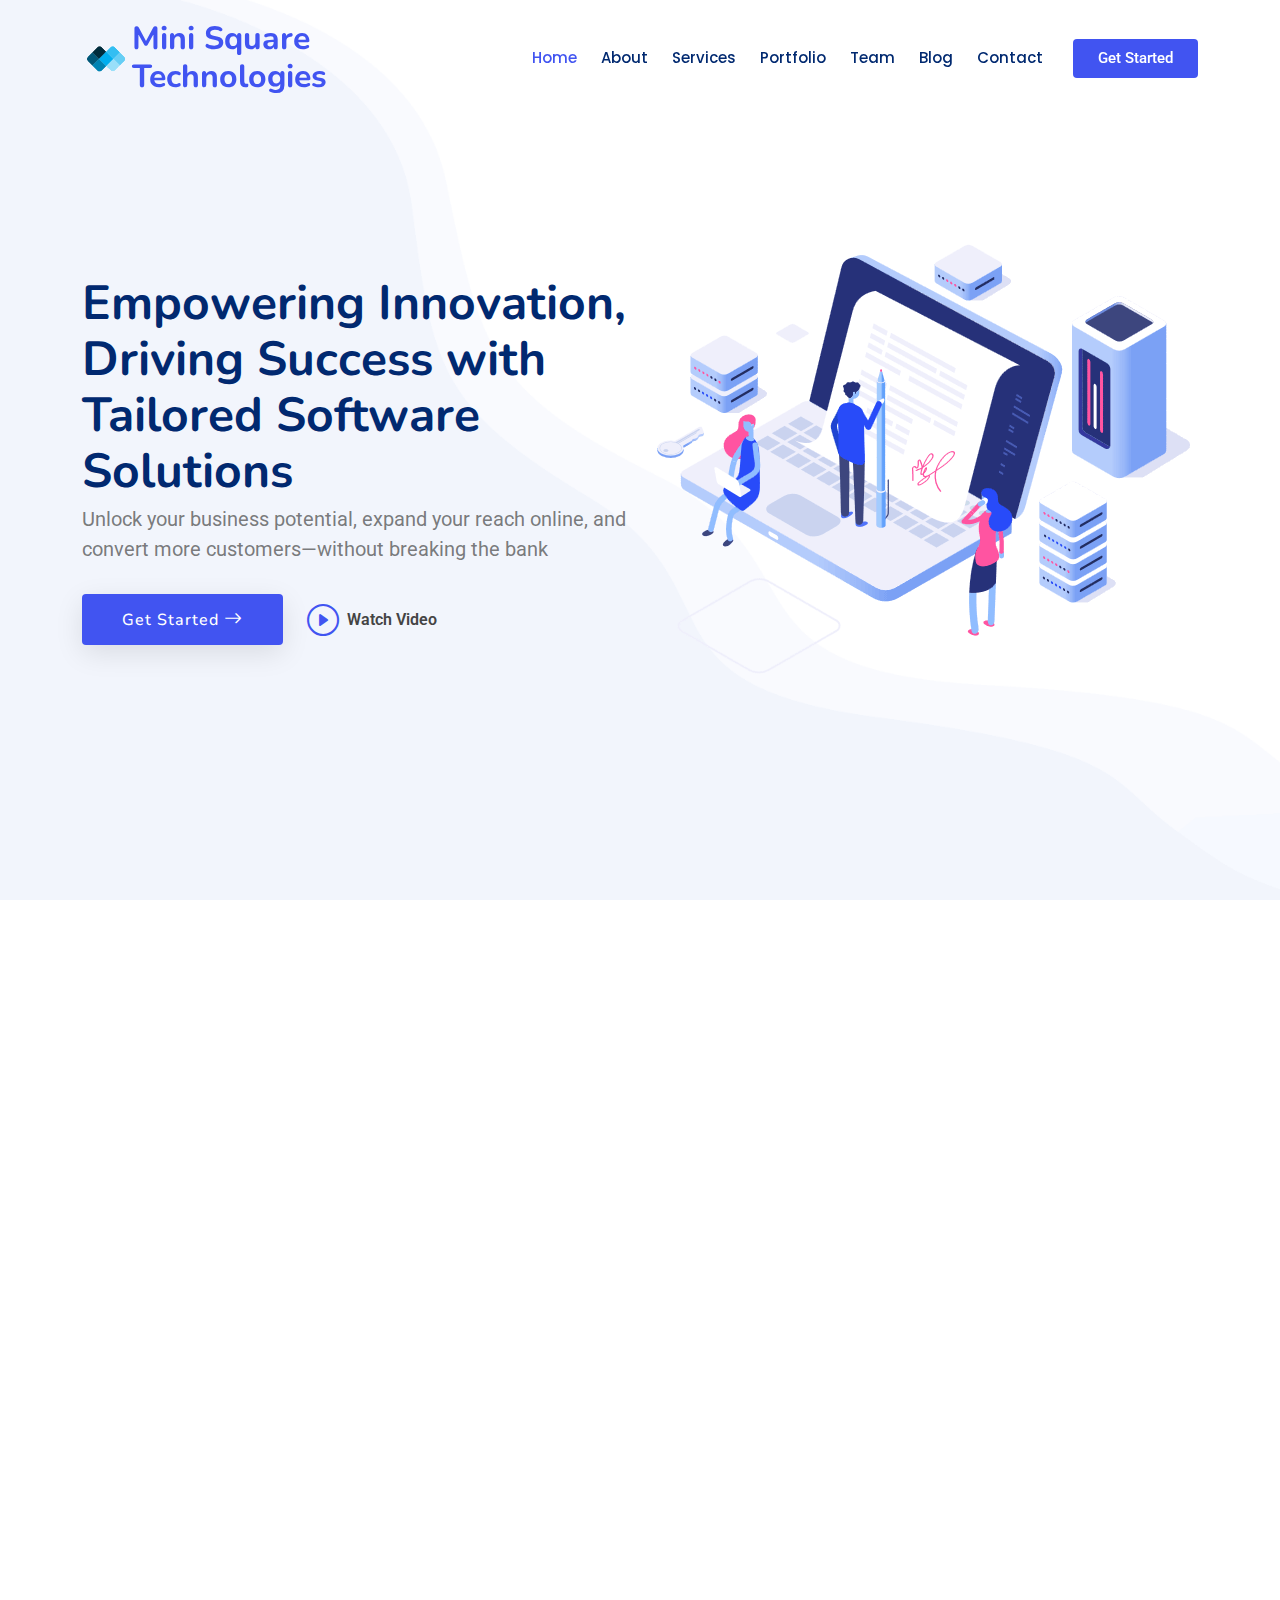
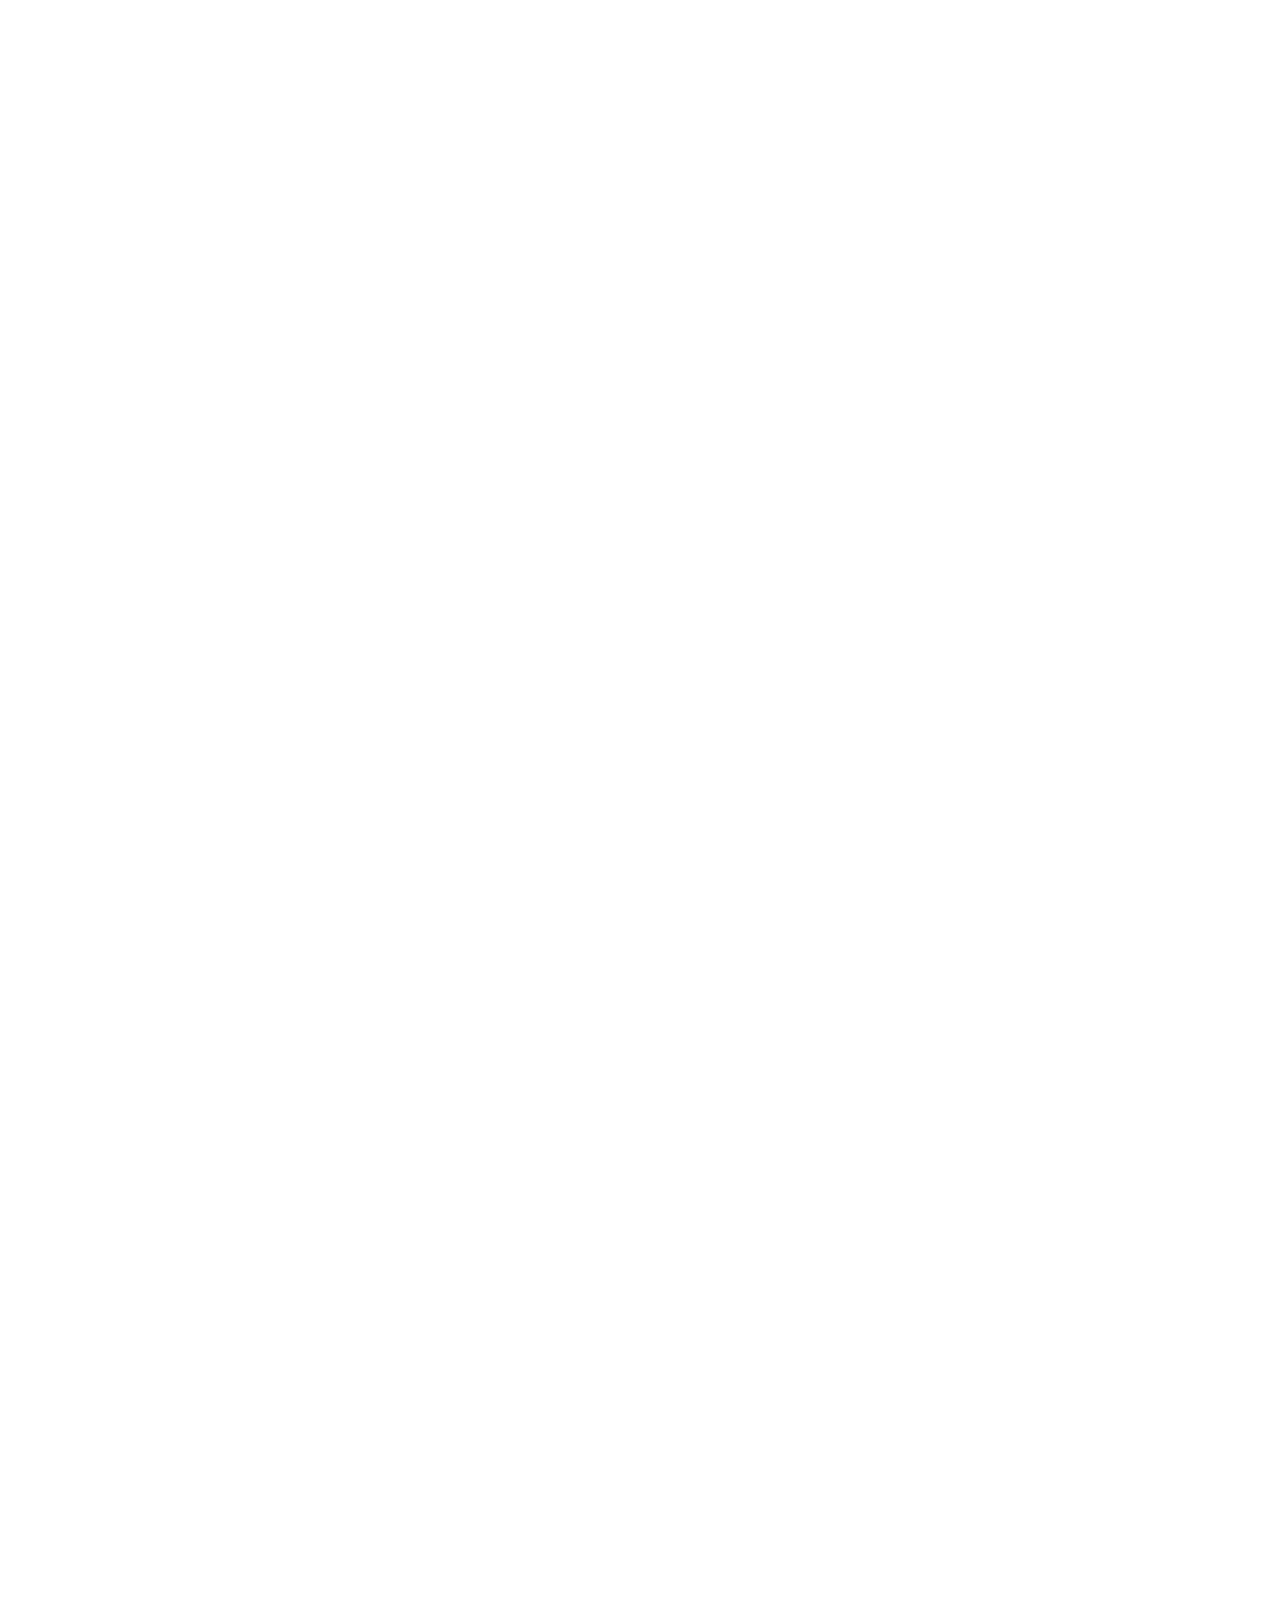
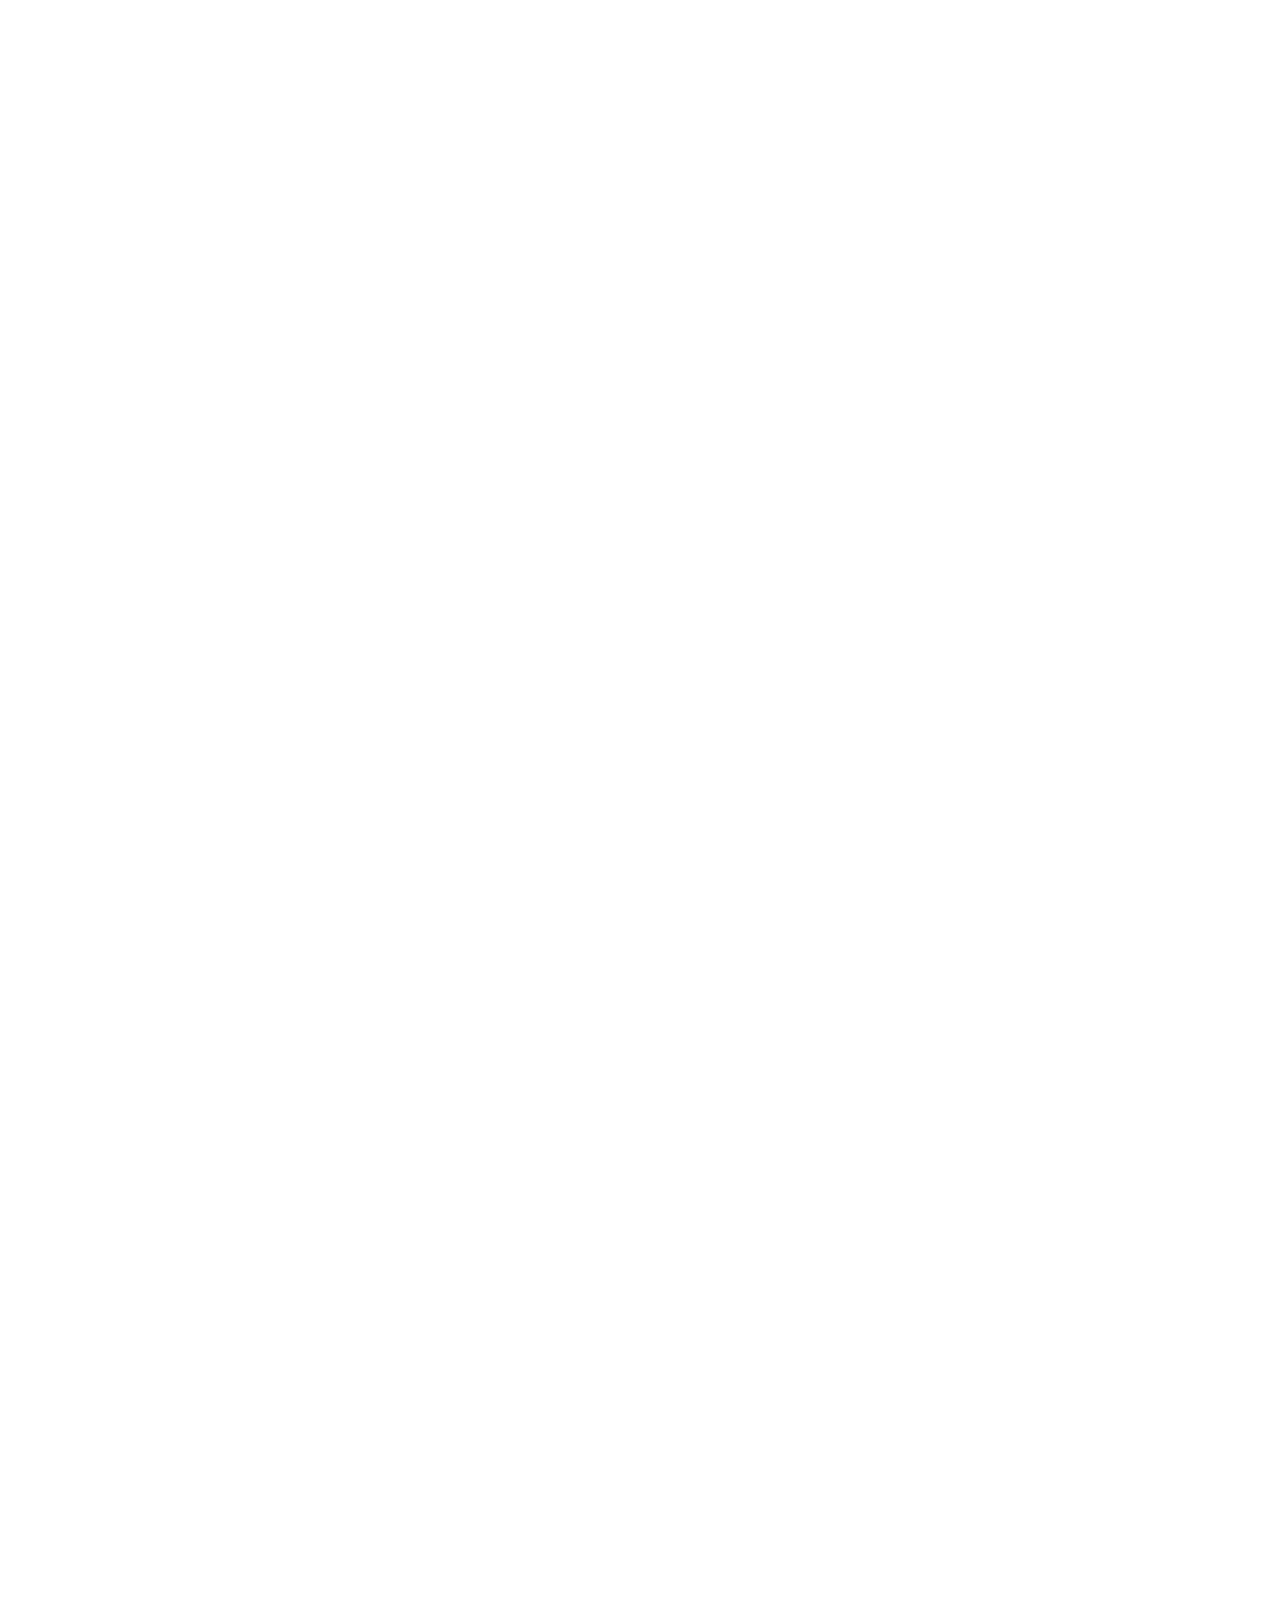
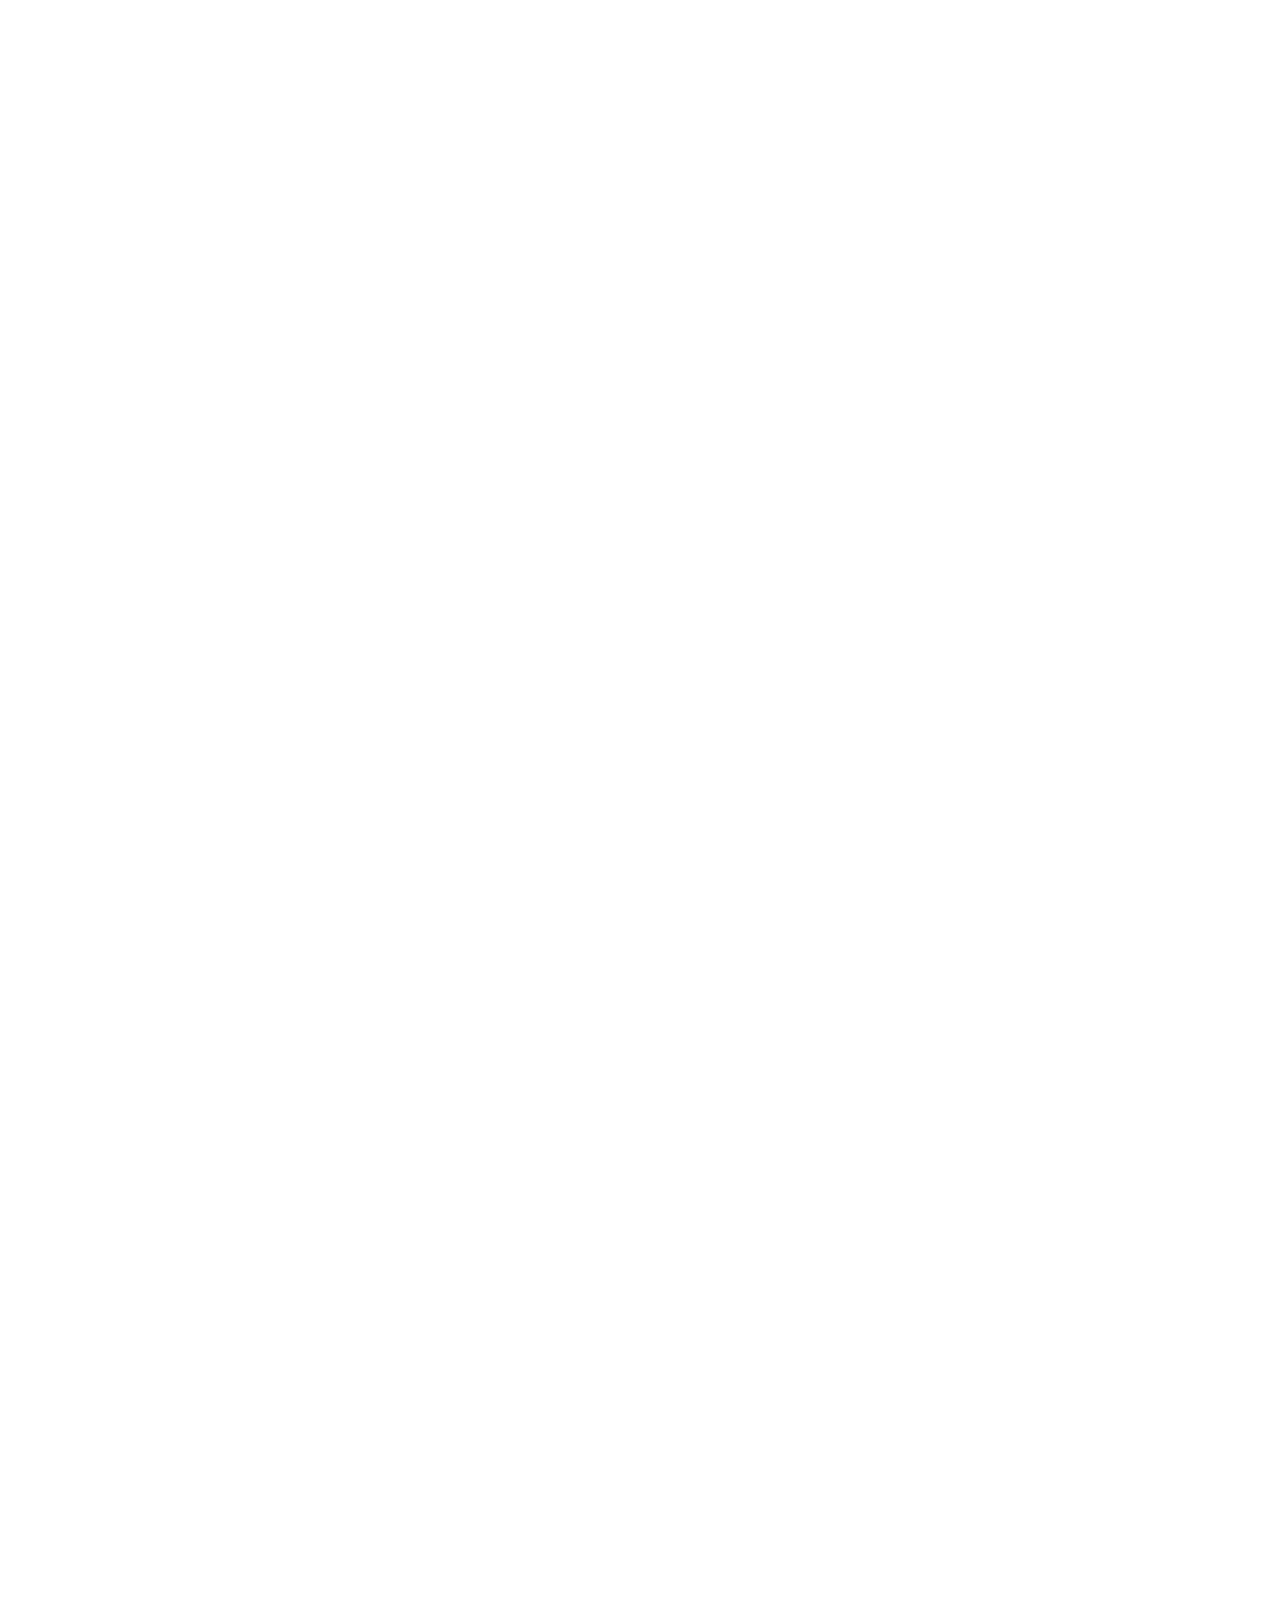
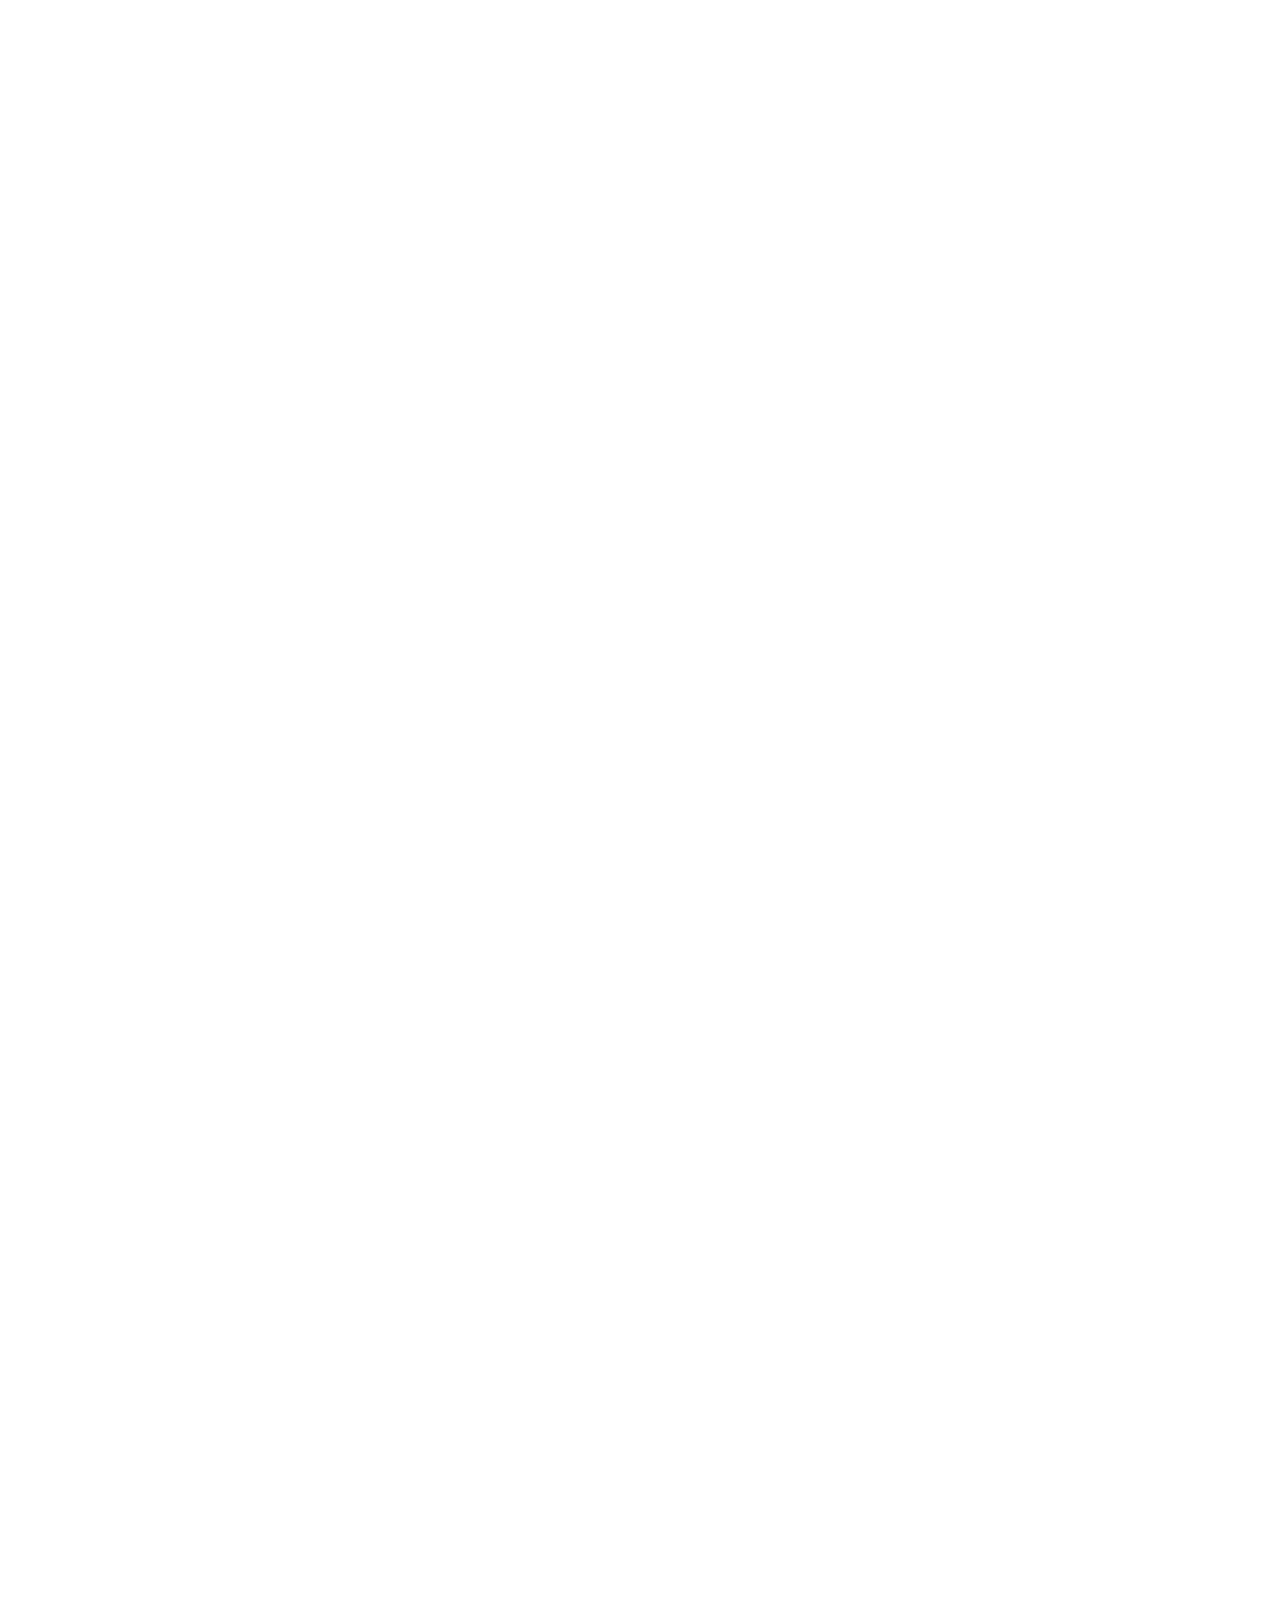
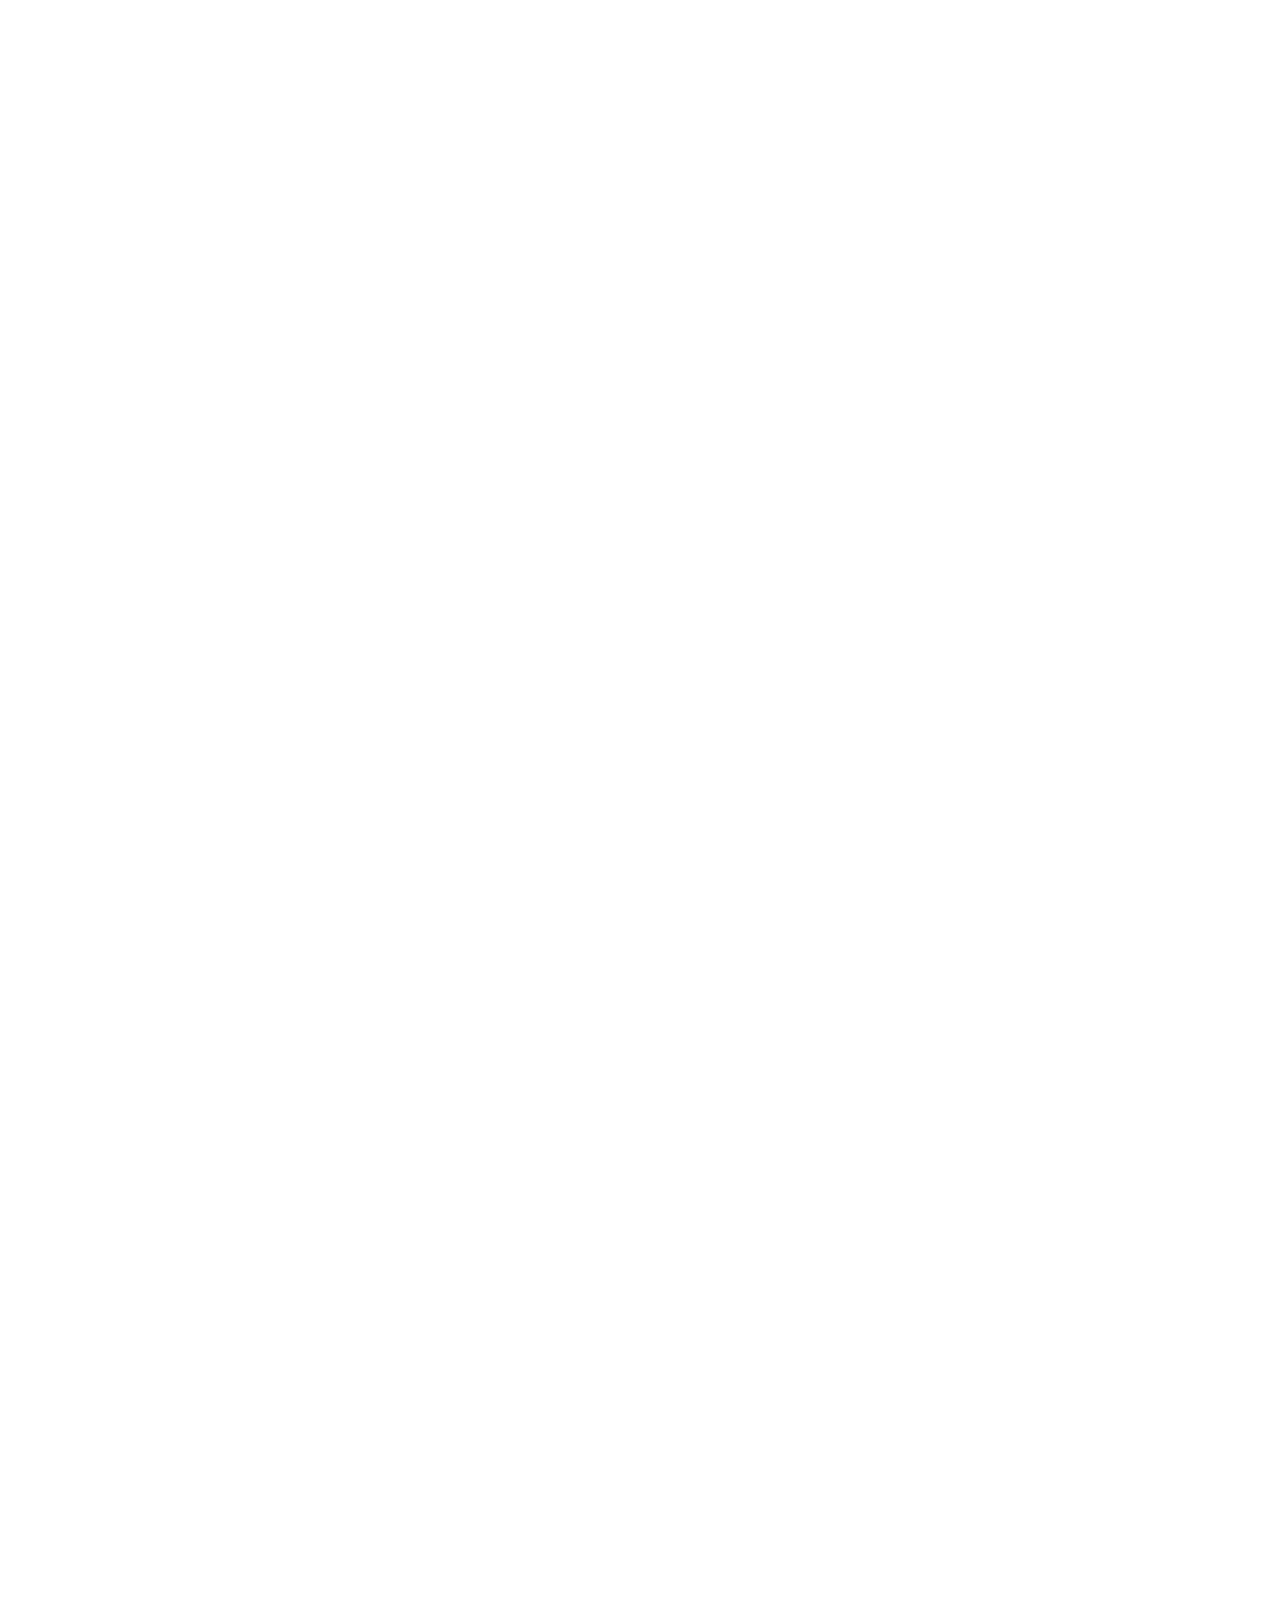
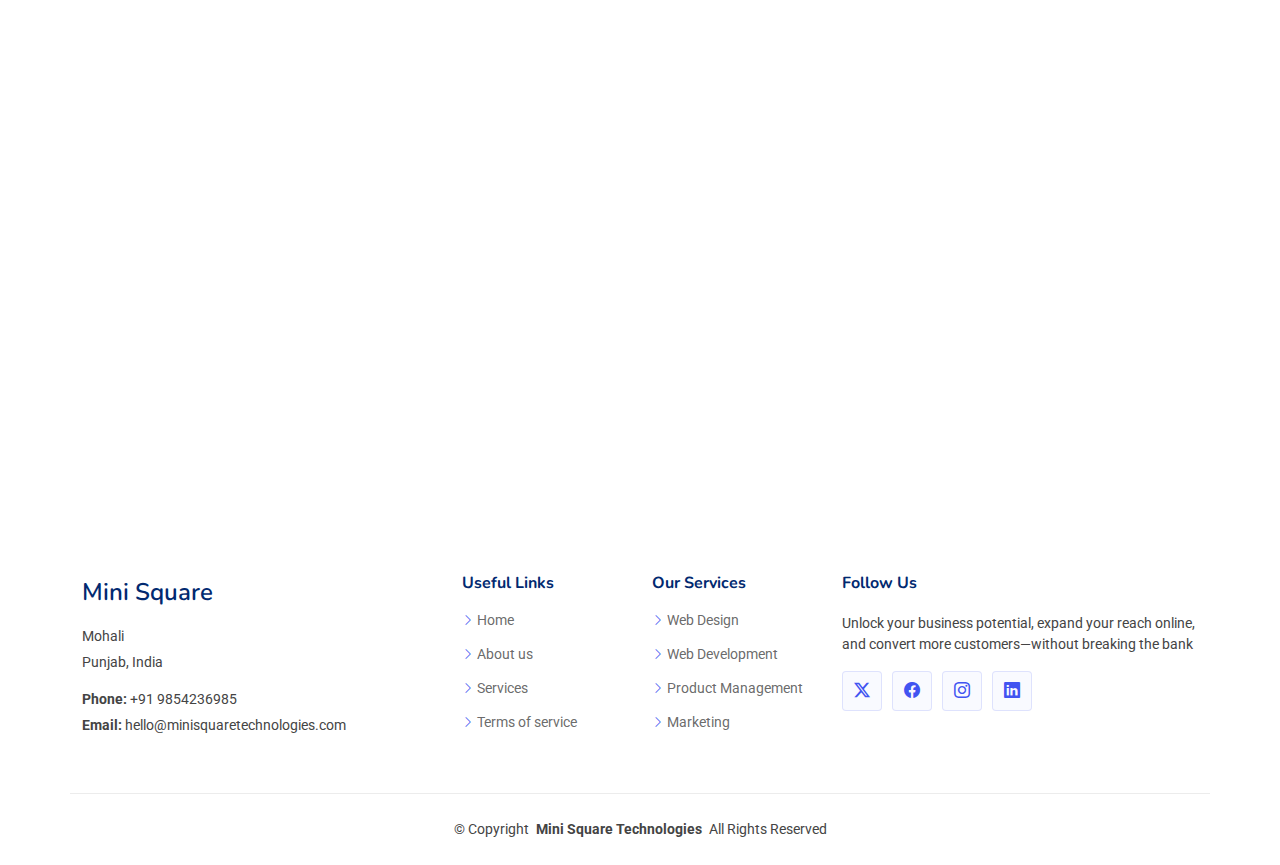
<file: index.html>
<!DOCTYPE html>
<html lang="en">

<head>
  <meta charset="utf-8">
  <meta content="width=device-width, initial-scale=1.0" name="viewport">
  <title>Home - Mini Square Technologies</title>
  <link rel="canonical" href="https://minisquaretechnologies.com/" />
  <meta name="description" content="">
  <meta name="keywords" content="">

  <!-- Favicons -->
  <link href="assets/img/favicon.png" rel="icon">
  <link href="assets/img/apple-touch-icon.png" rel="apple-touch-icon">

  <!-- Fonts -->
  <link href="https://fonts.googleapis.com" rel="preconnect">
  <link href="https://fonts.gstatic.com" rel="preconnect" crossorigin>
  <link href="https://fonts.googleapis.com/css2?family=Roboto:ital,wght@0,100;0,300;0,400;0,500;0,700;0,900;1,100;1,300;1,400;1,500;1,700;1,900&family=Poppins:ital,wght@0,100;0,200;0,300;0,400;0,500;0,600;0,700;0,800;0,900;1,100;1,200;1,300;1,400;1,500;1,600;1,700;1,800;1,900&family=Nunito:ital,wght@0,200;0,300;0,400;0,500;0,600;0,700;0,800;0,900;1,200;1,300;1,400;1,500;1,600;1,700;1,800;1,900&display=swap" rel="stylesheet">

  <!-- Vendor CSS Files -->
  <link href="assets/vendor/bootstrap/css/bootstrap.min.css" rel="stylesheet">
  <link href="assets/vendor/bootstrap-icons/bootstrap-icons.css" rel="stylesheet">
  <link href="assets/vendor/aos/aos.css" rel="stylesheet">
  <link href="assets/vendor/glightbox/css/glightbox.min.css" rel="stylesheet">
  <link href="assets/vendor/swiper/swiper-bundle.min.css" rel="stylesheet">

  <!-- Main CSS File -->
  <link href="assets/css/main.css" rel="stylesheet">

  <!-- =======================================================
  * Template Name: FlexStart
  * Template URL: https://bootstrapmade.com/flexstart-bootstrap-startup-template/
  * Updated: Aug 07 2024 with Bootstrap v5.3.3
  * Author: BootstrapMade.com
  * License: https://bootstrapmade.com/license/
  ======================================================== -->
</head>

<body class="index-page">

  <header id="header" class="header d-flex align-items-center fixed-top">
    <div class="container-fluid container-xl position-relative d-flex align-items-center">

      <a href="index.html" class="logo d-flex align-items-center me-auto">
        <!-- Uncomment the line below if you also wish to use an image logo -->
        <img src="assets/img/mini_square_logo.png" alt="">
        <h1 class="sitename">Mini Square </br> Technologies</h1>
      </a>

      <nav id="navmenu" class="navmenu">
        <ul>
          <li><a href="#hero" class="active">Home<br></a></li>
          <li><a href="#about">About</a></li>
          <li><a href="#services">Services</a></li>
          <li><a href="#portfolio">Portfolio</a></li>
          <li><a href="#team">Team</a></li>
          <li><a href="blog.html">Blog</a></li>
          <!-- <li class="dropdown"><a href="#"><span>Dropdown</span> <i class="bi bi-chevron-down toggle-dropdown"></i></a>
            <ul>
              <li><a href="#">Dropdown 1</a></li>
              <li class="dropdown"><a href="#"><span>Deep Dropdown</span> <i class="bi bi-chevron-down toggle-dropdown"></i></a>
                <ul>
                  <li><a href="#">Deep Dropdown 1</a></li>
                  <li><a href="#">Deep Dropdown 2</a></li>
                  <li><a href="#">Deep Dropdown 3</a></li>
                  <li><a href="#">Deep Dropdown 4</a></li>
                  <li><a href="#">Deep Dropdown 5</a></li>
                </ul>
              </li>
              <li><a href="#">Dropdown 2</a></li>
              <li><a href="#">Dropdown 3</a></li>
              <li><a href="#">Dropdown 4</a></li>
            </ul>
          </li>
          <li class="listing-dropdown"><a href="#"><span>Listing Dropdown</span> <i class="bi bi-chevron-down toggle-dropdown"></i></a>
            <ul>
              <li>
                <a href="#">Column 1 link 1</a>
                <a href="#">Column 1 link 2</a>
                <a href="#">Column 1 link 3</a>
              </li>
              <li>
                <a href="#">Column 2 link 1</a>
                <a href="#">Column 2 link 2</a>
                <a href="#">Column 3 link 3</a>
              </li>
              <li>
                <a href="#">Column 3 link 1</a>
                <a href="#">Column 3 link 2</a>
                <a href="#">Column 3 link 3</a>
              </li>
              <li>
                <a href="#">Column 4 link 1</a>
                <a href="#">Column 4 link 2</a>
                <a href="#">Column 4 link 3</a>
              </li>
              <li>
                <a href="#">Column 5 link 1</a>
                <a href="#">Column 5 link 2</a>
                <a href="#">Column 5 link 3</a>
              </li>
            </ul>
          </li> -->
          <li><a href="#contact">Contact</a></li>
        </ul>
        <i class="mobile-nav-toggle d-xl-none bi bi-list"></i>
      </nav>

      <a class="btn-getstarted flex-md-shrink-0" href="index.html#about">Get Started</a>

    </div>
  </header>

  <main class="main">

    <!-- Hero Section -->
    <section id="hero" class="hero section">

      <div class="container">
        <div class="row gy-4">
          <div class="col-lg-6 order-2 order-lg-1 d-flex flex-column justify-content-center">
            <h1 data-aos="fade-up">Empowering Innovation, Driving Success with Tailored Software Solutions</h1>
            <p data-aos="fade-up" data-aos-delay="100"> Unlock your business potential, expand your reach online, and convert more customers—without breaking the bank </p>
            <div class="d-flex flex-column flex-md-row" data-aos="fade-up" data-aos-delay="200">
              <a href="#about" class="btn-get-started">Get Started <i class="bi bi-arrow-right"></i></a>
              <a href="https://www.youtube.com/watch?v=Y7f98aduVJ8" class="glightbox btn-watch-video d-flex align-items-center justify-content-center ms-0 ms-md-4 mt-4 mt-md-0"><i class="bi bi-play-circle"></i><span>Watch Video</span></a>
            </div>
          </div>
          <div class="col-lg-6 order-1 order-lg-2 hero-img" data-aos="zoom-out">
            <img src="assets/img/hero-img.png" class="img-fluid animated" alt="">
          </div>
        </div>
      </div>

    </section><!-- /Hero Section -->

    <!-- About Section -->
    <section id="about" class="about section">

      <div class="container" data-aos="fade-up">
        <div class="row gx-0">

          <div class="col-lg-6 d-flex flex-column justify-content-center" data-aos="fade-up" data-aos-delay="200">
            <div class="content">
              <h3>Who We Are</h3>
              <h2> Right Partner for Software Innovation </h2>
              <p>
                We are a dedicated team of innovative and results-driven professionals, committed to delivering top-tier web design and development services that align with our clients' goals. At Mini Square Technology, we believe in the transformative power of design and its ability to drive business success. Our approach is rooted in strategic collaboration, ensuring that every solution we craft is uniquely tailored to meet the distinct needs of each client. By combining creativity with technical expertise, we help businesses effectively communicate their vision and achieve lasting growth.
              </p>
              <div class="text-center text-lg-start">
                <a href="#" class="btn-read-more d-inline-flex align-items-center justify-content-center align-self-center">
                  <span>Read More</span>
                  <i class="bi bi-arrow-right"></i>
                </a>
              </div>
            </div>
          </div>

          <div class="col-lg-6 d-flex align-items-center" data-aos="zoom-out" data-aos-delay="200">
            <img src="assets/img/about.jpg" class="img-fluid" alt="">
          </div>

        </div>
      </div>

    </section><!-- /About Section -->

    <!-- Values Section -->
    <section id="values" class="values section">

      <!-- Section Title -->
      <div class="container section-title" data-aos="fade-up">
        <h2>Our Values</h2>
        <p>What we value most<br></p>
      </div><!-- End Section Title -->

      <div class="container">

        <div class="row gy-4">

          <div class="col-lg-4" data-aos="fade-up" data-aos-delay="100">
            <div class="card">
              <img src="assets/img/values-1.png" class="img-fluid" alt="">
              <h3>Ad cupiditate sed est odio</h3>
              <p>Eum ad dolor et. Autem aut fugiat debitis voluptatem consequuntur sit. Et veritatis id.</p>
            </div>
          </div><!-- End Card Item -->

          <div class="col-lg-4" data-aos="fade-up" data-aos-delay="200">
            <div class="card">
              <img src="assets/img/values-2.png" class="img-fluid" alt="">
              <h3>Voluptatem voluptatum alias</h3>
              <p>Repudiandae amet nihil natus in distinctio suscipit id. Doloremque ducimus ea sit non.</p>
            </div>
          </div><!-- End Card Item -->

          <div class="col-lg-4" data-aos="fade-up" data-aos-delay="300">
            <div class="card">
              <img src="assets/img/values-3.png" class="img-fluid" alt="">
              <h3>Fugit cupiditate alias nobis.</h3>
              <p>Quam rem vitae est autem molestias explicabo debitis sint. Vero aliquid quidem commodi.</p>
            </div>
          </div><!-- End Card Item -->

        </div>

      </div>

    </section><!-- /Values Section -->

    <!-- Stats Section -->
    <section id="stats" class="stats section">

      <div class="container" data-aos="fade-up" data-aos-delay="100">

        <div class="row gy-4">

          <div class="col-lg-3 col-md-6">
            <div class="stats-item d-flex align-items-center w-100 h-100">
              <i class="bi bi-emoji-smile color-blue flex-shrink-0"></i>
              <div>
                <span data-purecounter-start="0" data-purecounter-end="232" data-purecounter-duration="1" class="purecounter"></span>
                <p>Happy Clients</p>
              </div>
            </div>
          </div><!-- End Stats Item -->

          <div class="col-lg-3 col-md-6">
            <div class="stats-item d-flex align-items-center w-100 h-100">
              <i class="bi bi-journal-richtext color-orange flex-shrink-0" style="color: #ee6c20;"></i>
              <div>
                <span data-purecounter-start="0" data-purecounter-end="521" data-purecounter-duration="1" class="purecounter"></span>
                <p>Projects</p>
              </div>
            </div>
          </div><!-- End Stats Item -->

          <div class="col-lg-3 col-md-6">
            <div class="stats-item d-flex align-items-center w-100 h-100">
              <i class="bi bi-headset color-green flex-shrink-0" style="color: #15be56;"></i>
              <div>
                <span data-purecounter-start="0" data-purecounter-end="1463" data-purecounter-duration="1" class="purecounter"></span>
                <p>Hours Of Support</p>
              </div>
            </div>
          </div><!-- End Stats Item -->

          <div class="col-lg-3 col-md-6">
            <div class="stats-item d-flex align-items-center w-100 h-100">
              <i class="bi bi-people color-pink flex-shrink-0" style="color: #bb0852;"></i>
              <div>
                <span data-purecounter-start="0" data-purecounter-end="15" data-purecounter-duration="1" class="purecounter"></span>
                <p>Hard Workers</p>
              </div>
            </div>
          </div><!-- End Stats Item -->

        </div>

      </div>

    </section><!-- /Stats Section -->

    <!-- Features Section -->
    <section id="features" class="features section">

      <!-- Section Title -->
      <div class="container section-title" data-aos="fade-up">
        <h2> WORK PROCESS </h2>
        <p>How To Work It!<br></p>
      </div><!-- End Section Title -->

      <div class="container">

        <div class="row gy-5">

          <div class="col-xl-6" data-aos="zoom-out" data-aos-delay="100">
            <img src="assets/img/features.png" class="img-fluid" alt="">
          </div>

          <div class="col-xl-6 d-flex">
            <div class="row align-self-center gy-4">

              <div class="col-md-6" data-aos="fade-up" data-aos-delay="200">
                <div class="feature-box d-flex align-items-center">
                  <i class="bi bi-check">1</i>
                  <h3>Assess and define</h3>
                </div>
              </div><!-- End Feature Item -->

              <div class="col-md-6" data-aos="fade-up" data-aos-delay="300">
                <div class="feature-box d-flex align-items-center">
                  <i class="bi bi-check">2</i>
                  <h3>Project analysis</h3>
                </div>
              </div><!-- End Feature Item -->

              <div class="col-md-6" data-aos="fade-up" data-aos-delay="400">
                <div class="feature-box d-flex align-items-center">
                  <i class="bi bi-check">3</i>
                  <h3>Designing</h3>
                </div>
              </div><!-- End Feature Item -->

              <div class="col-md-6" data-aos="fade-up" data-aos-delay="500">
                <div class="feature-box d-flex align-items-center">
                  <i class="bi bi-check">4</i>
                  <h3>Development</h3>
                </div>
              </div><!-- End Feature Item -->

              <div class="col-md-6" data-aos="fade-up" data-aos-delay="600">
                <div class="feature-box d-flex align-items-center">
                  <i class="bi bi-check">5</i>
                  <h3>Testing and QA</h3>
                </div>
              </div><!-- End Feature Item -->

              <div class="col-md-6" data-aos="fade-up" data-aos-delay="700">
                <div class="feature-box d-flex align-items-center">
                  <i class="bi bi-check">6</i>
                  <h3>Deliver result</h3>
                </div>
              </div><!-- End Feature Item -->

            </div>
          </div>

        </div>

      </div>

    </section><!-- /Features Section -->

    <!-- Alt Features Section -->
    <section id="alt-features" class="alt-features section">

      <div class="container">

        <div class="row gy-5">

          <div class="col-xl-7 d-flex order-2 order-xl-1" data-aos="fade-up" data-aos-delay="200">

            <div class="row align-self-center gy-5">

              <div class="col-md-6 icon-box">
                <i class="bi bi-award"></i>
                <div>
                  <h4>Corporis voluptates sit</h4>
                  <p>Consequuntur sunt aut quasi enim aliquam quae harum pariatur laboris nisi ut aliquip</p>
                </div>
              </div><!-- End Feature Item -->

              <div class="col-md-6 icon-box">
                <i class="bi bi-card-checklist"></i>
                <div>
                  <h4>Ullamco laboris nisi</h4>
                  <p>Excepteur sint occaecat cupidatat non proident, sunt in culpa qui officia deserunt</p>
                </div>
              </div><!-- End Feature Item -->

              <div class="col-md-6 icon-box">
                <i class="bi bi-dribbble"></i>
                <div>
                  <h4>Labore consequatur</h4>
                  <p>Aut suscipit aut cum nemo deleniti aut omnis. Doloribus ut maiores omnis facere</p>
                </div>
              </div><!-- End Feature Item -->

              <div class="col-md-6 icon-box">
                <i class="bi bi-filter-circle"></i>
                <div>
                  <h4>Beatae veritatis</h4>
                  <p>Expedita veritatis consequuntur nihil tempore laudantium vitae denat pacta</p>
                </div>
              </div><!-- End Feature Item -->

              <div class="col-md-6 icon-box">
                <i class="bi bi-lightning-charge"></i>
                <div>
                  <h4>Molestiae dolor</h4>
                  <p>Et fuga et deserunt et enim. Dolorem architecto ratione tensa raptor marte</p>
                </div>
              </div><!-- End Feature Item -->

              <div class="col-md-6 icon-box">
                <i class="bi bi-patch-check"></i>
                <div>
                  <h4>Explicabo consectetur</h4>
                  <p>Est autem dicta beatae suscipit. Sint veritatis et sit quasi ab aut inventore</p>
                </div>
              </div><!-- End Feature Item -->

            </div>

          </div>

          <div class="col-xl-5 d-flex align-items-center order-1 order-xl-2" data-aos="fade-up" data-aos-delay="100">
            <img src="assets/img/alt-features.png" class="img-fluid" alt="">
          </div>

        </div>

      </div>

    </section><!-- /Alt Features Section -->

    <!-- Services Section -->
    <section id="services" class="services section">

      <!-- Section Title -->
      <div class="container section-title" data-aos="fade-up">
        <h2>Services</h2>
        <p>Check Our Services<br></p>
      </div><!-- End Section Title -->

      <div class="container">

        <div class="row gy-4">

          <div class="col-lg-4 col-md-6" data-aos="fade-up" data-aos-delay="100">
            <div class="service-item item-cyan position-relative">
              <i class="bi bi-activity icon"></i>
              <h3>Nesciunt Mete</h3>
              <p>Provident nihil minus qui consequatur non omnis maiores. Eos accusantium minus dolores iure perferendis tempore et consequatur.</p>
              <a href="#" class="read-more stretched-link"><span>Read More</span> <i class="bi bi-arrow-right"></i></a>
            </div>
          </div><!-- End Service Item -->

          <div class="col-lg-4 col-md-6" data-aos="fade-up" data-aos-delay="200">
            <div class="service-item item-orange position-relative">
              <i class="bi bi-broadcast icon"></i>
              <h3>Eosle Commodi</h3>
              <p>Ut autem aut autem non a. Sint sint sit facilis nam iusto sint. Libero corrupti neque eum hic non ut nesciunt dolorem.</p>
              <a href="#" class="read-more stretched-link"><span>Read More</span> <i class="bi bi-arrow-right"></i></a>
            </div>
          </div><!-- End Service Item -->

          <div class="col-lg-4 col-md-6" data-aos="fade-up" data-aos-delay="300">
            <div class="service-item item-teal position-relative">
              <i class="bi bi-easel icon"></i>
              <h3>Ledo Markt</h3>
              <p>Ut excepturi voluptatem nisi sed. Quidem fuga consequatur. Minus ea aut. Vel qui id voluptas adipisci eos earum corrupti.</p>
              <a href="#" class="read-more stretched-link"><span>Read More</span> <i class="bi bi-arrow-right"></i></a>
            </div>
          </div><!-- End Service Item -->

          <div class="col-lg-4 col-md-6" data-aos="fade-up" data-aos-delay="400">
            <div class="service-item item-red position-relative">
              <i class="bi bi-bounding-box-circles icon"></i>
              <h3>Asperiores Commodi</h3>
              <p>Non et temporibus minus omnis sed dolor esse consequatur. Cupiditate sed error ea fuga sit provident adipisci neque.</p>
              <a href="#" class="read-more stretched-link"><span>Read More</span> <i class="bi bi-arrow-right"></i></a>
            </div>
          </div><!-- End Service Item -->

          <div class="col-lg-4 col-md-6" data-aos="fade-up" data-aos-delay="500">
            <div class="service-item item-indigo position-relative">
              <i class="bi bi-calendar4-week icon"></i>
              <h3>Velit Doloremque.</h3>
              <p>Cumque et suscipit saepe. Est maiores autem enim facilis ut aut ipsam corporis aut. Sed animi at autem alias eius labore.</p>
              <a href="#" class="read-more stretched-link"><span>Read More</span> <i class="bi bi-arrow-right"></i></a>
            </div>
          </div><!-- End Service Item -->

          <div class="col-lg-4 col-md-6" data-aos="fade-up" data-aos-delay="600">
            <div class="service-item item-pink position-relative">
              <i class="bi bi-chat-square-text icon"></i>
              <h3>Dolori Architecto</h3>
              <p>Hic molestias ea quibusdam eos. Fugiat enim doloremque aut neque non et debitis iure. Corrupti recusandae ducimus enim.</p>
              <a href="#" class="read-more stretched-link"><span>Read More</span> <i class="bi bi-arrow-right"></i></a>
            </div>
          </div><!-- End Service Item -->

        </div>

      </div>

    </section><!-- /Services Section -->

    

    <!-- Faq Section -->
    <section id="faq" class="faq section">

      <!-- Section Title -->
      <div class="container section-title" data-aos="fade-up">
        <h2>F.A.Q</h2>
        <p>Frequently Asked Questions</p>
      </div><!-- End Section Title -->

      <div class="container">

        <div class="row">

          <div class="col-lg-6" data-aos="fade-up" data-aos-delay="100">

            <div class="faq-container">

              <div class="faq-item faq-active">
                <h3>Non consectetur a erat nam at lectus urna duis?</h3>
                <div class="faq-content">
                  <p>Feugiat pretium nibh ipsum consequat. Tempus iaculis urna id volutpat lacus laoreet non curabitur gravida. Venenatis lectus magna fringilla urna porttitor rhoncus dolor purus non.</p>
                </div>
                <i class="faq-toggle bi bi-chevron-right"></i>
              </div><!-- End Faq item-->

              <div class="faq-item">
                <h3>Feugiat scelerisque varius morbi enim nunc faucibus a pellentesque?</h3>
                <div class="faq-content">
                  <p>Dolor sit amet consectetur adipiscing elit pellentesque habitant morbi. Id interdum velit laoreet id donec ultrices. Fringilla phasellus faucibus scelerisque eleifend donec pretium. Est pellentesque elit ullamcorper dignissim. Mauris ultrices eros in cursus turpis massa tincidunt dui.</p>
                </div>
                <i class="faq-toggle bi bi-chevron-right"></i>
              </div><!-- End Faq item-->

              <div class="faq-item">
                <h3>Dolor sit amet consectetur adipiscing elit pellentesque?</h3>
                <div class="faq-content">
                  <p>Eleifend mi in nulla posuere sollicitudin aliquam ultrices sagittis orci. Faucibus pulvinar elementum integer enim. Sem nulla pharetra diam sit amet nisl suscipit. Rutrum tellus pellentesque eu tincidunt. Lectus urna duis convallis convallis tellus. Urna molestie at elementum eu facilisis sed odio morbi quis</p>
                </div>
                <i class="faq-toggle bi bi-chevron-right"></i>
              </div><!-- End Faq item-->

            </div>

          </div><!-- End Faq Column-->

          <div class="col-lg-6" data-aos="fade-up" data-aos-delay="200">

            <div class="faq-container">

              <div class="faq-item">
                <h3>Ac odio tempor orci dapibus. Aliquam eleifend mi in nulla?</h3>
                <div class="faq-content">
                  <p>Dolor sit amet consectetur adipiscing elit pellentesque habitant morbi. Id interdum velit laoreet id donec ultrices. Fringilla phasellus faucibus scelerisque eleifend donec pretium. Est pellentesque elit ullamcorper dignissim. Mauris ultrices eros in cursus turpis massa tincidunt dui.</p>
                </div>
                <i class="faq-toggle bi bi-chevron-right"></i>
              </div><!-- End Faq item-->

              <div class="faq-item">
                <h3>Tempus quam pellentesque nec nam aliquam sem et tortor consequat?</h3>
                <div class="faq-content">
                  <p>Molestie a iaculis at erat pellentesque adipiscing commodo. Dignissim suspendisse in est ante in. Nunc vel risus commodo viverra maecenas accumsan. Sit amet nisl suscipit adipiscing bibendum est. Purus gravida quis blandit turpis cursus in</p>
                </div>
                <i class="faq-toggle bi bi-chevron-right"></i>
              </div><!-- End Faq item-->

              <div class="faq-item">
                <h3>Perspiciatis quod quo quos nulla quo illum ullam?</h3>
                <div class="faq-content">
                  <p>Enim ea facilis quaerat voluptas quidem et dolorem. Quis et consequatur non sed in suscipit sequi. Distinctio ipsam dolore et.</p>
                </div>
                <i class="faq-toggle bi bi-chevron-right"></i>
              </div><!-- End Faq item-->

            </div>

          </div><!-- End Faq Column-->

        </div>

      </div>

    </section><!-- /Faq Section -->

    <!-- Portfolio Section -->
    <section id="portfolio" class="portfolio section">

      <!-- Section Title -->
      <div class="container section-title" data-aos="fade-up">
        <h2>Portfolio</h2>
        <p>Check our latest work</p>
      </div><!-- End Section Title -->

      <div class="container">

        <div class="isotope-layout" data-default-filter="*" data-layout="masonry" data-sort="original-order">

          <ul class="portfolio-filters isotope-filters" data-aos="fade-up" data-aos-delay="100">
            <li data-filter="*" class="filter-active">All</li>
            <li data-filter=".filter-app">App</li>
            <li data-filter=".filter-product">Product</li>
            <li data-filter=".filter-branding">Branding</li>
            <li data-filter=".filter-books">Books</li>
          </ul><!-- End Portfolio Filters -->

          <div class="row gy-4 isotope-container" data-aos="fade-up" data-aos-delay="200">

            <div class="col-lg-4 col-md-6 portfolio-item isotope-item filter-app">
              <div class="portfolio-content h-100">
                <img src="assets/img/portfolio/app-1.jpg" class="img-fluid" alt="">
                <div class="portfolio-info">
                  <h4>App 1</h4>
                  <p>Lorem ipsum, dolor sit amet consectetur</p>
                  <a href="assets/img/portfolio/app-1.jpg" title="App 1" data-gallery="portfolio-gallery-app" class="glightbox preview-link"><i class="bi bi-zoom-in"></i></a>
                  <a href="portfolio-details.html" title="More Details" class="details-link"><i class="bi bi-link-45deg"></i></a>
                </div>
              </div>
            </div><!-- End Portfolio Item -->

            <div class="col-lg-4 col-md-6 portfolio-item isotope-item filter-product">
              <div class="portfolio-content h-100">
                <img src="assets/img/portfolio/product-1.jpg" class="img-fluid" alt="">
                <div class="portfolio-info">
                  <h4>Product 1</h4>
                  <p>Lorem ipsum, dolor sit amet consectetur</p>
                  <a href="assets/img/portfolio/product-1.jpg" title="Product 1" data-gallery="portfolio-gallery-product" class="glightbox preview-link"><i class="bi bi-zoom-in"></i></a>
                  <a href="portfolio-details.html" title="More Details" class="details-link"><i class="bi bi-link-45deg"></i></a>
                </div>
              </div>
            </div><!-- End Portfolio Item -->

            <div class="col-lg-4 col-md-6 portfolio-item isotope-item filter-branding">
              <div class="portfolio-content h-100">
                <img src="assets/img/portfolio/branding-1.jpg" class="img-fluid" alt="">
                <div class="portfolio-info">
                  <h4>Branding 1</h4>
                  <p>Lorem ipsum, dolor sit amet consectetur</p>
                  <a href="assets/img/portfolio/branding-1.jpg" title="Branding 1" data-gallery="portfolio-gallery-branding" class="glightbox preview-link"><i class="bi bi-zoom-in"></i></a>
                  <a href="portfolio-details.html" title="More Details" class="details-link"><i class="bi bi-link-45deg"></i></a>
                </div>
              </div>
            </div><!-- End Portfolio Item -->

            <div class="col-lg-4 col-md-6 portfolio-item isotope-item filter-books">
              <div class="portfolio-content h-100">
                <img src="assets/img/portfolio/books-1.jpg" class="img-fluid" alt="">
                <div class="portfolio-info">
                  <h4>Books 1</h4>
                  <p>Lorem ipsum, dolor sit amet consectetur</p>
                  <a href="assets/img/portfolio/books-1.jpg" title="Branding 1" data-gallery="portfolio-gallery-book" class="glightbox preview-link"><i class="bi bi-zoom-in"></i></a>
                  <a href="portfolio-details.html" title="More Details" class="details-link"><i class="bi bi-link-45deg"></i></a>
                </div>
              </div>
            </div><!-- End Portfolio Item -->

            <div class="col-lg-4 col-md-6 portfolio-item isotope-item filter-app">
              <div class="portfolio-content h-100">
                <img src="assets/img/portfolio/app-2.jpg" class="img-fluid" alt="">
                <div class="portfolio-info">
                  <h4>App 2</h4>
                  <p>Lorem ipsum, dolor sit amet consectetur</p>
                  <a href="assets/img/portfolio/app-2.jpg" title="App 2" data-gallery="portfolio-gallery-app" class="glightbox preview-link"><i class="bi bi-zoom-in"></i></a>
                  <a href="portfolio-details.html" title="More Details" class="details-link"><i class="bi bi-link-45deg"></i></a>
                </div>
              </div>
            </div><!-- End Portfolio Item -->

            <div class="col-lg-4 col-md-6 portfolio-item isotope-item filter-product">
              <div class="portfolio-content h-100">
                <img src="assets/img/portfolio/product-2.jpg" class="img-fluid" alt="">
                <div class="portfolio-info">
                  <h4>Product 2</h4>
                  <p>Lorem ipsum, dolor sit amet consectetur</p>
                  <a href="assets/img/portfolio/product-2.jpg" title="Product 2" data-gallery="portfolio-gallery-product" class="glightbox preview-link"><i class="bi bi-zoom-in"></i></a>
                  <a href="portfolio-details.html" title="More Details" class="details-link"><i class="bi bi-link-45deg"></i></a>
                </div>
              </div>
            </div><!-- End Portfolio Item -->

            <div class="col-lg-4 col-md-6 portfolio-item isotope-item filter-branding">
              <div class="portfolio-content h-100">
                <img src="assets/img/portfolio/branding-2.jpg" class="img-fluid" alt="">
                <div class="portfolio-info">
                  <h4>Branding 2</h4>
                  <p>Lorem ipsum, dolor sit amet consectetur</p>
                  <a href="assets/img/portfolio/branding-2.jpg" title="Branding 2" data-gallery="portfolio-gallery-branding" class="glightbox preview-link"><i class="bi bi-zoom-in"></i></a>
                  <a href="portfolio-details.html" title="More Details" class="details-link"><i class="bi bi-link-45deg"></i></a>
                </div>
              </div>
            </div><!-- End Portfolio Item -->

            <div class="col-lg-4 col-md-6 portfolio-item isotope-item filter-books">
              <div class="portfolio-content h-100">
                <img src="assets/img/portfolio/books-2.jpg" class="img-fluid" alt="">
                <div class="portfolio-info">
                  <h4>Books 2</h4>
                  <p>Lorem ipsum, dolor sit amet consectetur</p>
                  <a href="assets/img/portfolio/books-2.jpg" title="Branding 2" data-gallery="portfolio-gallery-book" class="glightbox preview-link"><i class="bi bi-zoom-in"></i></a>
                  <a href="portfolio-details.html" title="More Details" class="details-link"><i class="bi bi-link-45deg"></i></a>
                </div>
              </div>
            </div><!-- End Portfolio Item -->

            <div class="col-lg-4 col-md-6 portfolio-item isotope-item filter-app">
              <div class="portfolio-content h-100">
                <img src="assets/img/portfolio/app-3.jpg" class="img-fluid" alt="">
                <div class="portfolio-info">
                  <h4>App 3</h4>
                  <p>Lorem ipsum, dolor sit amet consectetur</p>
                  <a href="assets/img/portfolio/app-3.jpg" title="App 3" data-gallery="portfolio-gallery-app" class="glightbox preview-link"><i class="bi bi-zoom-in"></i></a>
                  <a href="portfolio-details.html" title="More Details" class="details-link"><i class="bi bi-link-45deg"></i></a>
                </div>
              </div>
            </div><!-- End Portfolio Item -->

            <div class="col-lg-4 col-md-6 portfolio-item isotope-item filter-product">
              <div class="portfolio-content h-100">
                <img src="assets/img/portfolio/product-3.jpg" class="img-fluid" alt="">
                <div class="portfolio-info">
                  <h4>Product 3</h4>
                  <p>Lorem ipsum, dolor sit amet consectetur</p>
                  <a href="assets/img/portfolio/product-3.jpg" title="Product 3" data-gallery="portfolio-gallery-product" class="glightbox preview-link"><i class="bi bi-zoom-in"></i></a>
                  <a href="portfolio-details.html" title="More Details" class="details-link"><i class="bi bi-link-45deg"></i></a>
                </div>
              </div>
            </div><!-- End Portfolio Item -->

            <div class="col-lg-4 col-md-6 portfolio-item isotope-item filter-branding">
              <div class="portfolio-content h-100">
                <img src="assets/img/portfolio/branding-3.jpg" class="img-fluid" alt="">
                <div class="portfolio-info">
                  <h4>Branding 3</h4>
                  <p>Lorem ipsum, dolor sit amet consectetur</p>
                  <a href="assets/img/portfolio/branding-3.jpg" title="Branding 2" data-gallery="portfolio-gallery-branding" class="glightbox preview-link"><i class="bi bi-zoom-in"></i></a>
                  <a href="portfolio-details.html" title="More Details" class="details-link"><i class="bi bi-link-45deg"></i></a>
                </div>
              </div>
            </div><!-- End Portfolio Item -->

            <div class="col-lg-4 col-md-6 portfolio-item isotope-item filter-books">
              <div class="portfolio-content h-100">
                <img src="assets/img/portfolio/books-3.jpg" class="img-fluid" alt="">
                <div class="portfolio-info">
                  <h4>Books 3</h4>
                  <p>Lorem ipsum, dolor sit amet consectetur</p>
                  <a href="assets/img/portfolio/books-3.jpg" title="Branding 3" data-gallery="portfolio-gallery-book" class="glightbox preview-link"><i class="bi bi-zoom-in"></i></a>
                  <a href="portfolio-details.html" title="More Details" class="details-link"><i class="bi bi-link-45deg"></i></a>
                </div>
              </div>
            </div><!-- End Portfolio Item -->

          </div><!-- End Portfolio Container -->

        </div>

      </div>

    </section><!-- /Portfolio Section -->

    <!-- Testimonials Section -->
    <section id="testimonials" class="testimonials section">

      <!-- Section Title -->
      <div class="container section-title" data-aos="fade-up">
        <h2>Testimonials</h2>
        <p>What they are saying about us<br></p>
      </div><!-- End Section Title -->

      <div class="container" data-aos="fade-up" data-aos-delay="100">

        <div class="swiper init-swiper">
          <script type="application/json" class="swiper-config">
            {
              "loop": true,
              "speed": 600,
              "autoplay": {
                "delay": 5000
              },
              "slidesPerView": "auto",
              "pagination": {
                "el": ".swiper-pagination",
                "type": "bullets",
                "clickable": true
              },
              "breakpoints": {
                "320": {
                  "slidesPerView": 1,
                  "spaceBetween": 40
                },
                "1200": {
                  "slidesPerView": 3,
                  "spaceBetween": 1
                }
              }
            }
          </script>
          <div class="swiper-wrapper">

            <div class="swiper-slide">
              <div class="testimonial-item">
                <div class="stars">
                  <i class="bi bi-star-fill"></i><i class="bi bi-star-fill"></i><i class="bi bi-star-fill"></i><i class="bi bi-star-fill"></i><i class="bi bi-star-fill"></i>
                </div>
                <p>
                  Proin iaculis purus consequat sem cure digni ssim donec porttitora entum suscipit rhoncus. Accusantium quam, ultricies eget id, aliquam eget nibh et. Maecen aliquam, risus at semper.
                </p>
                <div class="profile mt-auto">
                  <img src="assets/img/testimonials/testimonials-1.jpg" class="testimonial-img" alt="">
                  <h3>Saul Goodman</h3>
                  <h4>Ceo &amp; Founder</h4>
                </div>
              </div>
            </div><!-- End testimonial item -->

            <div class="swiper-slide">
              <div class="testimonial-item">
                <div class="stars">
                  <i class="bi bi-star-fill"></i><i class="bi bi-star-fill"></i><i class="bi bi-star-fill"></i><i class="bi bi-star-fill"></i><i class="bi bi-star-fill"></i>
                </div>
                <p>
                  Export tempor illum tamen malis malis eram quae irure esse labore quem cillum quid cillum eram malis quorum velit fore eram velit sunt aliqua noster fugiat irure amet legam anim culpa.
                </p>
                <div class="profile mt-auto">
                  <img src="assets/img/testimonials/testimonials-2.jpg" class="testimonial-img" alt="">
                  <h3>Sara Wilsson</h3>
                  <h4>Designer</h4>
                </div>
              </div>
            </div><!-- End testimonial item -->

            <div class="swiper-slide">
              <div class="testimonial-item">
                <div class="stars">
                  <i class="bi bi-star-fill"></i><i class="bi bi-star-fill"></i><i class="bi bi-star-fill"></i><i class="bi bi-star-fill"></i><i class="bi bi-star-fill"></i>
                </div>
                <p>
                  Enim nisi quem export duis labore cillum quae magna enim sint quorum nulla quem veniam duis minim tempor labore quem eram duis noster aute amet eram fore quis sint minim.
                </p>
                <div class="profile mt-auto">
                  <img src="assets/img/testimonials/testimonials-3.jpg" class="testimonial-img" alt="">
                  <h3>Jena Karlis</h3>
                  <h4>Store Owner</h4>
                </div>
              </div>
            </div><!-- End testimonial item -->

            <div class="swiper-slide">
              <div class="testimonial-item">
                <div class="stars">
                  <i class="bi bi-star-fill"></i><i class="bi bi-star-fill"></i><i class="bi bi-star-fill"></i><i class="bi bi-star-fill"></i><i class="bi bi-star-fill"></i>
                </div>
                <p>
                  Fugiat enim eram quae cillum dolore dolor amet nulla culpa multos export minim fugiat minim velit minim dolor enim duis veniam ipsum anim magna sunt elit fore quem dolore labore illum veniam.
                </p>
                <div class="profile mt-auto">
                  <img src="assets/img/testimonials/testimonials-4.jpg" class="testimonial-img" alt="">
                  <h3>Matt Brandon</h3>
                  <h4>Freelancer</h4>
                </div>
              </div>
            </div><!-- End testimonial item -->

            <div class="swiper-slide">
              <div class="testimonial-item">
                <div class="stars">
                  <i class="bi bi-star-fill"></i><i class="bi bi-star-fill"></i><i class="bi bi-star-fill"></i><i class="bi bi-star-fill"></i><i class="bi bi-star-fill"></i>
                </div>
                <p>
                  Quis quorum aliqua sint quem legam fore sunt eram irure aliqua veniam tempor noster veniam enim culpa labore duis sunt culpa nulla illum cillum fugiat legam esse veniam culpa fore nisi cillum quid.
                </p>
                <div class="profile mt-auto">
                  <img src="assets/img/testimonials/testimonials-5.jpg" class="testimonial-img" alt="">
                  <h3>John Larson</h3>
                  <h4>Entrepreneur</h4>
                </div>
              </div>
            </div><!-- End testimonial item -->

          </div>
          <div class="swiper-pagination"></div>
        </div>

      </div>

    </section><!-- /Testimonials Section -->

    <!-- Team Section -->
    <section id="team" class="team section">

      <!-- Section Title -->
      <div class="container section-title" data-aos="fade-up">
        <h2>Team</h2>
        <p>Our hard working team</p>
      </div><!-- End Section Title -->

      <div class="container">

        <div class="row gy-4">

          <div class="col-lg-3 col-md-6 d-flex align-items-stretch" data-aos="fade-up" data-aos-delay="100">
            <div class="team-member">
              <div class="member-img">
                <img src="assets/img/team/team-1.jpg" class="img-fluid" alt="">
                <div class="social">
                  <a href=""><i class="bi bi-twitter-x"></i></a>
                  <a href=""><i class="bi bi-facebook"></i></a>
                  <a href=""><i class="bi bi-instagram"></i></a>
                  <a href=""><i class="bi bi-linkedin"></i></a>
                </div>
              </div>
              <div class="member-info">
                <h4>Walter White</h4>
                <span>Chief Executive Officer</span>
                <p>Velit aut quia fugit et et. Dolorum ea voluptate vel tempore tenetur ipsa quae aut. Ipsum exercitationem iure minima enim corporis et voluptate.</p>
              </div>
            </div>
          </div><!-- End Team Member -->

          <div class="col-lg-3 col-md-6 d-flex align-items-stretch" data-aos="fade-up" data-aos-delay="200">
            <div class="team-member">
              <div class="member-img">
                <img src="assets/img/team/team-2.jpg" class="img-fluid" alt="">
                <div class="social">
                  <a href=""><i class="bi bi-twitter-x"></i></a>
                  <a href=""><i class="bi bi-facebook"></i></a>
                  <a href=""><i class="bi bi-instagram"></i></a>
                  <a href=""><i class="bi bi-linkedin"></i></a>
                </div>
              </div>
              <div class="member-info">
                <h4>Sarah Jhonson</h4>
                <span>Product Manager</span>
                <p>Quo esse repellendus quia id. Est eum et accusantium pariatur fugit nihil minima suscipit corporis. Voluptate sed quas reiciendis animi neque sapiente.</p>
              </div>
            </div>
          </div><!-- End Team Member -->

          <div class="col-lg-3 col-md-6 d-flex align-items-stretch" data-aos="fade-up" data-aos-delay="300">
            <div class="team-member">
              <div class="member-img">
                <img src="assets/img/team/team-3.jpg" class="img-fluid" alt="">
                <div class="social">
                  <a href=""><i class="bi bi-twitter-x"></i></a>
                  <a href=""><i class="bi bi-facebook"></i></a>
                  <a href=""><i class="bi bi-instagram"></i></a>
                  <a href=""><i class="bi bi-linkedin"></i></a>
                </div>
              </div>
              <div class="member-info">
                <h4>William Anderson</h4>
                <span>CTO</span>
                <p>Vero omnis enim consequatur. Voluptas consectetur unde qui molestiae deserunt. Voluptates enim aut architecto porro aspernatur molestiae modi.</p>
              </div>
            </div>
          </div><!-- End Team Member -->

          <div class="col-lg-3 col-md-6 d-flex align-items-stretch" data-aos="fade-up" data-aos-delay="400">
            <div class="team-member">
              <div class="member-img">
                <img src="assets/img/team/team-4.jpg" class="img-fluid" alt="">
                <div class="social">
                  <a href=""><i class="bi bi-twitter-x"></i></a>
                  <a href=""><i class="bi bi-facebook"></i></a>
                  <a href=""><i class="bi bi-instagram"></i></a>
                  <a href=""><i class="bi bi-linkedin"></i></a>
                </div>
              </div>
              <div class="member-info">
                <h4>Amanda Jepson</h4>
                <span>Accountant</span>
                <p>Rerum voluptate non adipisci animi distinctio et deserunt amet voluptas. Quia aut aliquid doloremque ut possimus ipsum officia.</p>
              </div>
            </div>
          </div><!-- End Team Member -->

        </div>

      </div>

    </section><!-- /Team Section -->

    <!-- Clients Section -->
    <section id="clients" class="clients section">

      <!-- Section Title -->
      <div class="container section-title" data-aos="fade-up">
        <h2>Clients</h2>
        <p>We work with best clients<br></p>
      </div><!-- End Section Title -->

      <div class="container" data-aos="fade-up" data-aos-delay="100">

        <div class="swiper init-swiper">
          <script type="application/json" class="swiper-config">
            {
              "loop": true,
              "speed": 600,
              "autoplay": {
                "delay": 5000
              },
              "slidesPerView": "auto",
              "pagination": {
                "el": ".swiper-pagination",
                "type": "bullets",
                "clickable": true
              },
              "breakpoints": {
                "320": {
                  "slidesPerView": 2,
                  "spaceBetween": 40
                },
                "480": {
                  "slidesPerView": 3,
                  "spaceBetween": 60
                },
                "640": {
                  "slidesPerView": 4,
                  "spaceBetween": 80
                },
                "992": {
                  "slidesPerView": 6,
                  "spaceBetween": 120
                }
              }
            }
          </script>
          <div class="swiper-wrapper align-items-center">
            <div class="swiper-slide"><img src="assets/img/clients/client-1.png" class="img-fluid" alt=""></div>
            <div class="swiper-slide"><img src="assets/img/clients/client-2.png" class="img-fluid" alt=""></div>
            <div class="swiper-slide"><img src="assets/img/clients/client-3.png" class="img-fluid" alt=""></div>
            <div class="swiper-slide"><img src="assets/img/clients/client-4.png" class="img-fluid" alt=""></div>
            <div class="swiper-slide"><img src="assets/img/clients/client-5.png" class="img-fluid" alt=""></div>
            <div class="swiper-slide"><img src="assets/img/clients/client-6.png" class="img-fluid" alt=""></div>
            <div class="swiper-slide"><img src="assets/img/clients/client-7.png" class="img-fluid" alt=""></div>
            <div class="swiper-slide"><img src="assets/img/clients/client-8.png" class="img-fluid" alt=""></div>
          </div>
          <div class="swiper-pagination"></div>
        </div>

      </div>

    </section><!-- /Clients Section -->

    <!-- Recent Posts Section -->
    <section id="recent-posts" class="recent-posts section">

      <!-- Section Title -->
      <div class="container section-title" data-aos="fade-up">
        <h2>Recent Posts</h2>
        <p>Recent posts form our Blog</p>
      </div><!-- End Section Title -->

      <div class="container">

        <div class="row gy-5">

          <div class="col-xl-4 col-md-6">
            <div class="post-item position-relative h-100" data-aos="fade-up" data-aos-delay="100">

              <div class="post-img position-relative overflow-hidden">
                <img src="assets/img/blog/blog-1.jpg" class="img-fluid" alt="">
                <span class="post-date">December 12</span>
              </div>

              <div class="post-content d-flex flex-column">

                <h3 class="post-title">Eum ad dolor et. Autem aut fugiat debitis</h3>

                <div class="meta d-flex align-items-center">
                  <div class="d-flex align-items-center">
                    <i class="bi bi-person"></i> <span class="ps-2">Julia Parker</span>
                  </div>
                  <span class="px-3 text-black-50">/</span>
                  <div class="d-flex align-items-center">
                    <i class="bi bi-folder2"></i> <span class="ps-2">Politics</span>
                  </div>
                </div>

                <hr>

                <a href="blog-details.html" class="readmore stretched-link"><span>Read More</span><i class="bi bi-arrow-right"></i></a>

              </div>

            </div>
          </div><!-- End post item -->

          <div class="col-xl-4 col-md-6">
            <div class="post-item position-relative h-100" data-aos="fade-up" data-aos-delay="200">

              <div class="post-img position-relative overflow-hidden">
                <img src="assets/img/blog/blog-2.jpg" class="img-fluid" alt="">
                <span class="post-date">July 17</span>
              </div>

              <div class="post-content d-flex flex-column">

                <h3 class="post-title">Et repellendus molestiae qui est sed omnis</h3>

                <div class="meta d-flex align-items-center">
                  <div class="d-flex align-items-center">
                    <i class="bi bi-person"></i> <span class="ps-2">Mario Douglas</span>
                  </div>
                  <span class="px-3 text-black-50">/</span>
                  <div class="d-flex align-items-center">
                    <i class="bi bi-folder2"></i> <span class="ps-2">Sports</span>
                  </div>
                </div>

                <hr>

                <a href="blog-details.html" class="readmore stretched-link"><span>Read More</span><i class="bi bi-arrow-right"></i></a>

              </div>

            </div>
          </div><!-- End post item -->

          <div class="col-xl-4 col-md-6" data-aos="fade-up" data-aos-delay="300">
            <div class="post-item position-relative h-100">

              <div class="post-img position-relative overflow-hidden">
                <img src="assets/img/blog/blog-3.jpg" class="img-fluid" alt="">
                <span class="post-date">September 05</span>
              </div>

              <div class="post-content d-flex flex-column">

                <h3 class="post-title">Quia assumenda est et veritati tirana ploder</h3>

                <div class="meta d-flex align-items-center">
                  <div class="d-flex align-items-center">
                    <i class="bi bi-person"></i> <span class="ps-2">Lisa Hunter</span>
                  </div>
                  <span class="px-3 text-black-50">/</span>
                  <div class="d-flex align-items-center">
                    <i class="bi bi-folder2"></i> <span class="ps-2">Economics</span>
                  </div>
                </div>

                <hr>

                <a href="blog-details.html" class="readmore stretched-link"><span>Read More</span><i class="bi bi-arrow-right"></i></a>

              </div>

            </div>
          </div><!-- End post item -->

        </div>

      </div>

    </section><!-- /Recent Posts Section -->

    <!-- Contact Section -->
    <section id="contact" class="contact section">

      <!-- Section Title -->
      <div class="container section-title" data-aos="fade-up">
        <h2>Contact</h2>
        <p>Contact Us</p>
      </div><!-- End Section Title -->

      <div class="container" data-aos="fade-up" data-aos-delay="100">

        <div class="row gy-4">

          <div class="col-lg-6">

            <div class="row gy-4">
              <div class="col-md-6">
                <div class="info-item" data-aos="fade" data-aos-delay="200">
                  <i class="bi bi-geo-alt"></i>
                  <h3>Address</h3>
                  <p>Mohali</p>
                  <p>Punjab, India</p>
                </div>
              </div><!-- End Info Item -->

              <div class="col-md-6">
                <div class="info-item" data-aos="fade" data-aos-delay="300">
                  <i class="bi bi-telephone"></i>
                  <h3>Call Us</h3>
                  <p>+91 9854236985</p>
                  <p></p>
                </div>
              </div><!-- End Info Item -->

              <div class="col-md-6">
                <div class="info-item" data-aos="fade" data-aos-delay="400">
                  <i class="bi bi-envelope"></i>
                  <h3>Email Us</h3>
                  <p>hello@minisquaretechnologies.com</p>
                  <p></p>
                </div>
              </div><!-- End Info Item -->

              <div class="col-md-6">
                <div class="info-item" data-aos="fade" data-aos-delay="500">
                  <i class="bi bi-clock"></i>
                  <h3>Open Hours</h3>
                  <p>Monday - Friday</p>
                  <p>9:00AM - 7:00PM</p>
                </div>
              </div><!-- End Info Item -->

            </div>

          </div>

          <div class="col-lg-6">
            <form action="forms/contact.php" method="post" class="php-email-form" data-aos="fade-up" data-aos-delay="200">
              <div class="row gy-4">

                <div class="col-md-6">
                  <input type="text" name="name" class="form-control" placeholder="Your Name" required="">
                </div>

                <div class="col-md-6 ">
                  <input type="email" class="form-control" name="email" placeholder="Your Email" required="">
                </div>

                <div class="col-12">
                  <input type="text" class="form-control" name="subject" placeholder="Subject" required="">
                </div>

                <div class="col-12">
                  <textarea class="form-control" name="message" rows="6" placeholder="Message" required=""></textarea>
                </div>

                <div class="col-12 text-center">
                  <div class="loading">Loading</div>
                  <div class="error-message"></div>
                  <div class="sent-message">Your message has been sent. Thank you!</div>

                  <button type="submit">Send Message</button>
                </div>

              </div>
            </form>
          </div><!-- End Contact Form -->

        </div>

      </div>

    </section><!-- /Contact Section -->

  </main>

  <footer id="footer" class="footer">

    <!-- <div class="footer-newsletter">
      <div class="container">
        <div class="row justify-content-center text-center">
          <div class="col-lg-6">
            <h4>Join Our Newsletter</h4>
            <p>Subscribe to our newsletter and receive the latest news about our products and services!</p>
            <form action="forms/newsletter.php" method="post" class="php-email-form">
              <div class="newsletter-form"><input type="email" name="email"><input type="submit" value="Subscribe"></div>
              <div class="loading">Loading</div>
              <div class="error-message"></div>
              <div class="sent-message">Your subscription request has been sent. Thank you!</div>
            </form>
          </div>
        </div>
      </div>
    </div> -->

    <div class="container footer-top">
      <div class="row gy-4">
        <div class="col-lg-4 col-md-6 footer-about">
          <a href="index.html" class="d-flex align-items-center">
            <span class="sitename">Mini Square</span>
          </a>
          <div class="footer-contact pt-3">
            <p>Mohali</p>
            <p>Punjab, India</p>
            <p class="mt-3"><strong>Phone:</strong> <span>+91 9854236985</span></p>
            <p><strong>Email:</strong> <span>hello@minisquaretechnologies.com</span></p>
          </div>
        </div>

        <div class="col-lg-2 col-md-3 footer-links">
          <h4>Useful Links</h4>
          <ul>
            <li><i class="bi bi-chevron-right"></i> <a href="#">Home</a></li>
            <li><i class="bi bi-chevron-right"></i> <a href="#">About us</a></li>
            <li><i class="bi bi-chevron-right"></i> <a href="#">Services</a></li>
            <li><i class="bi bi-chevron-right"></i> <a href="#">Terms of service</a></li>
          </ul>
        </div>

        <div class="col-lg-2 col-md-3 footer-links">
          <h4>Our Services</h4>
          <ul>
            <li><i class="bi bi-chevron-right"></i> <a href="#">Web Design</a></li>
            <li><i class="bi bi-chevron-right"></i> <a href="#">Web Development</a></li>
            <li><i class="bi bi-chevron-right"></i> <a href="#">Product Management</a></li>
            <li><i class="bi bi-chevron-right"></i> <a href="#">Marketing</a></li>
          </ul>
        </div>

        <div class="col-lg-4 col-md-12">
          <h4>Follow Us</h4>
          <p> Unlock your business potential, expand your reach online, and convert more customers—without breaking the bank </p>
          <div class="social-links d-flex">
            <a href=""><i class="bi bi-twitter-x"></i></a>
            <a href=""><i class="bi bi-facebook"></i></a>
            <a href=""><i class="bi bi-instagram"></i></a>
            <a href=""><i class="bi bi-linkedin"></i></a>
          </div>
        </div>

      </div>
    </div>

    <div class="container copyright text-center mt-4">
      <p>© <span>Copyright</span> <strong class="px-1 sitename">Mini Square Technologies</strong> <span>All Rights Reserved</span></p>
      
    </div>

  </footer>

  <!-- Scroll Top -->
  <a href="#" id="scroll-top" class="scroll-top d-flex align-items-center justify-content-center"><i class="bi bi-arrow-up-short"></i></a>

  <!-- Vendor JS Files -->
  <script src="assets/vendor/bootstrap/js/bootstrap.bundle.min.js"></script>
  <script src="assets/vendor/php-email-form/validate.js"></script>
  <script src="assets/vendor/aos/aos.js"></script>
  <script src="assets/vendor/glightbox/js/glightbox.min.js"></script>
  <script src="assets/vendor/purecounter/purecounter_vanilla.js"></script>
  <script src="assets/vendor/imagesloaded/imagesloaded.pkgd.min.js"></script>
  <script src="assets/vendor/isotope-layout/isotope.pkgd.min.js"></script>
  <script src="assets/vendor/swiper/swiper-bundle.min.js"></script>

  <!-- Main JS File -->
  <script src="assets/js/main.js"></script>

</body>

</html>
</file>
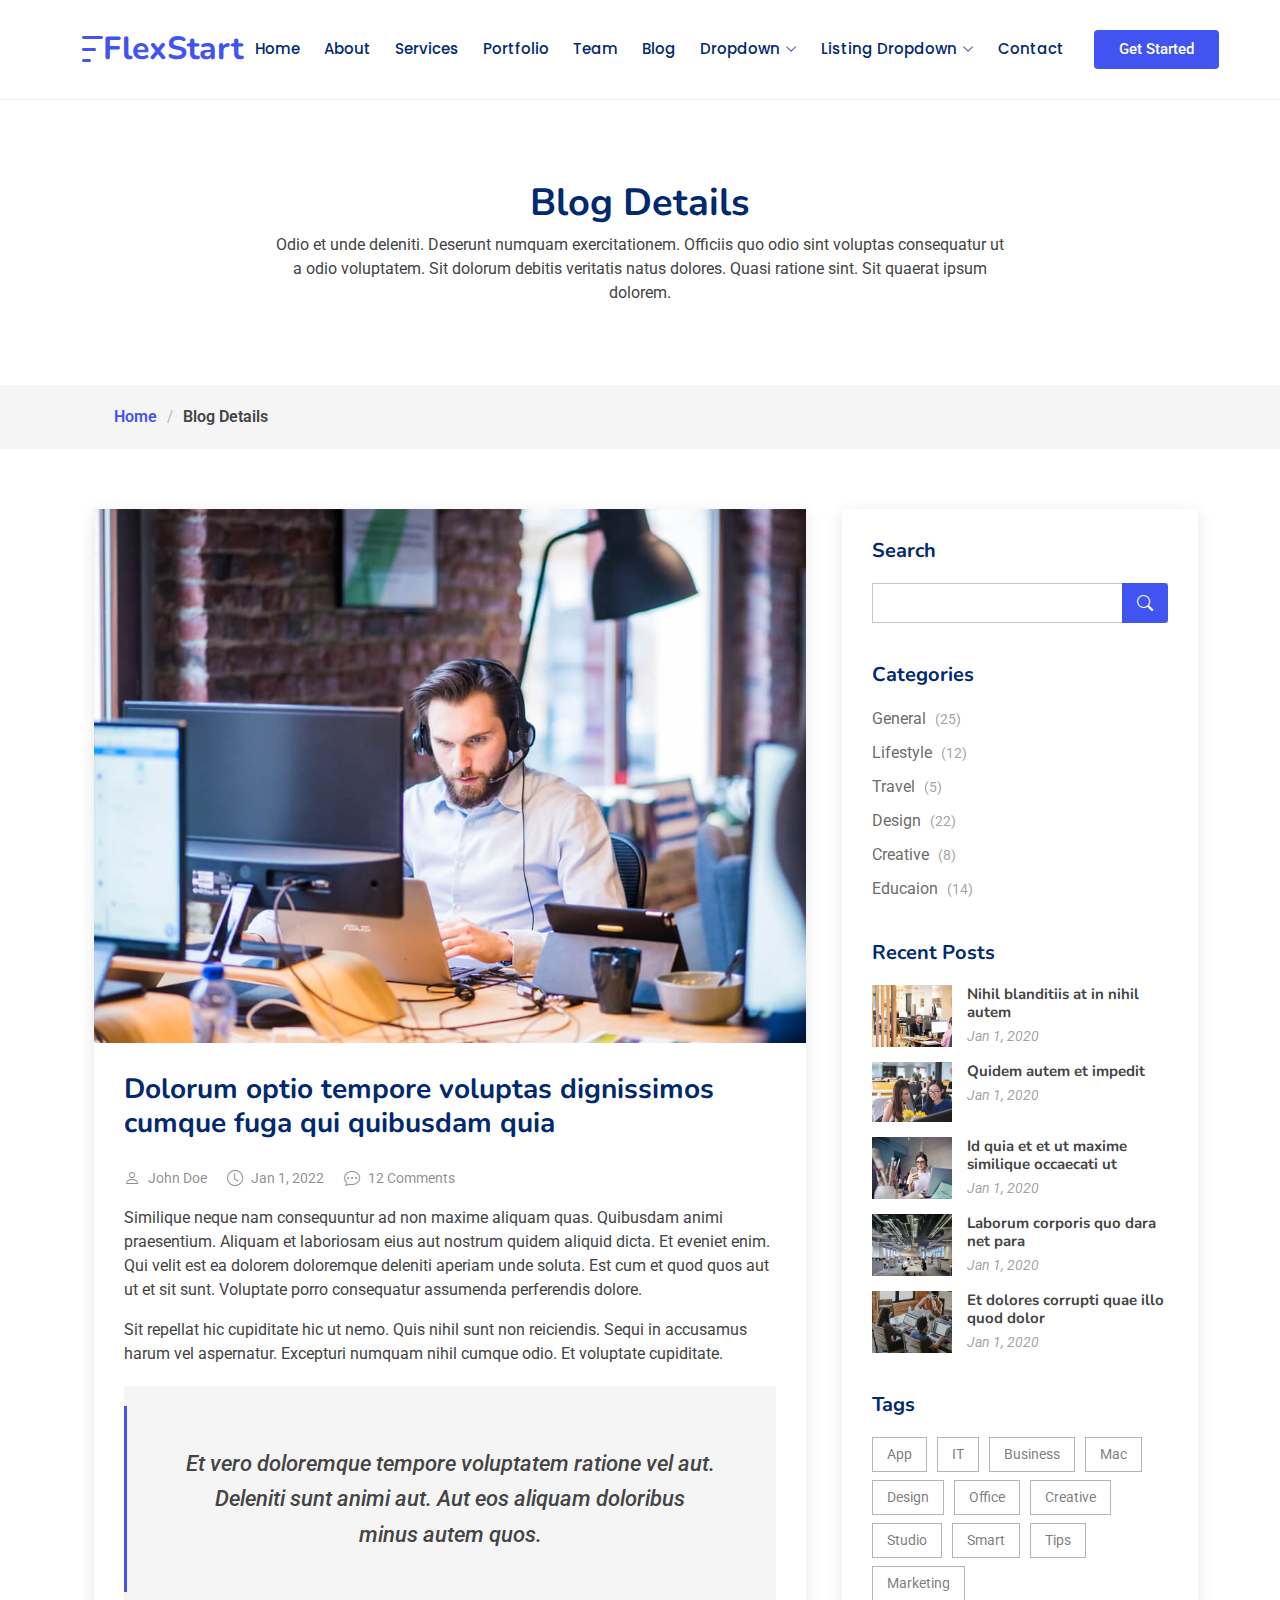
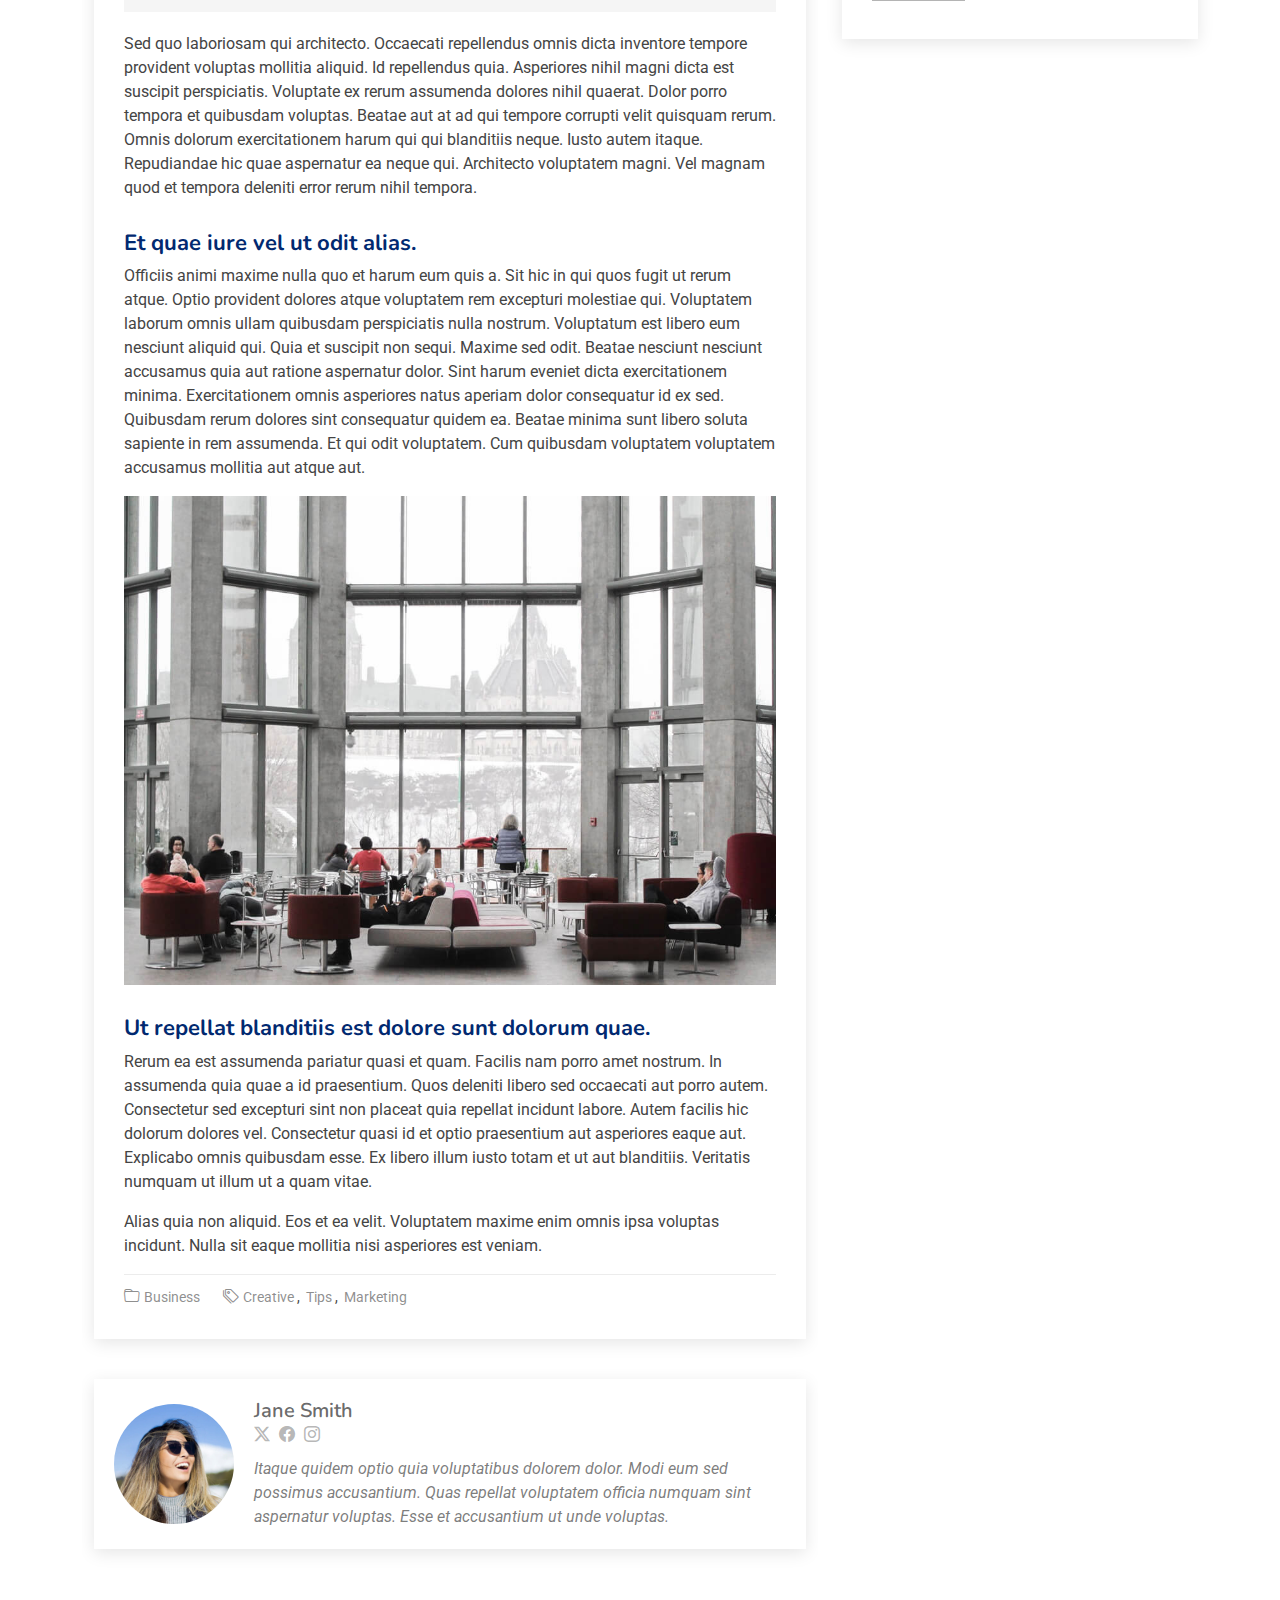
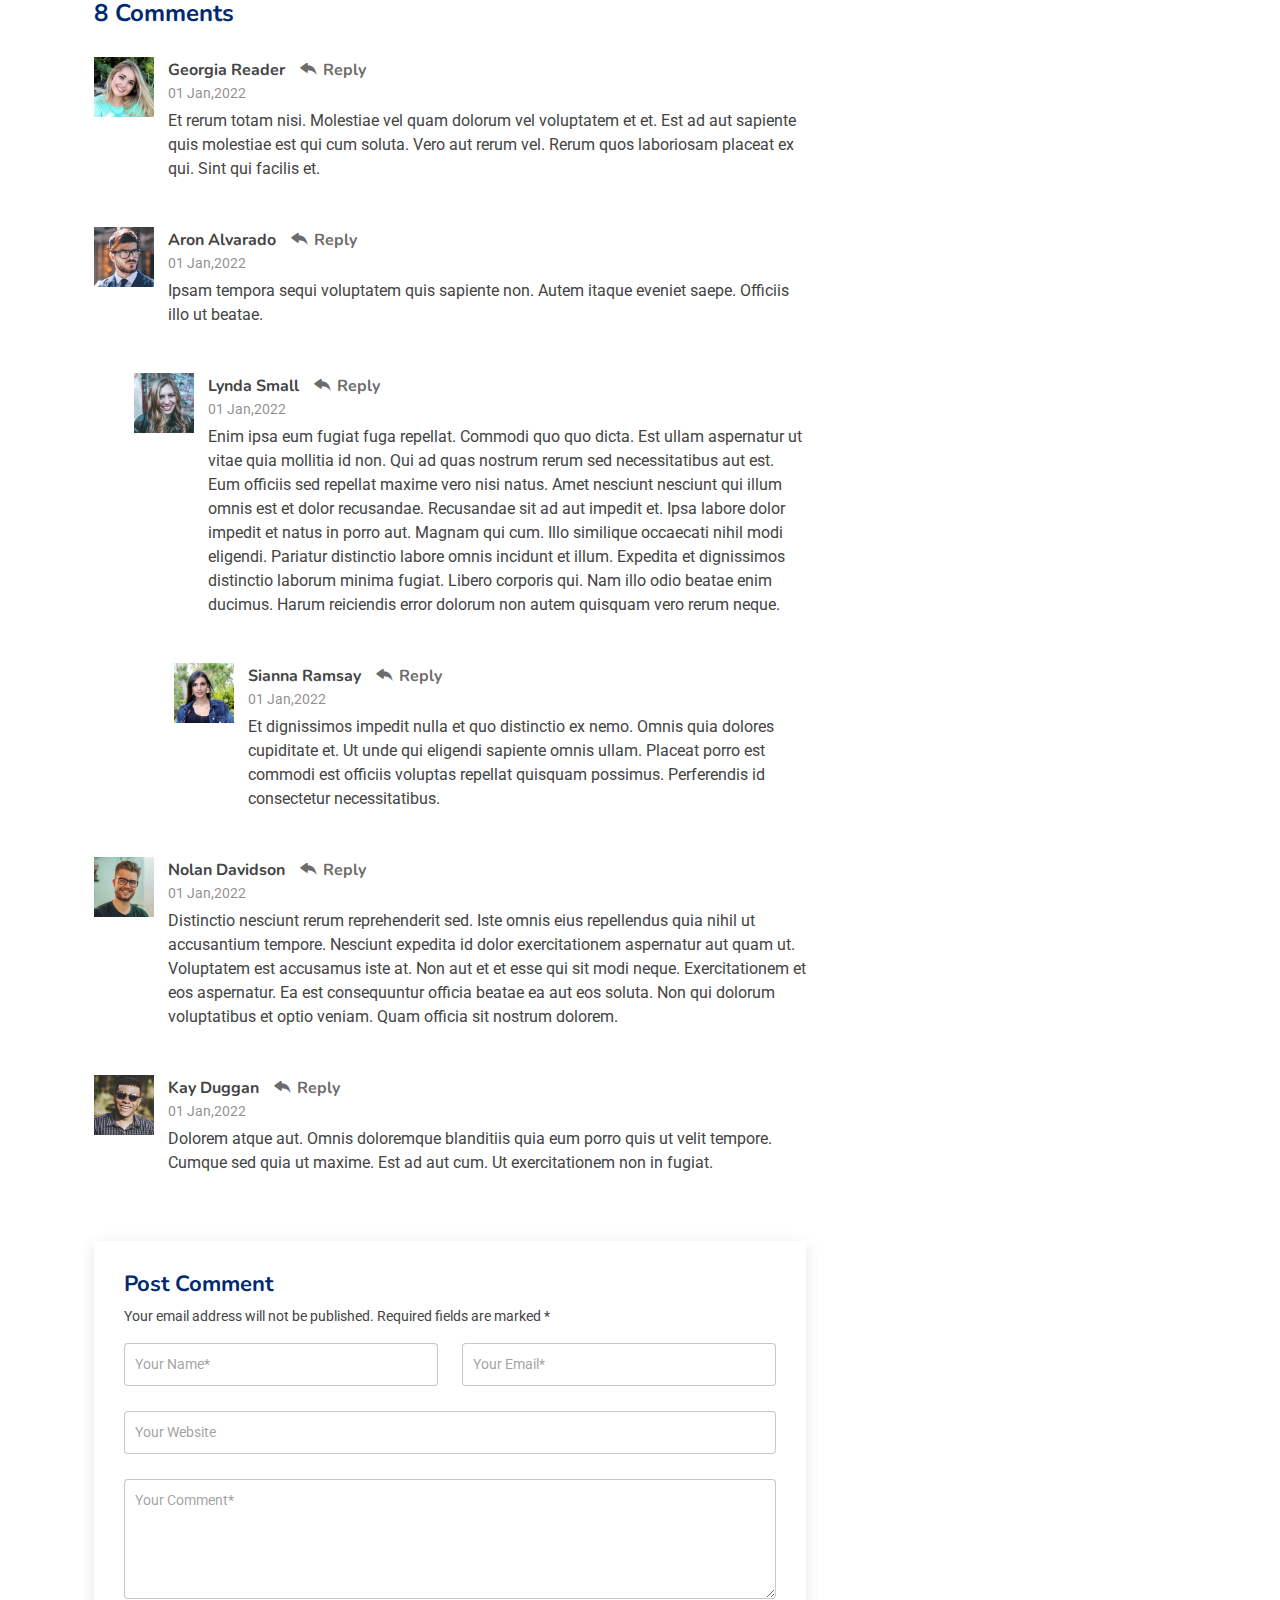
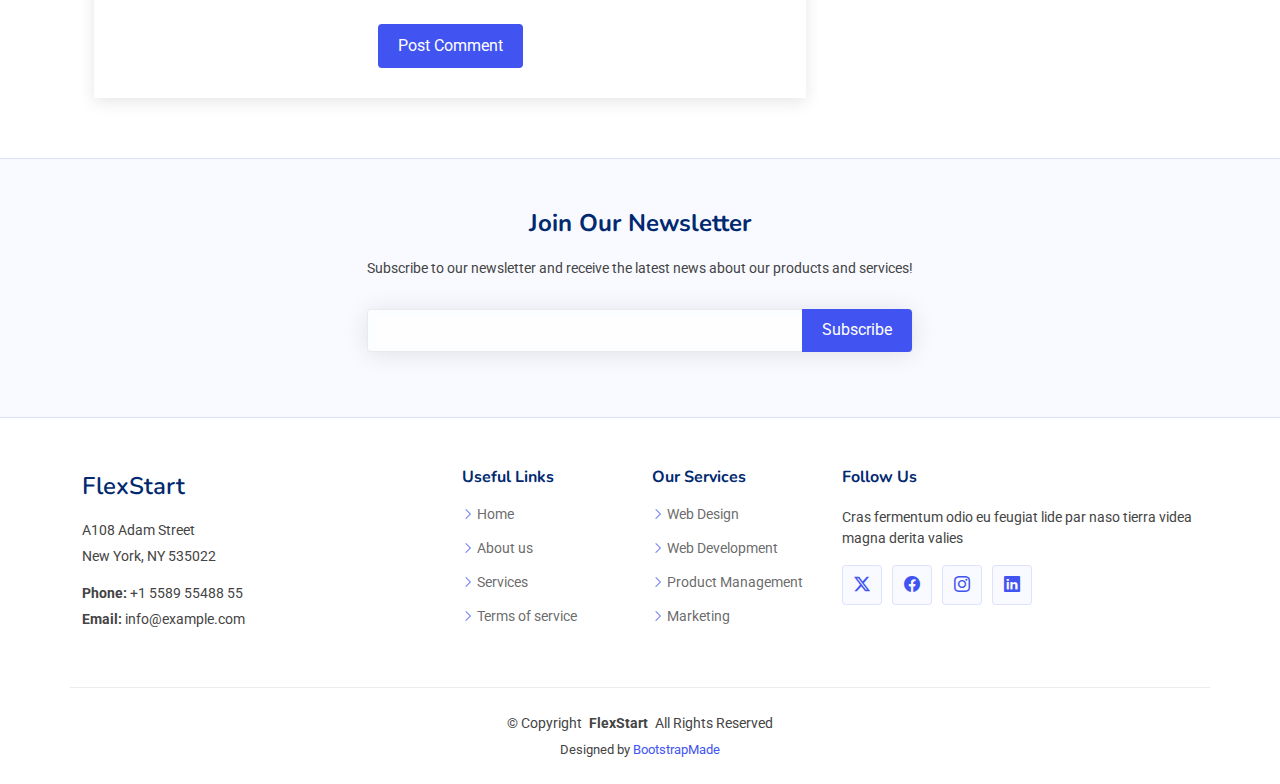
<file: blog-details.html>
<!DOCTYPE html>
<html lang="en">

<head>
  <meta charset="utf-8">
  <meta content="width=device-width, initial-scale=1.0" name="viewport">
  <title>Blog Details - FlexStart Bootstrap Template</title>
  <meta name="description" content="">
  <meta name="keywords" content="">

  <!-- Favicons -->
  <link href="assets/img/favicon.png" rel="icon">
  <link href="assets/img/apple-touch-icon.png" rel="apple-touch-icon">

  <!-- Fonts -->
  <link href="https://fonts.googleapis.com" rel="preconnect">
  <link href="https://fonts.gstatic.com" rel="preconnect" crossorigin>
  <link href="https://fonts.googleapis.com/css2?family=Roboto:ital,wght@0,100;0,300;0,400;0,500;0,700;0,900;1,100;1,300;1,400;1,500;1,700;1,900&family=Poppins:ital,wght@0,100;0,200;0,300;0,400;0,500;0,600;0,700;0,800;0,900;1,100;1,200;1,300;1,400;1,500;1,600;1,700;1,800;1,900&family=Nunito:ital,wght@0,200;0,300;0,400;0,500;0,600;0,700;0,800;0,900;1,200;1,300;1,400;1,500;1,600;1,700;1,800;1,900&display=swap" rel="stylesheet">

  <!-- Vendor CSS Files -->
  <link href="assets/vendor/bootstrap/css/bootstrap.min.css" rel="stylesheet">
  <link href="assets/vendor/bootstrap-icons/bootstrap-icons.css" rel="stylesheet">
  <link href="assets/vendor/aos/aos.css" rel="stylesheet">
  <link href="assets/vendor/glightbox/css/glightbox.min.css" rel="stylesheet">
  <link href="assets/vendor/swiper/swiper-bundle.min.css" rel="stylesheet">

  <!-- Main CSS File -->
  <link href="assets/css/main.css" rel="stylesheet">

  <!-- =======================================================
  * Template Name: FlexStart
  * Template URL: https://bootstrapmade.com/flexstart-bootstrap-startup-template/
  * Updated: Aug 07 2024 with Bootstrap v5.3.3
  * Author: BootstrapMade.com
  * License: https://bootstrapmade.com/license/
  ======================================================== -->
</head>

<body class="blog-details-page">

  <header id="header" class="header d-flex align-items-center sticky-top">
    <div class="container-fluid container-xl position-relative d-flex align-items-center">

      <a href="index.html" class="logo d-flex align-items-center me-auto">
        <!-- Uncomment the line below if you also wish to use an image logo -->
        <img src="assets/img/logo.png" alt="">
        <h1 class="sitename">FlexStart</h1>
      </a>

      <nav id="navmenu" class="navmenu">
        <ul>
          <li><a href="#hero">Home<br></a></li>
          <li><a href="#about">About</a></li>
          <li><a href="#services">Services</a></li>
          <li><a href="#portfolio">Portfolio</a></li>
          <li><a href="#team">Team</a></li>
          <li><a href="blog.html">Blog</a></li>
          <li class="dropdown"><a href="#"><span>Dropdown</span> <i class="bi bi-chevron-down toggle-dropdown"></i></a>
            <ul>
              <li><a href="#">Dropdown 1</a></li>
              <li class="dropdown"><a href="#"><span>Deep Dropdown</span> <i class="bi bi-chevron-down toggle-dropdown"></i></a>
                <ul>
                  <li><a href="#">Deep Dropdown 1</a></li>
                  <li><a href="#">Deep Dropdown 2</a></li>
                  <li><a href="#">Deep Dropdown 3</a></li>
                  <li><a href="#">Deep Dropdown 4</a></li>
                  <li><a href="#">Deep Dropdown 5</a></li>
                </ul>
              </li>
              <li><a href="#">Dropdown 2</a></li>
              <li><a href="#">Dropdown 3</a></li>
              <li><a href="#">Dropdown 4</a></li>
            </ul>
          </li>
          <li class="listing-dropdown"><a href="#"><span>Listing Dropdown</span> <i class="bi bi-chevron-down toggle-dropdown"></i></a>
            <ul>
              <li>
                <a href="#">Column 1 link 1</a>
                <a href="#">Column 1 link 2</a>
                <a href="#">Column 1 link 3</a>
              </li>
              <li>
                <a href="#">Column 2 link 1</a>
                <a href="#">Column 2 link 2</a>
                <a href="#">Column 3 link 3</a>
              </li>
              <li>
                <a href="#">Column 3 link 1</a>
                <a href="#">Column 3 link 2</a>
                <a href="#">Column 3 link 3</a>
              </li>
              <li>
                <a href="#">Column 4 link 1</a>
                <a href="#">Column 4 link 2</a>
                <a href="#">Column 4 link 3</a>
              </li>
              <li>
                <a href="#">Column 5 link 1</a>
                <a href="#">Column 5 link 2</a>
                <a href="#">Column 5 link 3</a>
              </li>
            </ul>
          </li>
          <li><a href="#contact">Contact</a></li>
        </ul>
        <i class="mobile-nav-toggle d-xl-none bi bi-list"></i>
      </nav>

      <a class="btn-getstarted flex-md-shrink-0" href="index.html#about">Get Started</a>

    </div>
  </header>

  <main class="main">

    <!-- Page Title -->
    <div class="page-title">
      <div class="heading">
        <div class="container">
          <div class="row d-flex justify-content-center text-center">
            <div class="col-lg-8">
              <h1>Blog Details</h1>
              <p class="mb-0">Odio et unde deleniti. Deserunt numquam exercitationem. Officiis quo odio sint voluptas consequatur ut a odio voluptatem. Sit dolorum debitis veritatis natus dolores. Quasi ratione sint. Sit quaerat ipsum dolorem.</p>
            </div>
          </div>
        </div>
      </div>
      <nav class="breadcrumbs">
        <div class="container">
          <ol>
            <li><a href="index.html">Home</a></li>
            <li class="current">Blog Details</li>
          </ol>
        </div>
      </nav>
    </div><!-- End Page Title -->

    <div class="container">
      <div class="row">

        <div class="col-lg-8">

          <!-- Blog Details Section -->
          <section id="blog-details" class="blog-details section">
            <div class="container">

              <article class="article">

                <div class="post-img">
                  <img src="assets/img/blog/blog-1.jpg" alt="" class="img-fluid">
                </div>

                <h2 class="title">Dolorum optio tempore voluptas dignissimos cumque fuga qui quibusdam quia</h2>

                <div class="meta-top">
                  <ul>
                    <li class="d-flex align-items-center"><i class="bi bi-person"></i> <a href="blog-details.html">John Doe</a></li>
                    <li class="d-flex align-items-center"><i class="bi bi-clock"></i> <a href="blog-details.html"><time datetime="2020-01-01">Jan 1, 2022</time></a></li>
                    <li class="d-flex align-items-center"><i class="bi bi-chat-dots"></i> <a href="blog-details.html">12 Comments</a></li>
                  </ul>
                </div><!-- End meta top -->

                <div class="content">
                  <p>
                    Similique neque nam consequuntur ad non maxime aliquam quas. Quibusdam animi praesentium. Aliquam et laboriosam eius aut nostrum quidem aliquid dicta.
                    Et eveniet enim. Qui velit est ea dolorem doloremque deleniti aperiam unde soluta. Est cum et quod quos aut ut et sit sunt. Voluptate porro consequatur assumenda perferendis dolore.
                  </p>

                  <p>
                    Sit repellat hic cupiditate hic ut nemo. Quis nihil sunt non reiciendis. Sequi in accusamus harum vel aspernatur. Excepturi numquam nihil cumque odio. Et voluptate cupiditate.
                  </p>

                  <blockquote>
                    <p>
                      Et vero doloremque tempore voluptatem ratione vel aut. Deleniti sunt animi aut. Aut eos aliquam doloribus minus autem quos.
                    </p>
                  </blockquote>

                  <p>
                    Sed quo laboriosam qui architecto. Occaecati repellendus omnis dicta inventore tempore provident voluptas mollitia aliquid. Id repellendus quia. Asperiores nihil magni dicta est suscipit perspiciatis. Voluptate ex rerum assumenda dolores nihil quaerat.
                    Dolor porro tempora et quibusdam voluptas. Beatae aut at ad qui tempore corrupti velit quisquam rerum. Omnis dolorum exercitationem harum qui qui blanditiis neque.
                    Iusto autem itaque. Repudiandae hic quae aspernatur ea neque qui. Architecto voluptatem magni. Vel magnam quod et tempora deleniti error rerum nihil tempora.
                  </p>

                  <h3>Et quae iure vel ut odit alias.</h3>
                  <p>
                    Officiis animi maxime nulla quo et harum eum quis a. Sit hic in qui quos fugit ut rerum atque. Optio provident dolores atque voluptatem rem excepturi molestiae qui. Voluptatem laborum omnis ullam quibusdam perspiciatis nulla nostrum. Voluptatum est libero eum nesciunt aliquid qui.
                    Quia et suscipit non sequi. Maxime sed odit. Beatae nesciunt nesciunt accusamus quia aut ratione aspernatur dolor. Sint harum eveniet dicta exercitationem minima. Exercitationem omnis asperiores natus aperiam dolor consequatur id ex sed. Quibusdam rerum dolores sint consequatur quidem ea.
                    Beatae minima sunt libero soluta sapiente in rem assumenda. Et qui odit voluptatem. Cum quibusdam voluptatem voluptatem accusamus mollitia aut atque aut.
                  </p>
                  <img src="assets/img/blog/blog-inside-post.jpg" class="img-fluid" alt="">

                  <h3>Ut repellat blanditiis est dolore sunt dolorum quae.</h3>
                  <p>
                    Rerum ea est assumenda pariatur quasi et quam. Facilis nam porro amet nostrum. In assumenda quia quae a id praesentium. Quos deleniti libero sed occaecati aut porro autem. Consectetur sed excepturi sint non placeat quia repellat incidunt labore. Autem facilis hic dolorum dolores vel.
                    Consectetur quasi id et optio praesentium aut asperiores eaque aut. Explicabo omnis quibusdam esse. Ex libero illum iusto totam et ut aut blanditiis. Veritatis numquam ut illum ut a quam vitae.
                  </p>
                  <p>
                    Alias quia non aliquid. Eos et ea velit. Voluptatem maxime enim omnis ipsa voluptas incidunt. Nulla sit eaque mollitia nisi asperiores est veniam.
                  </p>

                </div><!-- End post content -->

                <div class="meta-bottom">
                  <i class="bi bi-folder"></i>
                  <ul class="cats">
                    <li><a href="#">Business</a></li>
                  </ul>

                  <i class="bi bi-tags"></i>
                  <ul class="tags">
                    <li><a href="#">Creative</a></li>
                    <li><a href="#">Tips</a></li>
                    <li><a href="#">Marketing</a></li>
                  </ul>
                </div><!-- End meta bottom -->

              </article>

            </div>
          </section><!-- /Blog Details Section -->

          <!-- Blog Author Section -->
          <section id="blog-author" class="blog-author section">

            <div class="container">
              <div class="author-container d-flex align-items-center">
                <img src="assets/img/blog/blog-author.jpg" class="rounded-circle flex-shrink-0" alt="">
                <div>
                  <h4>Jane Smith</h4>
                  <div class="social-links">
                    <a href="https://x.com/#"><i class="bi bi-twitter-x"></i></a>
                    <a href="https://facebook.com/#"><i class="bi bi-facebook"></i></a>
                    <a href="https://instagram.com/#"><i class="biu bi-instagram"></i></a>
                  </div>
                  <p>
                    Itaque quidem optio quia voluptatibus dolorem dolor. Modi eum sed possimus accusantium. Quas repellat voluptatem officia numquam sint aspernatur voluptas. Esse et accusantium ut unde voluptas.
                  </p>
                </div>
              </div>
            </div>

          </section><!-- /Blog Author Section -->

          <!-- Blog Comments Section -->
          <section id="blog-comments" class="blog-comments section">

            <div class="container">

              <h4 class="comments-count">8 Comments</h4>

              <div id="comment-1" class="comment">
                <div class="d-flex">
                  <div class="comment-img"><img src="assets/img/blog/comments-1.jpg" alt=""></div>
                  <div>
                    <h5><a href="">Georgia Reader</a> <a href="#" class="reply"><i class="bi bi-reply-fill"></i> Reply</a></h5>
                    <time datetime="2020-01-01">01 Jan,2022</time>
                    <p>
                      Et rerum totam nisi. Molestiae vel quam dolorum vel voluptatem et et. Est ad aut sapiente quis molestiae est qui cum soluta.
                      Vero aut rerum vel. Rerum quos laboriosam placeat ex qui. Sint qui facilis et.
                    </p>
                  </div>
                </div>
              </div><!-- End comment #1 -->

              <div id="comment-2" class="comment">
                <div class="d-flex">
                  <div class="comment-img"><img src="assets/img/blog/comments-2.jpg" alt=""></div>
                  <div>
                    <h5><a href="">Aron Alvarado</a> <a href="#" class="reply"><i class="bi bi-reply-fill"></i> Reply</a></h5>
                    <time datetime="2020-01-01">01 Jan,2022</time>
                    <p>
                      Ipsam tempora sequi voluptatem quis sapiente non. Autem itaque eveniet saepe. Officiis illo ut beatae.
                    </p>
                  </div>
                </div>

                <div id="comment-reply-1" class="comment comment-reply">
                  <div class="d-flex">
                    <div class="comment-img"><img src="assets/img/blog/comments-3.jpg" alt=""></div>
                    <div>
                      <h5><a href="">Lynda Small</a> <a href="#" class="reply"><i class="bi bi-reply-fill"></i> Reply</a></h5>
                      <time datetime="2020-01-01">01 Jan,2022</time>
                      <p>
                        Enim ipsa eum fugiat fuga repellat. Commodi quo quo dicta. Est ullam aspernatur ut vitae quia mollitia id non. Qui ad quas nostrum rerum sed necessitatibus aut est. Eum officiis sed repellat maxime vero nisi natus. Amet nesciunt nesciunt qui illum omnis est et dolor recusandae.

                        Recusandae sit ad aut impedit et. Ipsa labore dolor impedit et natus in porro aut. Magnam qui cum. Illo similique occaecati nihil modi eligendi. Pariatur distinctio labore omnis incidunt et illum. Expedita et dignissimos distinctio laborum minima fugiat.

                        Libero corporis qui. Nam illo odio beatae enim ducimus. Harum reiciendis error dolorum non autem quisquam vero rerum neque.
                      </p>
                    </div>
                  </div>

                  <div id="comment-reply-2" class="comment comment-reply">
                    <div class="d-flex">
                      <div class="comment-img"><img src="assets/img/blog/comments-4.jpg" alt=""></div>
                      <div>
                        <h5><a href="">Sianna Ramsay</a> <a href="#" class="reply"><i class="bi bi-reply-fill"></i> Reply</a></h5>
                        <time datetime="2020-01-01">01 Jan,2022</time>
                        <p>
                          Et dignissimos impedit nulla et quo distinctio ex nemo. Omnis quia dolores cupiditate et. Ut unde qui eligendi sapiente omnis ullam. Placeat porro est commodi est officiis voluptas repellat quisquam possimus. Perferendis id consectetur necessitatibus.
                        </p>
                      </div>
                    </div>

                  </div><!-- End comment reply #2-->

                </div><!-- End comment reply #1-->

              </div><!-- End comment #2-->

              <div id="comment-3" class="comment">
                <div class="d-flex">
                  <div class="comment-img"><img src="assets/img/blog/comments-5.jpg" alt=""></div>
                  <div>
                    <h5><a href="">Nolan Davidson</a> <a href="#" class="reply"><i class="bi bi-reply-fill"></i> Reply</a></h5>
                    <time datetime="2020-01-01">01 Jan,2022</time>
                    <p>
                      Distinctio nesciunt rerum reprehenderit sed. Iste omnis eius repellendus quia nihil ut accusantium tempore. Nesciunt expedita id dolor exercitationem aspernatur aut quam ut. Voluptatem est accusamus iste at.
                      Non aut et et esse qui sit modi neque. Exercitationem et eos aspernatur. Ea est consequuntur officia beatae ea aut eos soluta. Non qui dolorum voluptatibus et optio veniam. Quam officia sit nostrum dolorem.
                    </p>
                  </div>
                </div>

              </div><!-- End comment #3 -->

              <div id="comment-4" class="comment">
                <div class="d-flex">
                  <div class="comment-img"><img src="assets/img/blog/comments-6.jpg" alt=""></div>
                  <div>
                    <h5><a href="">Kay Duggan</a> <a href="#" class="reply"><i class="bi bi-reply-fill"></i> Reply</a></h5>
                    <time datetime="2020-01-01">01 Jan,2022</time>
                    <p>
                      Dolorem atque aut. Omnis doloremque blanditiis quia eum porro quis ut velit tempore. Cumque sed quia ut maxime. Est ad aut cum. Ut exercitationem non in fugiat.
                    </p>
                  </div>
                </div>

              </div><!-- End comment #4 -->

            </div>

          </section><!-- /Blog Comments Section -->

          <!-- Comment Form Section -->
          <section id="comment-form" class="comment-form section">
            <div class="container">

              <form action="">

                <h4>Post Comment</h4>
                <p>Your email address will not be published. Required fields are marked * </p>
                <div class="row">
                  <div class="col-md-6 form-group">
                    <input name="name" type="text" class="form-control" placeholder="Your Name*">
                  </div>
                  <div class="col-md-6 form-group">
                    <input name="email" type="text" class="form-control" placeholder="Your Email*">
                  </div>
                </div>
                <div class="row">
                  <div class="col form-group">
                    <input name="website" type="text" class="form-control" placeholder="Your Website">
                  </div>
                </div>
                <div class="row">
                  <div class="col form-group">
                    <textarea name="comment" class="form-control" placeholder="Your Comment*"></textarea>
                  </div>
                </div>

                <div class="text-center">
                  <button type="submit" class="btn btn-primary">Post Comment</button>
                </div>

              </form>

            </div>
          </section><!-- /Comment Form Section -->

        </div>

        <div class="col-lg-4 sidebar">

          <div class="widgets-container">

            <!-- Search Widget -->
            <div class="search-widget widget-item">

              <h3 class="widget-title">Search</h3>
              <form action="">
                <input type="text">
                <button type="submit" title="Search"><i class="bi bi-search"></i></button>
              </form>

            </div><!--/Search Widget -->

            <!-- Categories Widget -->
            <div class="categories-widget widget-item">

              <h3 class="widget-title">Categories</h3>
              <ul class="mt-3">
                <li><a href="#">General <span>(25)</span></a></li>
                <li><a href="#">Lifestyle <span>(12)</span></a></li>
                <li><a href="#">Travel <span>(5)</span></a></li>
                <li><a href="#">Design <span>(22)</span></a></li>
                <li><a href="#">Creative <span>(8)</span></a></li>
                <li><a href="#">Educaion <span>(14)</span></a></li>
              </ul>

            </div><!--/Categories Widget -->

            <!-- Recent Posts Widget -->
            <div class="recent-posts-widget widget-item">

              <h3 class="widget-title">Recent Posts</h3>

              <div class="post-item">
                <img src="assets/img/blog/blog-recent-1.jpg" alt="" class="flex-shrink-0">
                <div>
                  <h4><a href="blog-details.html">Nihil blanditiis at in nihil autem</a></h4>
                  <time datetime="2020-01-01">Jan 1, 2020</time>
                </div>
              </div><!-- End recent post item-->

              <div class="post-item">
                <img src="assets/img/blog/blog-recent-2.jpg" alt="" class="flex-shrink-0">
                <div>
                  <h4><a href="blog-details.html">Quidem autem et impedit</a></h4>
                  <time datetime="2020-01-01">Jan 1, 2020</time>
                </div>
              </div><!-- End recent post item-->

              <div class="post-item">
                <img src="assets/img/blog/blog-recent-3.jpg" alt="" class="flex-shrink-0">
                <div>
                  <h4><a href="blog-details.html">Id quia et et ut maxime similique occaecati ut</a></h4>
                  <time datetime="2020-01-01">Jan 1, 2020</time>
                </div>
              </div><!-- End recent post item-->

              <div class="post-item">
                <img src="assets/img/blog/blog-recent-4.jpg" alt="" class="flex-shrink-0">
                <div>
                  <h4><a href="blog-details.html">Laborum corporis quo dara net para</a></h4>
                  <time datetime="2020-01-01">Jan 1, 2020</time>
                </div>
              </div><!-- End recent post item-->

              <div class="post-item">
                <img src="assets/img/blog/blog-recent-5.jpg" alt="" class="flex-shrink-0">
                <div>
                  <h4><a href="blog-details.html">Et dolores corrupti quae illo quod dolor</a></h4>
                  <time datetime="2020-01-01">Jan 1, 2020</time>
                </div>
              </div><!-- End recent post item-->

            </div><!--/Recent Posts Widget -->

            <!-- Tags Widget -->
            <div class="tags-widget widget-item">

              <h3 class="widget-title">Tags</h3>
              <ul>
                <li><a href="#">App</a></li>
                <li><a href="#">IT</a></li>
                <li><a href="#">Business</a></li>
                <li><a href="#">Mac</a></li>
                <li><a href="#">Design</a></li>
                <li><a href="#">Office</a></li>
                <li><a href="#">Creative</a></li>
                <li><a href="#">Studio</a></li>
                <li><a href="#">Smart</a></li>
                <li><a href="#">Tips</a></li>
                <li><a href="#">Marketing</a></li>
              </ul>

            </div><!--/Tags Widget -->

          </div>

        </div>

      </div>
    </div>

  </main>

  <footer id="footer" class="footer">

    <div class="footer-newsletter">
      <div class="container">
        <div class="row justify-content-center text-center">
          <div class="col-lg-6">
            <h4>Join Our Newsletter</h4>
            <p>Subscribe to our newsletter and receive the latest news about our products and services!</p>
            <form action="forms/newsletter.php" method="post" class="php-email-form">
              <div class="newsletter-form"><input type="email" name="email"><input type="submit" value="Subscribe"></div>
              <div class="loading">Loading</div>
              <div class="error-message"></div>
              <div class="sent-message">Your subscription request has been sent. Thank you!</div>
            </form>
          </div>
        </div>
      </div>
    </div>

    <div class="container footer-top">
      <div class="row gy-4">
        <div class="col-lg-4 col-md-6 footer-about">
          <a href="index.html" class="d-flex align-items-center">
            <span class="sitename">FlexStart</span>
          </a>
          <div class="footer-contact pt-3">
            <p>A108 Adam Street</p>
            <p>New York, NY 535022</p>
            <p class="mt-3"><strong>Phone:</strong> <span>+1 5589 55488 55</span></p>
            <p><strong>Email:</strong> <span>info@example.com</span></p>
          </div>
        </div>

        <div class="col-lg-2 col-md-3 footer-links">
          <h4>Useful Links</h4>
          <ul>
            <li><i class="bi bi-chevron-right"></i> <a href="#">Home</a></li>
            <li><i class="bi bi-chevron-right"></i> <a href="#">About us</a></li>
            <li><i class="bi bi-chevron-right"></i> <a href="#">Services</a></li>
            <li><i class="bi bi-chevron-right"></i> <a href="#">Terms of service</a></li>
          </ul>
        </div>

        <div class="col-lg-2 col-md-3 footer-links">
          <h4>Our Services</h4>
          <ul>
            <li><i class="bi bi-chevron-right"></i> <a href="#">Web Design</a></li>
            <li><i class="bi bi-chevron-right"></i> <a href="#">Web Development</a></li>
            <li><i class="bi bi-chevron-right"></i> <a href="#">Product Management</a></li>
            <li><i class="bi bi-chevron-right"></i> <a href="#">Marketing</a></li>
          </ul>
        </div>

        <div class="col-lg-4 col-md-12">
          <h4>Follow Us</h4>
          <p>Cras fermentum odio eu feugiat lide par naso tierra videa magna derita valies</p>
          <div class="social-links d-flex">
            <a href=""><i class="bi bi-twitter-x"></i></a>
            <a href=""><i class="bi bi-facebook"></i></a>
            <a href=""><i class="bi bi-instagram"></i></a>
            <a href=""><i class="bi bi-linkedin"></i></a>
          </div>
        </div>

      </div>
    </div>

    <div class="container copyright text-center mt-4">
      <p>© <span>Copyright</span> <strong class="px-1 sitename">FlexStart</strong> <span>All Rights Reserved</span></p>
      <div class="credits">
        <!-- All the links in the footer should remain intact. -->
        <!-- You can delete the links only if you've purchased the pro version. -->
        <!-- Licensing information: https://bootstrapmade.com/license/ -->
        <!-- Purchase the pro version with working PHP/AJAX contact form: [buy-url] -->
        Designed by <a href="https://bootstrapmade.com/">BootstrapMade</a>
      </div>
    </div>

  </footer>

  <!-- Scroll Top -->
  <a href="#" id="scroll-top" class="scroll-top d-flex align-items-center justify-content-center"><i class="bi bi-arrow-up-short"></i></a>

  <!-- Vendor JS Files -->
  <script src="assets/vendor/bootstrap/js/bootstrap.bundle.min.js"></script>
  <script src="assets/vendor/php-email-form/validate.js"></script>
  <script src="assets/vendor/aos/aos.js"></script>
  <script src="assets/vendor/glightbox/js/glightbox.min.js"></script>
  <script src="assets/vendor/purecounter/purecounter_vanilla.js"></script>
  <script src="assets/vendor/imagesloaded/imagesloaded.pkgd.min.js"></script>
  <script src="assets/vendor/isotope-layout/isotope.pkgd.min.js"></script>
  <script src="assets/vendor/swiper/swiper-bundle.min.js"></script>

  <!-- Main JS File -->
  <script src="assets/js/main.js"></script>

</body>

</html>
</file>
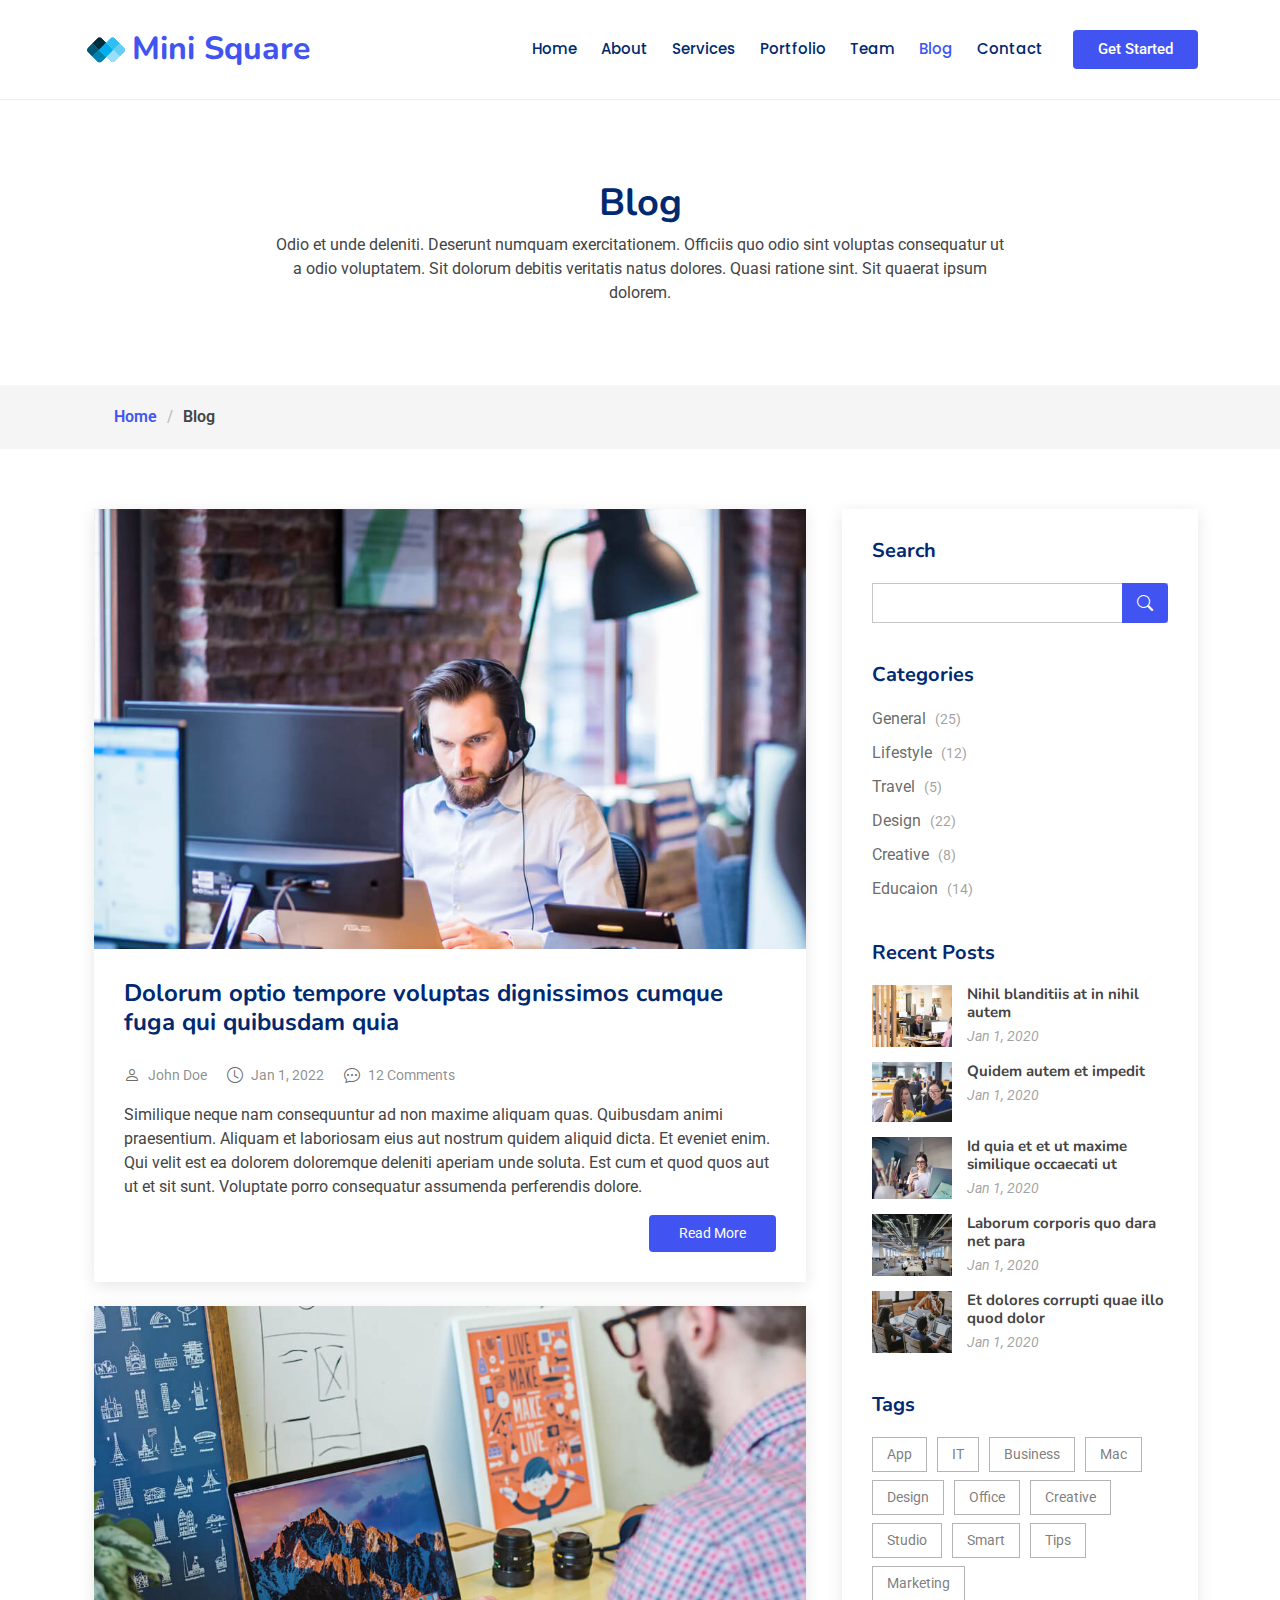
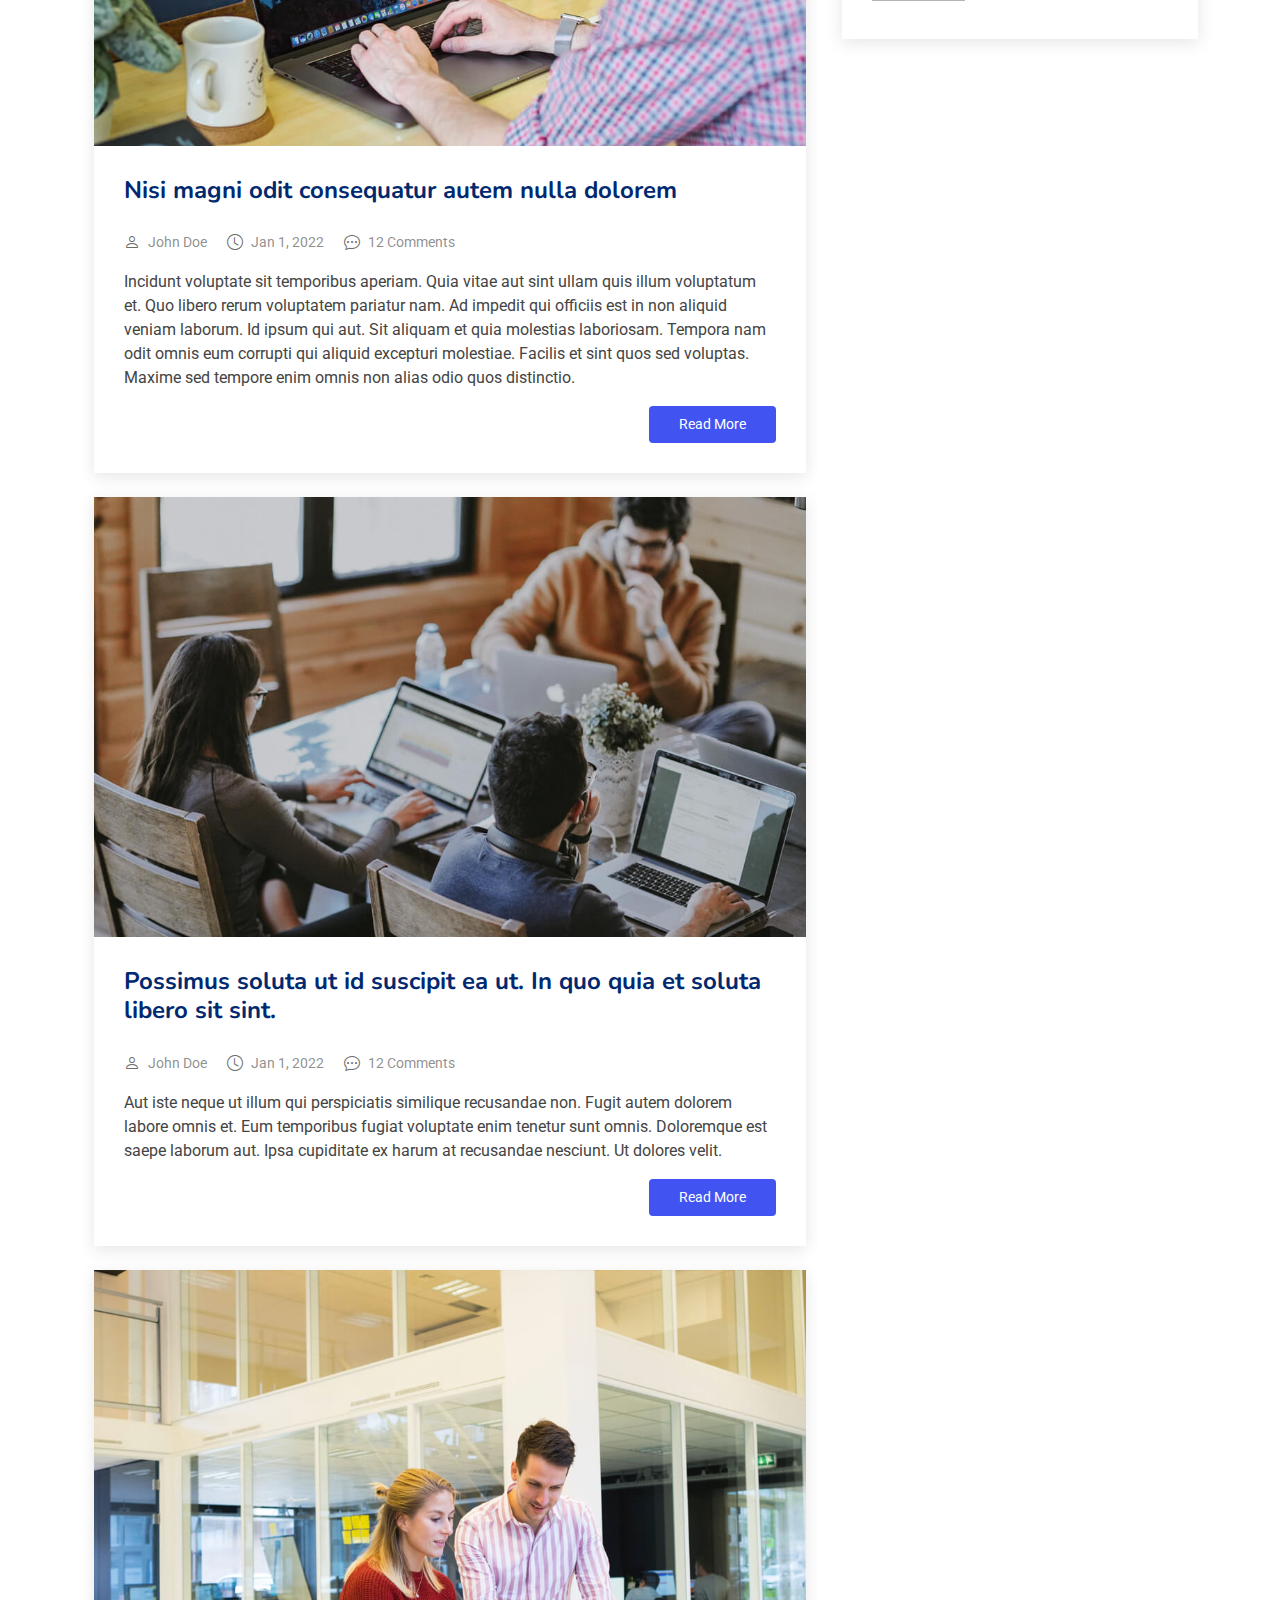
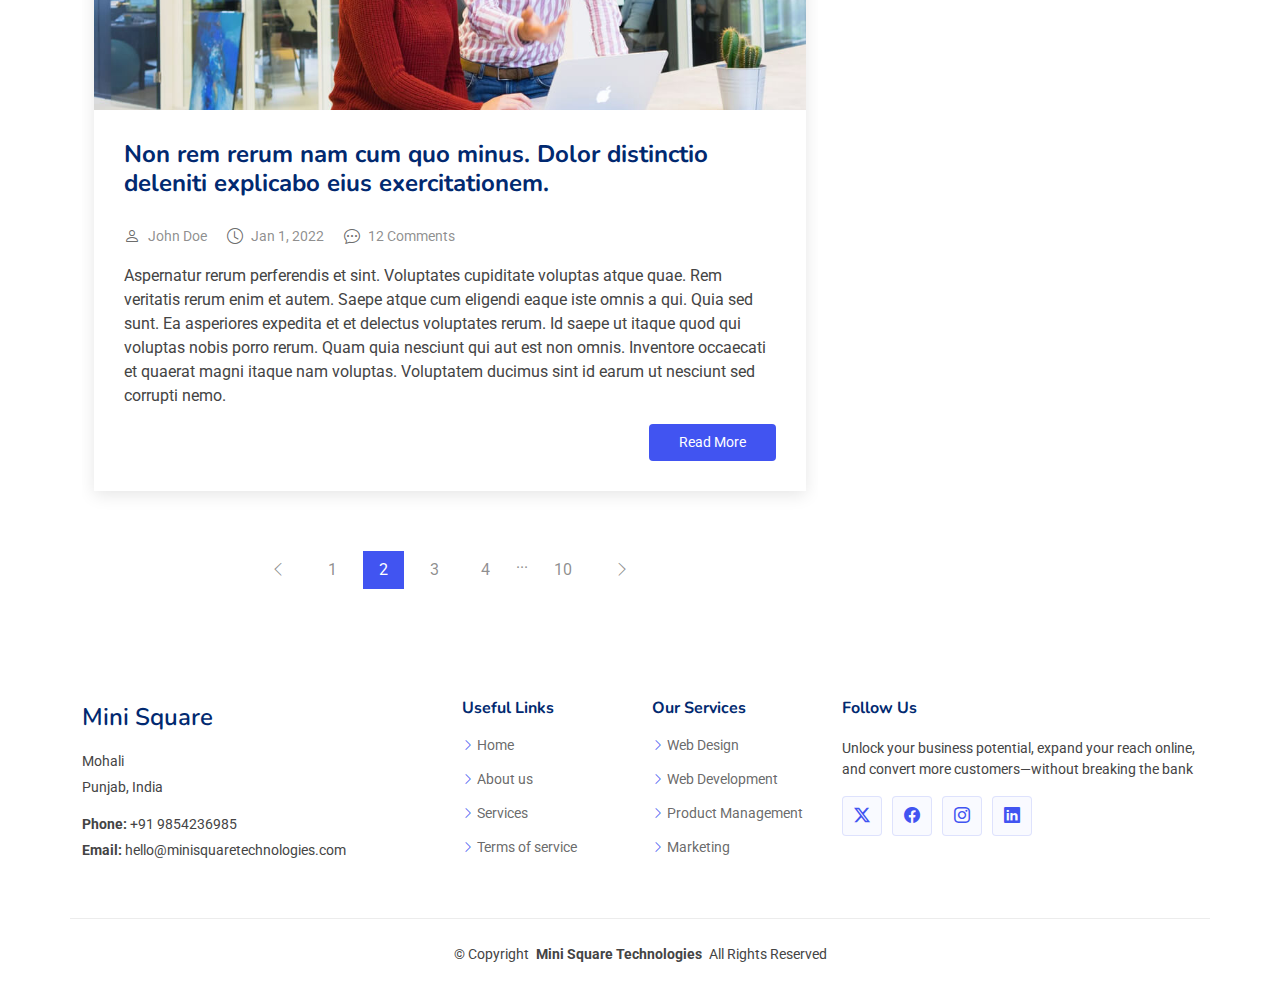
<file: blog.html>
<!DOCTYPE html>
<html lang="en">

<head>
  <meta charset="utf-8">
  <meta content="width=device-width, initial-scale=1.0" name="viewport">
  <title>Blog - Mini Square Technologies</title>
  <meta name="description" content="">
  <meta name="keywords" content="">

  <!-- Favicons -->
  <link href="assets/img/favicon.png" rel="icon">
  <link href="assets/img/apple-touch-icon.png" rel="apple-touch-icon">

  <!-- Fonts -->
  <link href="https://fonts.googleapis.com" rel="preconnect">
  <link href="https://fonts.gstatic.com" rel="preconnect" crossorigin>
  <link href="https://fonts.googleapis.com/css2?family=Roboto:ital,wght@0,100;0,300;0,400;0,500;0,700;0,900;1,100;1,300;1,400;1,500;1,700;1,900&family=Poppins:ital,wght@0,100;0,200;0,300;0,400;0,500;0,600;0,700;0,800;0,900;1,100;1,200;1,300;1,400;1,500;1,600;1,700;1,800;1,900&family=Nunito:ital,wght@0,200;0,300;0,400;0,500;0,600;0,700;0,800;0,900;1,200;1,300;1,400;1,500;1,600;1,700;1,800;1,900&display=swap" rel="stylesheet">

  <!-- Vendor CSS Files -->
  <link href="assets/vendor/bootstrap/css/bootstrap.min.css" rel="stylesheet">
  <link href="assets/vendor/bootstrap-icons/bootstrap-icons.css" rel="stylesheet">
  <link href="assets/vendor/aos/aos.css" rel="stylesheet">
  <link href="assets/vendor/glightbox/css/glightbox.min.css" rel="stylesheet">
  <link href="assets/vendor/swiper/swiper-bundle.min.css" rel="stylesheet">

  <!-- Main CSS File -->
  <link href="assets/css/main.css" rel="stylesheet">

  <!-- =======================================================
  * Template Name: FlexStart
  * Template URL: https://bootstrapmade.com/flexstart-bootstrap-startup-template/
  * Updated: Aug 07 2024 with Bootstrap v5.3.3
  * Author: BootstrapMade.com
  * License: https://bootstrapmade.com/license/
  ======================================================== -->
</head>

<body class="blog-page">

  <header id="header" class="header d-flex align-items-center sticky-top">
    <div class="container-fluid container-xl position-relative d-flex align-items-center">

      <a href="index.html" class="logo d-flex align-items-center me-auto">
        <!-- Uncomment the line below if you also wish to use an image logo -->
        <img src="assets/img/mini_square_logo.png" alt="">
        <h1 class="sitename">Mini Square</h1>
      </a>

      <nav id="navmenu" class="navmenu">
        <ul>
          <li><a href="#hero">Home<br></a></li>
          <li><a href="#about">About</a></li>
          <li><a href="#services">Services</a></li>
          <li><a href="#portfolio">Portfolio</a></li>
          <li><a href="#team">Team</a></li>
          <li><a href="blog.html" class="active">Blog</a></li>
          <!-- <li class="dropdown"><a href="#"><span>Dropdown</span> <i class="bi bi-chevron-down toggle-dropdown"></i></a>
            <ul>
              <li><a href="#">Dropdown 1</a></li>
              <li class="dropdown"><a href="#"><span>Deep Dropdown</span> <i class="bi bi-chevron-down toggle-dropdown"></i></a>
                <ul>
                  <li><a href="#">Deep Dropdown 1</a></li>
                  <li><a href="#">Deep Dropdown 2</a></li>
                  <li><a href="#">Deep Dropdown 3</a></li>
                  <li><a href="#">Deep Dropdown 4</a></li>
                  <li><a href="#">Deep Dropdown 5</a></li>
                </ul>
              </li>
              <li><a href="#">Dropdown 2</a></li>
              <li><a href="#">Dropdown 3</a></li>
              <li><a href="#">Dropdown 4</a></li>
            </ul>
          </li>
          <li class="listing-dropdown"><a href="#"><span>Listing Dropdown</span> <i class="bi bi-chevron-down toggle-dropdown"></i></a>
            <ul>
              <li>
                <a href="#">Column 1 link 1</a>
                <a href="#">Column 1 link 2</a>
                <a href="#">Column 1 link 3</a>
              </li>
              <li>
                <a href="#">Column 2 link 1</a>
                <a href="#">Column 2 link 2</a>
                <a href="#">Column 3 link 3</a>
              </li>
              <li>
                <a href="#">Column 3 link 1</a>
                <a href="#">Column 3 link 2</a>
                <a href="#">Column 3 link 3</a>
              </li>
              <li>
                <a href="#">Column 4 link 1</a>
                <a href="#">Column 4 link 2</a>
                <a href="#">Column 4 link 3</a>
              </li>
              <li>
                <a href="#">Column 5 link 1</a>
                <a href="#">Column 5 link 2</a>
                <a href="#">Column 5 link 3</a>
              </li>
            </ul>
          </li> -->
          <li><a href="#contact">Contact</a></li>
        </ul>
        <i class="mobile-nav-toggle d-xl-none bi bi-list"></i>
      </nav>

      <a class="btn-getstarted flex-md-shrink-0" href="index.html#about">Get Started</a>

    </div>
  </header>

  <main class="main">

    <!-- Page Title -->
    <div class="page-title">
      <div class="heading">
        <div class="container">
          <div class="row d-flex justify-content-center text-center">
            <div class="col-lg-8">
              <h1>Blog</h1>
              <p class="mb-0">Odio et unde deleniti. Deserunt numquam exercitationem. Officiis quo odio sint voluptas consequatur ut a odio voluptatem. Sit dolorum debitis veritatis natus dolores. Quasi ratione sint. Sit quaerat ipsum dolorem.</p>
            </div>
          </div>
        </div>
      </div>
      <nav class="breadcrumbs">
        <div class="container">
          <ol>
            <li><a href="index.html">Home</a></li>
            <li class="current">Blog</li>
          </ol>
        </div>
      </nav>
    </div><!-- End Page Title -->

    <div class="container">
      <div class="row">

        <div class="col-lg-8">

          <!-- Blog Posts Section -->
          <section id="blog-posts" class="blog-posts section">

            <div class="container">

              <div class="row gy-4">

                <div class="col-12">
                  <article>

                    <div class="post-img">
                      <img src="assets/img/blog/blog-1.jpg" alt="" class="img-fluid">
                    </div>

                    <h2 class="title">
                      <a href="blog-details.html">Dolorum optio tempore voluptas dignissimos cumque fuga qui quibusdam quia</a>
                    </h2>

                    <div class="meta-top">
                      <ul>
                        <li class="d-flex align-items-center"><i class="bi bi-person"></i> <a href="blog-details.html">John Doe</a></li>
                        <li class="d-flex align-items-center"><i class="bi bi-clock"></i> <a href="blog-details.html"><time datetime="2022-01-01">Jan 1, 2022</time></a></li>
                        <li class="d-flex align-items-center"><i class="bi bi-chat-dots"></i> <a href="blog-details.html">12 Comments</a></li>
                      </ul>
                    </div>

                    <div class="content">
                      <p>
                        Similique neque nam consequuntur ad non maxime aliquam quas. Quibusdam animi praesentium. Aliquam et laboriosam eius aut nostrum quidem aliquid dicta.
                        Et eveniet enim. Qui velit est ea dolorem doloremque deleniti aperiam unde soluta. Est cum et quod quos aut ut et sit sunt. Voluptate porro consequatur assumenda perferendis dolore.
                      </p>

                      <div class="read-more">
                        <a href="blog-details.html">Read More</a>
                      </div>
                    </div>

                  </article>
                </div><!-- End post list item -->

                <div class="col-12">

                  <article>

                    <div class="post-img">
                      <img src="assets/img/blog/blog-2.jpg" alt="" class="img-fluid">
                    </div>

                    <h2 class="title">
                      <a href="blog-details.html">Nisi magni odit consequatur autem nulla dolorem</a>
                    </h2>

                    <div class="meta-top">
                      <ul>
                        <li class="d-flex align-items-center"><i class="bi bi-person"></i> <a href="blog-details.html">John Doe</a></li>
                        <li class="d-flex align-items-center"><i class="bi bi-clock"></i> <a href="blog-details.html"><time datetime="2022-01-01">Jan 1, 2022</time></a></li>
                        <li class="d-flex align-items-center"><i class="bi bi-chat-dots"></i> <a href="blog-details.html">12 Comments</a></li>
                      </ul>
                    </div>

                    <div class="content">
                      <p>
                        Incidunt voluptate sit temporibus aperiam. Quia vitae aut sint ullam quis illum voluptatum et. Quo libero rerum voluptatem pariatur nam.
                        Ad impedit qui officiis est in non aliquid veniam laborum. Id ipsum qui aut. Sit aliquam et quia molestias laboriosam. Tempora nam odit omnis eum corrupti qui aliquid excepturi molestiae. Facilis et sint quos sed voluptas. Maxime sed tempore enim omnis non alias odio quos distinctio.
                      </p>
                      <div class="read-more">
                        <a href="blog-details.html">Read More</a>
                      </div>
                    </div>

                  </article>

                </div><!-- End post list item -->

                <div class="col-12">

                  <article>

                    <div class="post-img">
                      <img src="assets/img/blog/blog-3.jpg" alt="" class="img-fluid">
                    </div>

                    <h2 class="title">
                      <a href="blog-details.html">Possimus soluta ut id suscipit ea ut. In quo quia et soluta libero sit sint.</a>
                    </h2>

                    <div class="meta-top">
                      <ul>
                        <li class="d-flex align-items-center"><i class="bi bi-person"></i> <a href="blog-details.html">John Doe</a></li>
                        <li class="d-flex align-items-center"><i class="bi bi-clock"></i> <a href="blog-details.html"><time datetime="2022-01-01">Jan 1, 2022</time></a></li>
                        <li class="d-flex align-items-center"><i class="bi bi-chat-dots"></i> <a href="blog-details.html">12 Comments</a></li>
                      </ul>
                    </div>

                    <div class="content">
                      <p>
                        Aut iste neque ut illum qui perspiciatis similique recusandae non. Fugit autem dolorem labore omnis et. Eum temporibus fugiat voluptate enim tenetur sunt omnis.
                        Doloremque est saepe laborum aut. Ipsa cupiditate ex harum at recusandae nesciunt. Ut dolores velit.
                      </p>
                      <div class="read-more">
                        <a href="blog-details.html">Read More</a>
                      </div>
                    </div>

                  </article>

                </div><!-- End post list item -->

                <div class="col-12">

                  <article>

                    <div class="post-img">
                      <img src="assets/img/blog/blog-4.jpg" alt="" class="img-fluid">
                    </div>

                    <h2 class="title">
                      <a href="blog-details.html">Non rem rerum nam cum quo minus. Dolor distinctio deleniti explicabo eius exercitationem.</a>
                    </h2>

                    <div class="meta-top">
                      <ul>
                        <li class="d-flex align-items-center"><i class="bi bi-person"></i> <a href="blog-details.html">John Doe</a></li>
                        <li class="d-flex align-items-center"><i class="bi bi-clock"></i> <a href="blog-details.html"><time datetime="2022-01-01">Jan 1, 2022</time></a></li>
                        <li class="d-flex align-items-center"><i class="bi bi-chat-dots"></i> <a href="blog-details.html">12 Comments</a></li>
                      </ul>
                    </div>

                    <div class="content">
                      <p>
                        Aspernatur rerum perferendis et sint. Voluptates cupiditate voluptas atque quae. Rem veritatis rerum enim et autem. Saepe atque cum eligendi eaque iste omnis a qui.
                        Quia sed sunt. Ea asperiores expedita et et delectus voluptates rerum. Id saepe ut itaque quod qui voluptas nobis porro rerum. Quam quia nesciunt qui aut est non omnis. Inventore occaecati et quaerat magni itaque nam voluptas. Voluptatem ducimus sint id earum ut nesciunt sed corrupti nemo.
                      </p>
                      <div class="read-more">
                        <a href="blog-details.html">Read More</a>
                      </div>
                    </div>

                  </article>

                </div><!-- End post list item -->

              </div><!-- End blog posts list -->

            </div>

          </section><!-- /Blog Posts Section -->

          <!-- Blog Pagination Section -->
          <section id="blog-pagination" class="blog-pagination section">

            <div class="container">
              <div class="d-flex justify-content-center">
                <ul>
                  <li><a href="#"><i class="bi bi-chevron-left"></i></a></li>
                  <li><a href="#">1</a></li>
                  <li><a href="#" class="active">2</a></li>
                  <li><a href="#">3</a></li>
                  <li><a href="#">4</a></li>
                  <li>...</li>
                  <li><a href="#">10</a></li>
                  <li><a href="#"><i class="bi bi-chevron-right"></i></a></li>
                </ul>
              </div>
            </div>

          </section><!-- /Blog Pagination Section -->

        </div>

        <div class="col-lg-4 sidebar">

          <div class="widgets-container">

            <!-- Search Widget -->
            <div class="search-widget widget-item">

              <h3 class="widget-title">Search</h3>
              <form action="">
                <input type="text">
                <button type="submit" title="Search"><i class="bi bi-search"></i></button>
              </form>

            </div><!--/Search Widget -->

            <!-- Categories Widget -->
            <div class="categories-widget widget-item">

              <h3 class="widget-title">Categories</h3>
              <ul class="mt-3">
                <li><a href="#">General <span>(25)</span></a></li>
                <li><a href="#">Lifestyle <span>(12)</span></a></li>
                <li><a href="#">Travel <span>(5)</span></a></li>
                <li><a href="#">Design <span>(22)</span></a></li>
                <li><a href="#">Creative <span>(8)</span></a></li>
                <li><a href="#">Educaion <span>(14)</span></a></li>
              </ul>

            </div><!--/Categories Widget -->

            <!-- Recent Posts Widget -->
            <div class="recent-posts-widget widget-item">

              <h3 class="widget-title">Recent Posts</h3>

              <div class="post-item">
                <img src="assets/img/blog/blog-recent-1.jpg" alt="" class="flex-shrink-0">
                <div>
                  <h4><a href="blog-details.html">Nihil blanditiis at in nihil autem</a></h4>
                  <time datetime="2020-01-01">Jan 1, 2020</time>
                </div>
              </div><!-- End recent post item-->

              <div class="post-item">
                <img src="assets/img/blog/blog-recent-2.jpg" alt="" class="flex-shrink-0">
                <div>
                  <h4><a href="blog-details.html">Quidem autem et impedit</a></h4>
                  <time datetime="2020-01-01">Jan 1, 2020</time>
                </div>
              </div><!-- End recent post item-->

              <div class="post-item">
                <img src="assets/img/blog/blog-recent-3.jpg" alt="" class="flex-shrink-0">
                <div>
                  <h4><a href="blog-details.html">Id quia et et ut maxime similique occaecati ut</a></h4>
                  <time datetime="2020-01-01">Jan 1, 2020</time>
                </div>
              </div><!-- End recent post item-->

              <div class="post-item">
                <img src="assets/img/blog/blog-recent-4.jpg" alt="" class="flex-shrink-0">
                <div>
                  <h4><a href="blog-details.html">Laborum corporis quo dara net para</a></h4>
                  <time datetime="2020-01-01">Jan 1, 2020</time>
                </div>
              </div><!-- End recent post item-->

              <div class="post-item">
                <img src="assets/img/blog/blog-recent-5.jpg" alt="" class="flex-shrink-0">
                <div>
                  <h4><a href="blog-details.html">Et dolores corrupti quae illo quod dolor</a></h4>
                  <time datetime="2020-01-01">Jan 1, 2020</time>
                </div>
              </div><!-- End recent post item-->

            </div><!--/Recent Posts Widget -->

            <!-- Tags Widget -->
            <div class="tags-widget widget-item">

              <h3 class="widget-title">Tags</h3>
              <ul>
                <li><a href="#">App</a></li>
                <li><a href="#">IT</a></li>
                <li><a href="#">Business</a></li>
                <li><a href="#">Mac</a></li>
                <li><a href="#">Design</a></li>
                <li><a href="#">Office</a></li>
                <li><a href="#">Creative</a></li>
                <li><a href="#">Studio</a></li>
                <li><a href="#">Smart</a></li>
                <li><a href="#">Tips</a></li>
                <li><a href="#">Marketing</a></li>
              </ul>

            </div><!--/Tags Widget -->

          </div>

        </div>

      </div>
    </div>

  </main>

  <footer id="footer" class="footer">

    <!-- <div class="footer-newsletter">
      <div class="container">
        <div class="row justify-content-center text-center">
          <div class="col-lg-6">
            <h4>Join Our Newsletter</h4>
            <p>Subscribe to our newsletter and receive the latest news about our products and services!</p>
            <form action="forms/newsletter.php" method="post" class="php-email-form">
              <div class="newsletter-form"><input type="email" name="email"><input type="submit" value="Subscribe"></div>
              <div class="loading">Loading</div>
              <div class="error-message"></div>
              <div class="sent-message">Your subscription request has been sent. Thank you!</div>
            </form>
          </div>
        </div>
      </div>
    </div> -->

    <div class="container footer-top">
      <div class="row gy-4">
        <div class="col-lg-4 col-md-6 footer-about">
          <a href="index.html" class="d-flex align-items-center">
            <span class="sitename">Mini Square</span>
          </a>
          <div class="footer-contact pt-3">
            <p>Mohali</p>
            <p>Punjab, India</p>
            <p class="mt-3"><strong>Phone:</strong> <span>+91 9854236985</span></p>
            <p><strong>Email:</strong> <span>hello@minisquaretechnologies.com</span></p>
          </div>
        </div>

        <div class="col-lg-2 col-md-3 footer-links">
          <h4>Useful Links</h4>
          <ul>
            <li><i class="bi bi-chevron-right"></i> <a href="#">Home</a></li>
            <li><i class="bi bi-chevron-right"></i> <a href="#">About us</a></li>
            <li><i class="bi bi-chevron-right"></i> <a href="#">Services</a></li>
            <li><i class="bi bi-chevron-right"></i> <a href="#">Terms of service</a></li>
          </ul>
        </div>

        <div class="col-lg-2 col-md-3 footer-links">
          <h4>Our Services</h4>
          <ul>
            <li><i class="bi bi-chevron-right"></i> <a href="#">Web Design</a></li>
            <li><i class="bi bi-chevron-right"></i> <a href="#">Web Development</a></li>
            <li><i class="bi bi-chevron-right"></i> <a href="#">Product Management</a></li>
            <li><i class="bi bi-chevron-right"></i> <a href="#">Marketing</a></li>
          </ul>
        </div>

        <div class="col-lg-4 col-md-12">
          <h4>Follow Us</h4>
          <p> Unlock your business potential, expand your reach online, and convert more customers—without breaking the bank </p>
          <div class="social-links d-flex">
            <a href=""><i class="bi bi-twitter-x"></i></a>
            <a href=""><i class="bi bi-facebook"></i></a>
            <a href=""><i class="bi bi-instagram"></i></a>
            <a href=""><i class="bi bi-linkedin"></i></a>
          </div>
        </div>

      </div>
    </div>

    <div class="container copyright text-center mt-4">
      <p>© <span>Copyright</span> <strong class="px-1 sitename">Mini Square Technologies</strong> <span>All Rights Reserved</span></p>
      
    </div>

  </footer>

  <!-- Scroll Top -->
  <a href="#" id="scroll-top" class="scroll-top d-flex align-items-center justify-content-center"><i class="bi bi-arrow-up-short"></i></a>

  <!-- Vendor JS Files -->
  <script src="assets/vendor/bootstrap/js/bootstrap.bundle.min.js"></script>
  <script src="assets/vendor/php-email-form/validate.js"></script>
  <script src="assets/vendor/aos/aos.js"></script>
  <script src="assets/vendor/glightbox/js/glightbox.min.js"></script>
  <script src="assets/vendor/purecounter/purecounter_vanilla.js"></script>
  <script src="assets/vendor/imagesloaded/imagesloaded.pkgd.min.js"></script>
  <script src="assets/vendor/isotope-layout/isotope.pkgd.min.js"></script>
  <script src="assets/vendor/swiper/swiper-bundle.min.js"></script>

  <!-- Main JS File -->
  <script src="assets/js/main.js"></script>

</body>

</html>
</file>
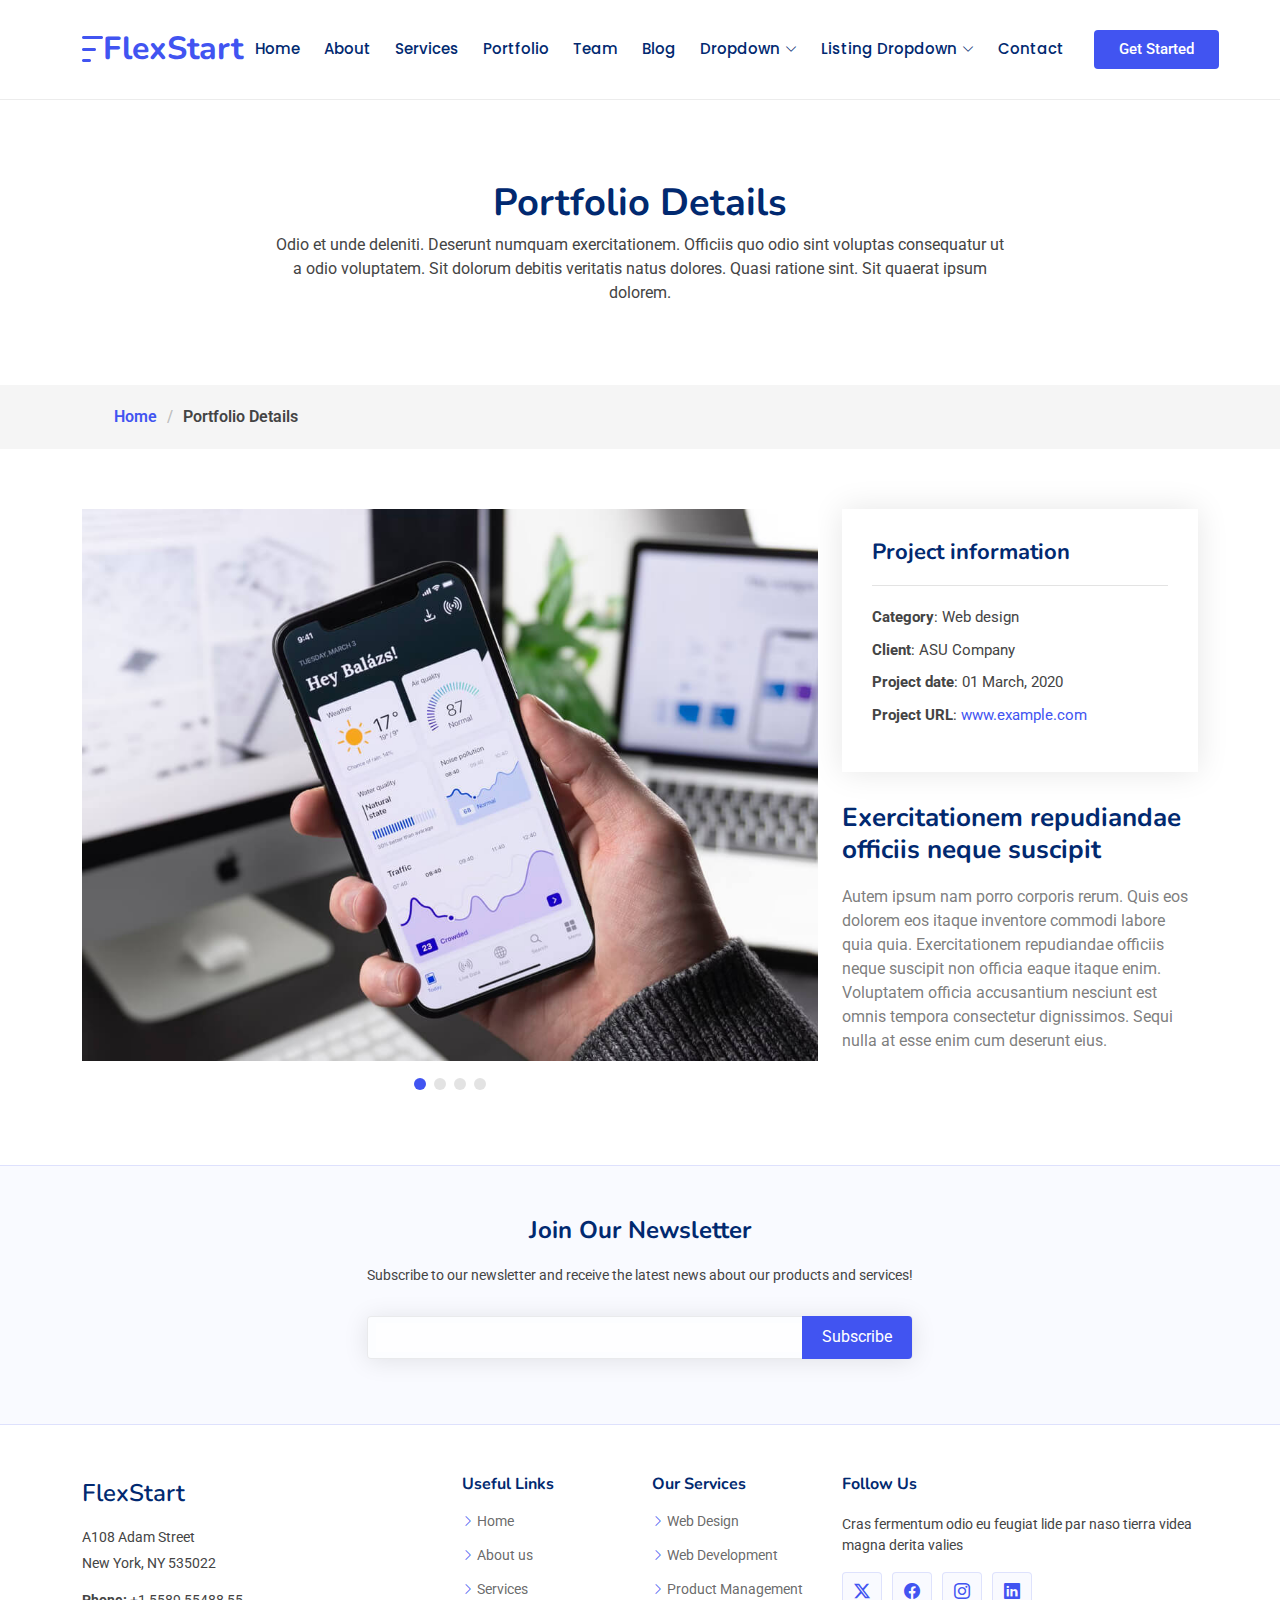
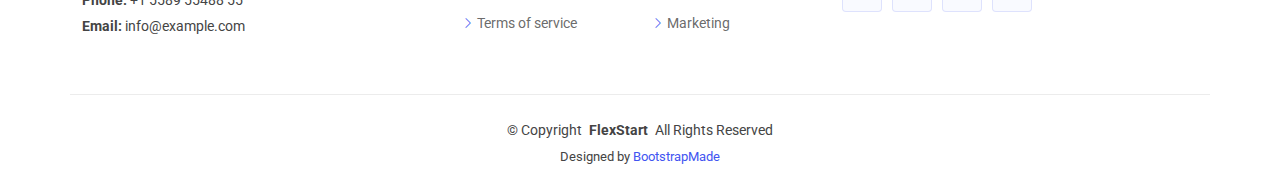
<file: portfolio-details.html>
<!DOCTYPE html>
<html lang="en">

<head>
  <meta charset="utf-8">
  <meta content="width=device-width, initial-scale=1.0" name="viewport">
  <title>Portfolio Details - FlexStart Bootstrap Template</title>
  <meta name="description" content="">
  <meta name="keywords" content="">

  <!-- Favicons -->
  <link href="assets/img/favicon.png" rel="icon">
  <link href="assets/img/apple-touch-icon.png" rel="apple-touch-icon">

  <!-- Fonts -->
  <link href="https://fonts.googleapis.com" rel="preconnect">
  <link href="https://fonts.gstatic.com" rel="preconnect" crossorigin>
  <link href="https://fonts.googleapis.com/css2?family=Roboto:ital,wght@0,100;0,300;0,400;0,500;0,700;0,900;1,100;1,300;1,400;1,500;1,700;1,900&family=Poppins:ital,wght@0,100;0,200;0,300;0,400;0,500;0,600;0,700;0,800;0,900;1,100;1,200;1,300;1,400;1,500;1,600;1,700;1,800;1,900&family=Nunito:ital,wght@0,200;0,300;0,400;0,500;0,600;0,700;0,800;0,900;1,200;1,300;1,400;1,500;1,600;1,700;1,800;1,900&display=swap" rel="stylesheet">

  <!-- Vendor CSS Files -->
  <link href="assets/vendor/bootstrap/css/bootstrap.min.css" rel="stylesheet">
  <link href="assets/vendor/bootstrap-icons/bootstrap-icons.css" rel="stylesheet">
  <link href="assets/vendor/aos/aos.css" rel="stylesheet">
  <link href="assets/vendor/glightbox/css/glightbox.min.css" rel="stylesheet">
  <link href="assets/vendor/swiper/swiper-bundle.min.css" rel="stylesheet">

  <!-- Main CSS File -->
  <link href="assets/css/main.css" rel="stylesheet">

  <!-- =======================================================
  * Template Name: FlexStart
  * Template URL: https://bootstrapmade.com/flexstart-bootstrap-startup-template/
  * Updated: Aug 07 2024 with Bootstrap v5.3.3
  * Author: BootstrapMade.com
  * License: https://bootstrapmade.com/license/
  ======================================================== -->
</head>

<body class="portfolio-details-page">

  <header id="header" class="header d-flex align-items-center sticky-top">
    <div class="container-fluid container-xl position-relative d-flex align-items-center">

      <a href="index.html" class="logo d-flex align-items-center me-auto">
        <!-- Uncomment the line below if you also wish to use an image logo -->
        <img src="assets/img/logo.png" alt="">
        <h1 class="sitename">FlexStart</h1>
      </a>

      <nav id="navmenu" class="navmenu">
        <ul>
          <li><a href="#hero">Home<br></a></li>
          <li><a href="#about">About</a></li>
          <li><a href="#services">Services</a></li>
          <li><a href="#portfolio">Portfolio</a></li>
          <li><a href="#team">Team</a></li>
          <li><a href="blog.html">Blog</a></li>
          <li class="dropdown"><a href="#"><span>Dropdown</span> <i class="bi bi-chevron-down toggle-dropdown"></i></a>
            <ul>
              <li><a href="#">Dropdown 1</a></li>
              <li class="dropdown"><a href="#"><span>Deep Dropdown</span> <i class="bi bi-chevron-down toggle-dropdown"></i></a>
                <ul>
                  <li><a href="#">Deep Dropdown 1</a></li>
                  <li><a href="#">Deep Dropdown 2</a></li>
                  <li><a href="#">Deep Dropdown 3</a></li>
                  <li><a href="#">Deep Dropdown 4</a></li>
                  <li><a href="#">Deep Dropdown 5</a></li>
                </ul>
              </li>
              <li><a href="#">Dropdown 2</a></li>
              <li><a href="#">Dropdown 3</a></li>
              <li><a href="#">Dropdown 4</a></li>
            </ul>
          </li>
          <li class="listing-dropdown"><a href="#"><span>Listing Dropdown</span> <i class="bi bi-chevron-down toggle-dropdown"></i></a>
            <ul>
              <li>
                <a href="#">Column 1 link 1</a>
                <a href="#">Column 1 link 2</a>
                <a href="#">Column 1 link 3</a>
              </li>
              <li>
                <a href="#">Column 2 link 1</a>
                <a href="#">Column 2 link 2</a>
                <a href="#">Column 3 link 3</a>
              </li>
              <li>
                <a href="#">Column 3 link 1</a>
                <a href="#">Column 3 link 2</a>
                <a href="#">Column 3 link 3</a>
              </li>
              <li>
                <a href="#">Column 4 link 1</a>
                <a href="#">Column 4 link 2</a>
                <a href="#">Column 4 link 3</a>
              </li>
              <li>
                <a href="#">Column 5 link 1</a>
                <a href="#">Column 5 link 2</a>
                <a href="#">Column 5 link 3</a>
              </li>
            </ul>
          </li>
          <li><a href="#contact">Contact</a></li>
        </ul>
        <i class="mobile-nav-toggle d-xl-none bi bi-list"></i>
      </nav>

      <a class="btn-getstarted flex-md-shrink-0" href="index.html#about">Get Started</a>

    </div>
  </header>

  <main class="main">

    <!-- Page Title -->
    <div class="page-title">
      <div class="heading">
        <div class="container">
          <div class="row d-flex justify-content-center text-center">
            <div class="col-lg-8">
              <h1>Portfolio Details</h1>
              <p class="mb-0">Odio et unde deleniti. Deserunt numquam exercitationem. Officiis quo odio sint voluptas consequatur ut a odio voluptatem. Sit dolorum debitis veritatis natus dolores. Quasi ratione sint. Sit quaerat ipsum dolorem.</p>
            </div>
          </div>
        </div>
      </div>
      <nav class="breadcrumbs">
        <div class="container">
          <ol>
            <li><a href="index.html">Home</a></li>
            <li class="current">Portfolio Details</li>
          </ol>
        </div>
      </nav>
    </div><!-- End Page Title -->

    <!-- Portfolio Details Section -->
    <section id="portfolio-details" class="portfolio-details section">

      <div class="container" data-aos="fade-up" data-aos-delay="100">

        <div class="row gy-4">

          <div class="col-lg-8">
            <div class="portfolio-details-slider swiper init-swiper">

              <script type="application/json" class="swiper-config">
                {
                  "loop": true,
                  "speed": 600,
                  "autoplay": {
                    "delay": 5000
                  },
                  "slidesPerView": "auto",
                  "pagination": {
                    "el": ".swiper-pagination",
                    "type": "bullets",
                    "clickable": true
                  }
                }
              </script>

              <div class="swiper-wrapper align-items-center">

                <div class="swiper-slide">
                  <img src="assets/img/portfolio/app-1.jpg" alt="">
                </div>

                <div class="swiper-slide">
                  <img src="assets/img/portfolio/product-1.jpg" alt="">
                </div>

                <div class="swiper-slide">
                  <img src="assets/img/portfolio/branding-1.jpg" alt="">
                </div>

                <div class="swiper-slide">
                  <img src="assets/img/portfolio/books-1.jpg" alt="">
                </div>

              </div>
              <div class="swiper-pagination"></div>
            </div>
          </div>

          <div class="col-lg-4">
            <div class="portfolio-info" data-aos="fade-up" data-aos-delay="200">
              <h3>Project information</h3>
              <ul>
                <li><strong>Category</strong>: Web design</li>
                <li><strong>Client</strong>: ASU Company</li>
                <li><strong>Project date</strong>: 01 March, 2020</li>
                <li><strong>Project URL</strong>: <a href="#">www.example.com</a></li>
              </ul>
            </div>
            <div class="portfolio-description" data-aos="fade-up" data-aos-delay="300">
              <h2>Exercitationem repudiandae officiis neque suscipit</h2>
              <p>
                Autem ipsum nam porro corporis rerum. Quis eos dolorem eos itaque inventore commodi labore quia quia. Exercitationem repudiandae officiis neque suscipit non officia eaque itaque enim. Voluptatem officia accusantium nesciunt est omnis tempora consectetur dignissimos. Sequi nulla at esse enim cum deserunt eius.
              </p>
            </div>
          </div>

        </div>

      </div>

    </section><!-- /Portfolio Details Section -->

  </main>

  <footer id="footer" class="footer">

    <div class="footer-newsletter">
      <div class="container">
        <div class="row justify-content-center text-center">
          <div class="col-lg-6">
            <h4>Join Our Newsletter</h4>
            <p>Subscribe to our newsletter and receive the latest news about our products and services!</p>
            <form action="forms/newsletter.php" method="post" class="php-email-form">
              <div class="newsletter-form"><input type="email" name="email"><input type="submit" value="Subscribe"></div>
              <div class="loading">Loading</div>
              <div class="error-message"></div>
              <div class="sent-message">Your subscription request has been sent. Thank you!</div>
            </form>
          </div>
        </div>
      </div>
    </div>

    <div class="container footer-top">
      <div class="row gy-4">
        <div class="col-lg-4 col-md-6 footer-about">
          <a href="index.html" class="d-flex align-items-center">
            <span class="sitename">FlexStart</span>
          </a>
          <div class="footer-contact pt-3">
            <p>A108 Adam Street</p>
            <p>New York, NY 535022</p>
            <p class="mt-3"><strong>Phone:</strong> <span>+1 5589 55488 55</span></p>
            <p><strong>Email:</strong> <span>info@example.com</span></p>
          </div>
        </div>

        <div class="col-lg-2 col-md-3 footer-links">
          <h4>Useful Links</h4>
          <ul>
            <li><i class="bi bi-chevron-right"></i> <a href="#">Home</a></li>
            <li><i class="bi bi-chevron-right"></i> <a href="#">About us</a></li>
            <li><i class="bi bi-chevron-right"></i> <a href="#">Services</a></li>
            <li><i class="bi bi-chevron-right"></i> <a href="#">Terms of service</a></li>
          </ul>
        </div>

        <div class="col-lg-2 col-md-3 footer-links">
          <h4>Our Services</h4>
          <ul>
            <li><i class="bi bi-chevron-right"></i> <a href="#">Web Design</a></li>
            <li><i class="bi bi-chevron-right"></i> <a href="#">Web Development</a></li>
            <li><i class="bi bi-chevron-right"></i> <a href="#">Product Management</a></li>
            <li><i class="bi bi-chevron-right"></i> <a href="#">Marketing</a></li>
          </ul>
        </div>

        <div class="col-lg-4 col-md-12">
          <h4>Follow Us</h4>
          <p>Cras fermentum odio eu feugiat lide par naso tierra videa magna derita valies</p>
          <div class="social-links d-flex">
            <a href=""><i class="bi bi-twitter-x"></i></a>
            <a href=""><i class="bi bi-facebook"></i></a>
            <a href=""><i class="bi bi-instagram"></i></a>
            <a href=""><i class="bi bi-linkedin"></i></a>
          </div>
        </div>

      </div>
    </div>

    <div class="container copyright text-center mt-4">
      <p>© <span>Copyright</span> <strong class="px-1 sitename">FlexStart</strong> <span>All Rights Reserved</span></p>
      <div class="credits">
        <!-- All the links in the footer should remain intact. -->
        <!-- You can delete the links only if you've purchased the pro version. -->
        <!-- Licensing information: https://bootstrapmade.com/license/ -->
        <!-- Purchase the pro version with working PHP/AJAX contact form: [buy-url] -->
        Designed by <a href="https://bootstrapmade.com/">BootstrapMade</a>
      </div>
    </div>

  </footer>

  <!-- Scroll Top -->
  <a href="#" id="scroll-top" class="scroll-top d-flex align-items-center justify-content-center"><i class="bi bi-arrow-up-short"></i></a>

  <!-- Vendor JS Files -->
  <script src="assets/vendor/bootstrap/js/bootstrap.bundle.min.js"></script>
  <script src="assets/vendor/php-email-form/validate.js"></script>
  <script src="assets/vendor/aos/aos.js"></script>
  <script src="assets/vendor/glightbox/js/glightbox.min.js"></script>
  <script src="assets/vendor/purecounter/purecounter_vanilla.js"></script>
  <script src="assets/vendor/imagesloaded/imagesloaded.pkgd.min.js"></script>
  <script src="assets/vendor/isotope-layout/isotope.pkgd.min.js"></script>
  <script src="assets/vendor/swiper/swiper-bundle.min.js"></script>

  <!-- Main JS File -->
  <script src="assets/js/main.js"></script>

</body>

</html>
</file>
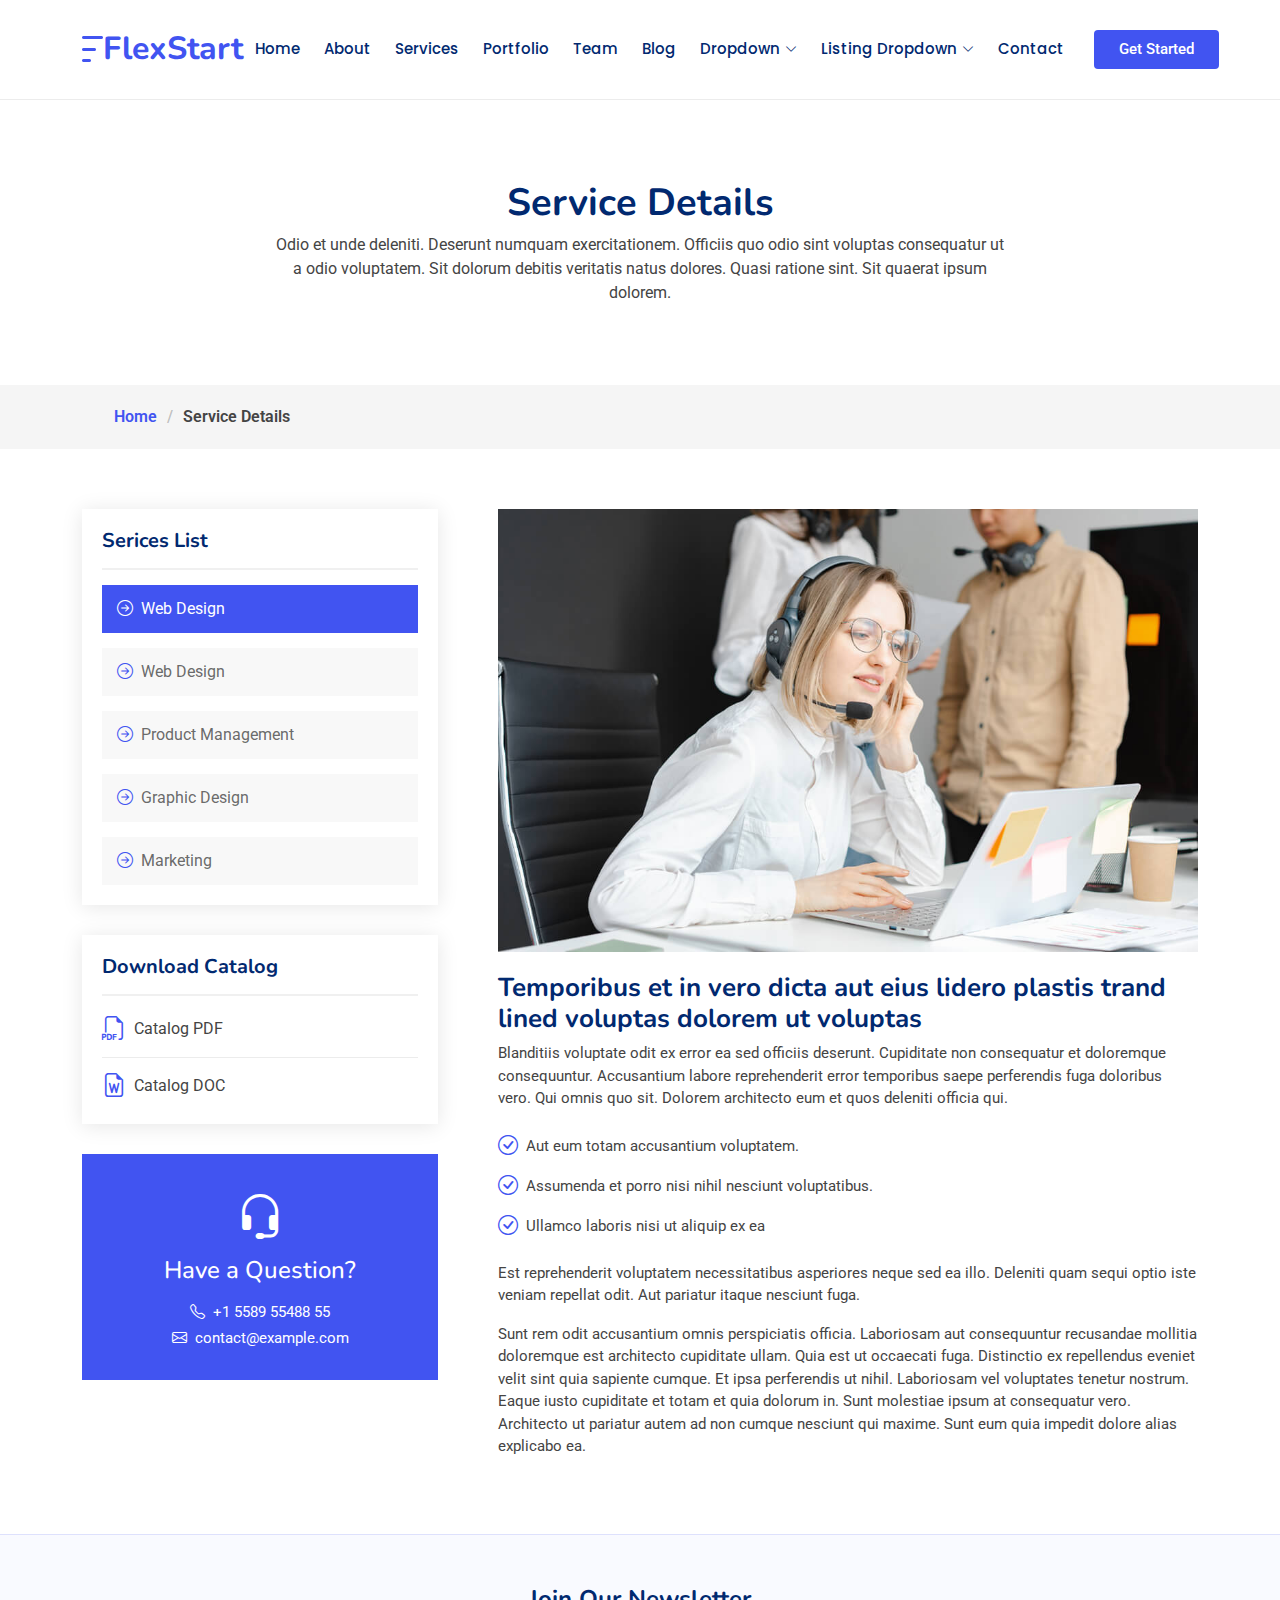
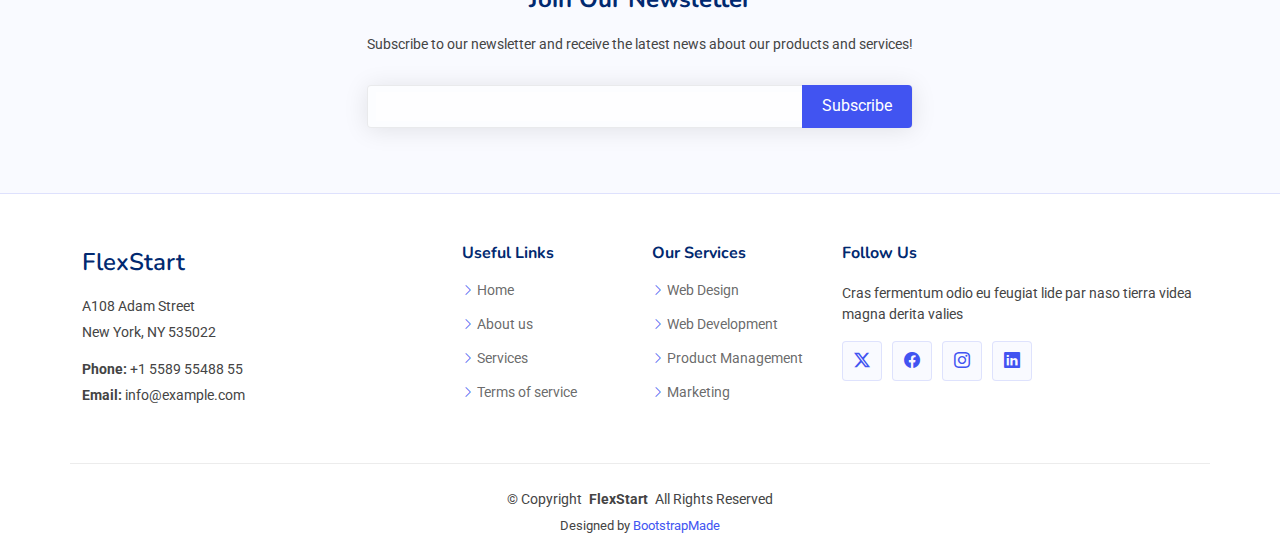
<file: service-details.html>
<!DOCTYPE html>
<html lang="en">

<head>
  <meta charset="utf-8">
  <meta content="width=device-width, initial-scale=1.0" name="viewport">
  <title>Service Details - FlexStart Bootstrap Template</title>
  <meta name="description" content="">
  <meta name="keywords" content="">

  <!-- Favicons -->
  <link href="assets/img/favicon.png" rel="icon">
  <link href="assets/img/apple-touch-icon.png" rel="apple-touch-icon">

  <!-- Fonts -->
  <link href="https://fonts.googleapis.com" rel="preconnect">
  <link href="https://fonts.gstatic.com" rel="preconnect" crossorigin>
  <link href="https://fonts.googleapis.com/css2?family=Roboto:ital,wght@0,100;0,300;0,400;0,500;0,700;0,900;1,100;1,300;1,400;1,500;1,700;1,900&family=Poppins:ital,wght@0,100;0,200;0,300;0,400;0,500;0,600;0,700;0,800;0,900;1,100;1,200;1,300;1,400;1,500;1,600;1,700;1,800;1,900&family=Nunito:ital,wght@0,200;0,300;0,400;0,500;0,600;0,700;0,800;0,900;1,200;1,300;1,400;1,500;1,600;1,700;1,800;1,900&display=swap" rel="stylesheet">

  <!-- Vendor CSS Files -->
  <link href="assets/vendor/bootstrap/css/bootstrap.min.css" rel="stylesheet">
  <link href="assets/vendor/bootstrap-icons/bootstrap-icons.css" rel="stylesheet">
  <link href="assets/vendor/aos/aos.css" rel="stylesheet">
  <link href="assets/vendor/glightbox/css/glightbox.min.css" rel="stylesheet">
  <link href="assets/vendor/swiper/swiper-bundle.min.css" rel="stylesheet">

  <!-- Main CSS File -->
  <link href="assets/css/main.css" rel="stylesheet">

  <!-- =======================================================
  * Template Name: FlexStart
  * Template URL: https://bootstrapmade.com/flexstart-bootstrap-startup-template/
  * Updated: Aug 07 2024 with Bootstrap v5.3.3
  * Author: BootstrapMade.com
  * License: https://bootstrapmade.com/license/
  ======================================================== -->
</head>

<body class="service-details-page">

  <header id="header" class="header d-flex align-items-center sticky-top">
    <div class="container-fluid container-xl position-relative d-flex align-items-center">

      <a href="index.html" class="logo d-flex align-items-center me-auto">
        <!-- Uncomment the line below if you also wish to use an image logo -->
        <img src="assets/img/logo.png" alt="">
        <h1 class="sitename">FlexStart</h1>
      </a>

      <nav id="navmenu" class="navmenu">
        <ul>
          <li><a href="#hero">Home<br></a></li>
          <li><a href="#about">About</a></li>
          <li><a href="#services">Services</a></li>
          <li><a href="#portfolio">Portfolio</a></li>
          <li><a href="#team">Team</a></li>
          <li><a href="blog.html">Blog</a></li>
          <li class="dropdown"><a href="#"><span>Dropdown</span> <i class="bi bi-chevron-down toggle-dropdown"></i></a>
            <ul>
              <li><a href="#">Dropdown 1</a></li>
              <li class="dropdown"><a href="#"><span>Deep Dropdown</span> <i class="bi bi-chevron-down toggle-dropdown"></i></a>
                <ul>
                  <li><a href="#">Deep Dropdown 1</a></li>
                  <li><a href="#">Deep Dropdown 2</a></li>
                  <li><a href="#">Deep Dropdown 3</a></li>
                  <li><a href="#">Deep Dropdown 4</a></li>
                  <li><a href="#">Deep Dropdown 5</a></li>
                </ul>
              </li>
              <li><a href="#">Dropdown 2</a></li>
              <li><a href="#">Dropdown 3</a></li>
              <li><a href="#">Dropdown 4</a></li>
            </ul>
          </li>
          <li class="listing-dropdown"><a href="#"><span>Listing Dropdown</span> <i class="bi bi-chevron-down toggle-dropdown"></i></a>
            <ul>
              <li>
                <a href="#">Column 1 link 1</a>
                <a href="#">Column 1 link 2</a>
                <a href="#">Column 1 link 3</a>
              </li>
              <li>
                <a href="#">Column 2 link 1</a>
                <a href="#">Column 2 link 2</a>
                <a href="#">Column 3 link 3</a>
              </li>
              <li>
                <a href="#">Column 3 link 1</a>
                <a href="#">Column 3 link 2</a>
                <a href="#">Column 3 link 3</a>
              </li>
              <li>
                <a href="#">Column 4 link 1</a>
                <a href="#">Column 4 link 2</a>
                <a href="#">Column 4 link 3</a>
              </li>
              <li>
                <a href="#">Column 5 link 1</a>
                <a href="#">Column 5 link 2</a>
                <a href="#">Column 5 link 3</a>
              </li>
            </ul>
          </li>
          <li><a href="#contact">Contact</a></li>
        </ul>
        <i class="mobile-nav-toggle d-xl-none bi bi-list"></i>
      </nav>

      <a class="btn-getstarted flex-md-shrink-0" href="index.html#about">Get Started</a>

    </div>
  </header>

  <main class="main">

    <!-- Page Title -->
    <div class="page-title">
      <div class="heading">
        <div class="container">
          <div class="row d-flex justify-content-center text-center">
            <div class="col-lg-8">
              <h1>Service Details</h1>
              <p class="mb-0">Odio et unde deleniti. Deserunt numquam exercitationem. Officiis quo odio sint voluptas consequatur ut a odio voluptatem. Sit dolorum debitis veritatis natus dolores. Quasi ratione sint. Sit quaerat ipsum dolorem.</p>
            </div>
          </div>
        </div>
      </div>
      <nav class="breadcrumbs">
        <div class="container">
          <ol>
            <li><a href="index.html">Home</a></li>
            <li class="current">Service Details</li>
          </ol>
        </div>
      </nav>
    </div><!-- End Page Title -->

    <!-- Service Details Section -->
    <section id="service-details" class="service-details section">

      <div class="container">

        <div class="row gy-5">

          <div class="col-lg-4" data-aos="fade-up" data-aos-delay="100">

            <div class="service-box">
              <h4>Serices List</h4>
              <div class="services-list">
                <a href="#" class="active"><i class="bi bi-arrow-right-circle"></i><span>Web Design</span></a>
                <a href="#"><i class="bi bi-arrow-right-circle"></i><span>Web Design</span></a>
                <a href="#"><i class="bi bi-arrow-right-circle"></i><span>Product Management</span></a>
                <a href="#"><i class="bi bi-arrow-right-circle"></i><span>Graphic Design</span></a>
                <a href="#"><i class="bi bi-arrow-right-circle"></i><span>Marketing</span></a>
              </div>
            </div><!-- End Services List -->

            <div class="service-box">
              <h4>Download Catalog</h4>
              <div class="download-catalog">
                <a href="#"><i class="bi bi-filetype-pdf"></i><span>Catalog PDF</span></a>
                <a href="#"><i class="bi bi-file-earmark-word"></i><span>Catalog DOC</span></a>
              </div>
            </div><!-- End Services List -->

            <div class="help-box d-flex flex-column justify-content-center align-items-center">
              <i class="bi bi-headset help-icon"></i>
              <h4>Have a Question?</h4>
              <p class="d-flex align-items-center mt-2 mb-0"><i class="bi bi-telephone me-2"></i> <span>+1 5589 55488 55</span></p>
              <p class="d-flex align-items-center mt-1 mb-0"><i class="bi bi-envelope me-2"></i> <a href="mailto:contact@example.com">contact@example.com</a></p>
            </div>

          </div>

          <div class="col-lg-8 ps-lg-5" data-aos="fade-up" data-aos-delay="200">
            <img src="assets/img/services.jpg" alt="" class="img-fluid services-img">
            <h3>Temporibus et in vero dicta aut eius lidero plastis trand lined voluptas dolorem ut voluptas</h3>
            <p>
              Blanditiis voluptate odit ex error ea sed officiis deserunt. Cupiditate non consequatur et doloremque consequuntur. Accusantium labore reprehenderit error temporibus saepe perferendis fuga doloribus vero. Qui omnis quo sit. Dolorem architecto eum et quos deleniti officia qui.
            </p>
            <ul>
              <li><i class="bi bi-check-circle"></i> <span>Aut eum totam accusantium voluptatem.</span></li>
              <li><i class="bi bi-check-circle"></i> <span>Assumenda et porro nisi nihil nesciunt voluptatibus.</span></li>
              <li><i class="bi bi-check-circle"></i> <span>Ullamco laboris nisi ut aliquip ex ea</span></li>
            </ul>
            <p>
              Est reprehenderit voluptatem necessitatibus asperiores neque sed ea illo. Deleniti quam sequi optio iste veniam repellat odit. Aut pariatur itaque nesciunt fuga.
            </p>
            <p>
              Sunt rem odit accusantium omnis perspiciatis officia. Laboriosam aut consequuntur recusandae mollitia doloremque est architecto cupiditate ullam. Quia est ut occaecati fuga. Distinctio ex repellendus eveniet velit sint quia sapiente cumque. Et ipsa perferendis ut nihil. Laboriosam vel voluptates tenetur nostrum. Eaque iusto cupiditate et totam et quia dolorum in. Sunt molestiae ipsum at consequatur vero. Architecto ut pariatur autem ad non cumque nesciunt qui maxime. Sunt eum quia impedit dolore alias explicabo ea.
            </p>
          </div>

        </div>

      </div>

    </section><!-- /Service Details Section -->

  </main>

  <footer id="footer" class="footer">

    <div class="footer-newsletter">
      <div class="container">
        <div class="row justify-content-center text-center">
          <div class="col-lg-6">
            <h4>Join Our Newsletter</h4>
            <p>Subscribe to our newsletter and receive the latest news about our products and services!</p>
            <form action="forms/newsletter.php" method="post" class="php-email-form">
              <div class="newsletter-form"><input type="email" name="email"><input type="submit" value="Subscribe"></div>
              <div class="loading">Loading</div>
              <div class="error-message"></div>
              <div class="sent-message">Your subscription request has been sent. Thank you!</div>
            </form>
          </div>
        </div>
      </div>
    </div>

    <div class="container footer-top">
      <div class="row gy-4">
        <div class="col-lg-4 col-md-6 footer-about">
          <a href="index.html" class="d-flex align-items-center">
            <span class="sitename">FlexStart</span>
          </a>
          <div class="footer-contact pt-3">
            <p>A108 Adam Street</p>
            <p>New York, NY 535022</p>
            <p class="mt-3"><strong>Phone:</strong> <span>+1 5589 55488 55</span></p>
            <p><strong>Email:</strong> <span>info@example.com</span></p>
          </div>
        </div>

        <div class="col-lg-2 col-md-3 footer-links">
          <h4>Useful Links</h4>
          <ul>
            <li><i class="bi bi-chevron-right"></i> <a href="#">Home</a></li>
            <li><i class="bi bi-chevron-right"></i> <a href="#">About us</a></li>
            <li><i class="bi bi-chevron-right"></i> <a href="#">Services</a></li>
            <li><i class="bi bi-chevron-right"></i> <a href="#">Terms of service</a></li>
          </ul>
        </div>

        <div class="col-lg-2 col-md-3 footer-links">
          <h4>Our Services</h4>
          <ul>
            <li><i class="bi bi-chevron-right"></i> <a href="#">Web Design</a></li>
            <li><i class="bi bi-chevron-right"></i> <a href="#">Web Development</a></li>
            <li><i class="bi bi-chevron-right"></i> <a href="#">Product Management</a></li>
            <li><i class="bi bi-chevron-right"></i> <a href="#">Marketing</a></li>
          </ul>
        </div>

        <div class="col-lg-4 col-md-12">
          <h4>Follow Us</h4>
          <p>Cras fermentum odio eu feugiat lide par naso tierra videa magna derita valies</p>
          <div class="social-links d-flex">
            <a href=""><i class="bi bi-twitter-x"></i></a>
            <a href=""><i class="bi bi-facebook"></i></a>
            <a href=""><i class="bi bi-instagram"></i></a>
            <a href=""><i class="bi bi-linkedin"></i></a>
          </div>
        </div>

      </div>
    </div>

    <div class="container copyright text-center mt-4">
      <p>© <span>Copyright</span> <strong class="px-1 sitename">FlexStart</strong> <span>All Rights Reserved</span></p>
      <div class="credits">
        <!-- All the links in the footer should remain intact. -->
        <!-- You can delete the links only if you've purchased the pro version. -->
        <!-- Licensing information: https://bootstrapmade.com/license/ -->
        <!-- Purchase the pro version with working PHP/AJAX contact form: [buy-url] -->
        Designed by <a href="https://bootstrapmade.com/">BootstrapMade</a>
      </div>
    </div>

  </footer>

  <!-- Scroll Top -->
  <a href="#" id="scroll-top" class="scroll-top d-flex align-items-center justify-content-center"><i class="bi bi-arrow-up-short"></i></a>

  <!-- Vendor JS Files -->
  <script src="assets/vendor/bootstrap/js/bootstrap.bundle.min.js"></script>
  <script src="assets/vendor/php-email-form/validate.js"></script>
  <script src="assets/vendor/aos/aos.js"></script>
  <script src="assets/vendor/glightbox/js/glightbox.min.js"></script>
  <script src="assets/vendor/purecounter/purecounter_vanilla.js"></script>
  <script src="assets/vendor/imagesloaded/imagesloaded.pkgd.min.js"></script>
  <script src="assets/vendor/isotope-layout/isotope.pkgd.min.js"></script>
  <script src="assets/vendor/swiper/swiper-bundle.min.js"></script>

  <!-- Main JS File -->
  <script src="assets/js/main.js"></script>

</body>

</html>
</file>
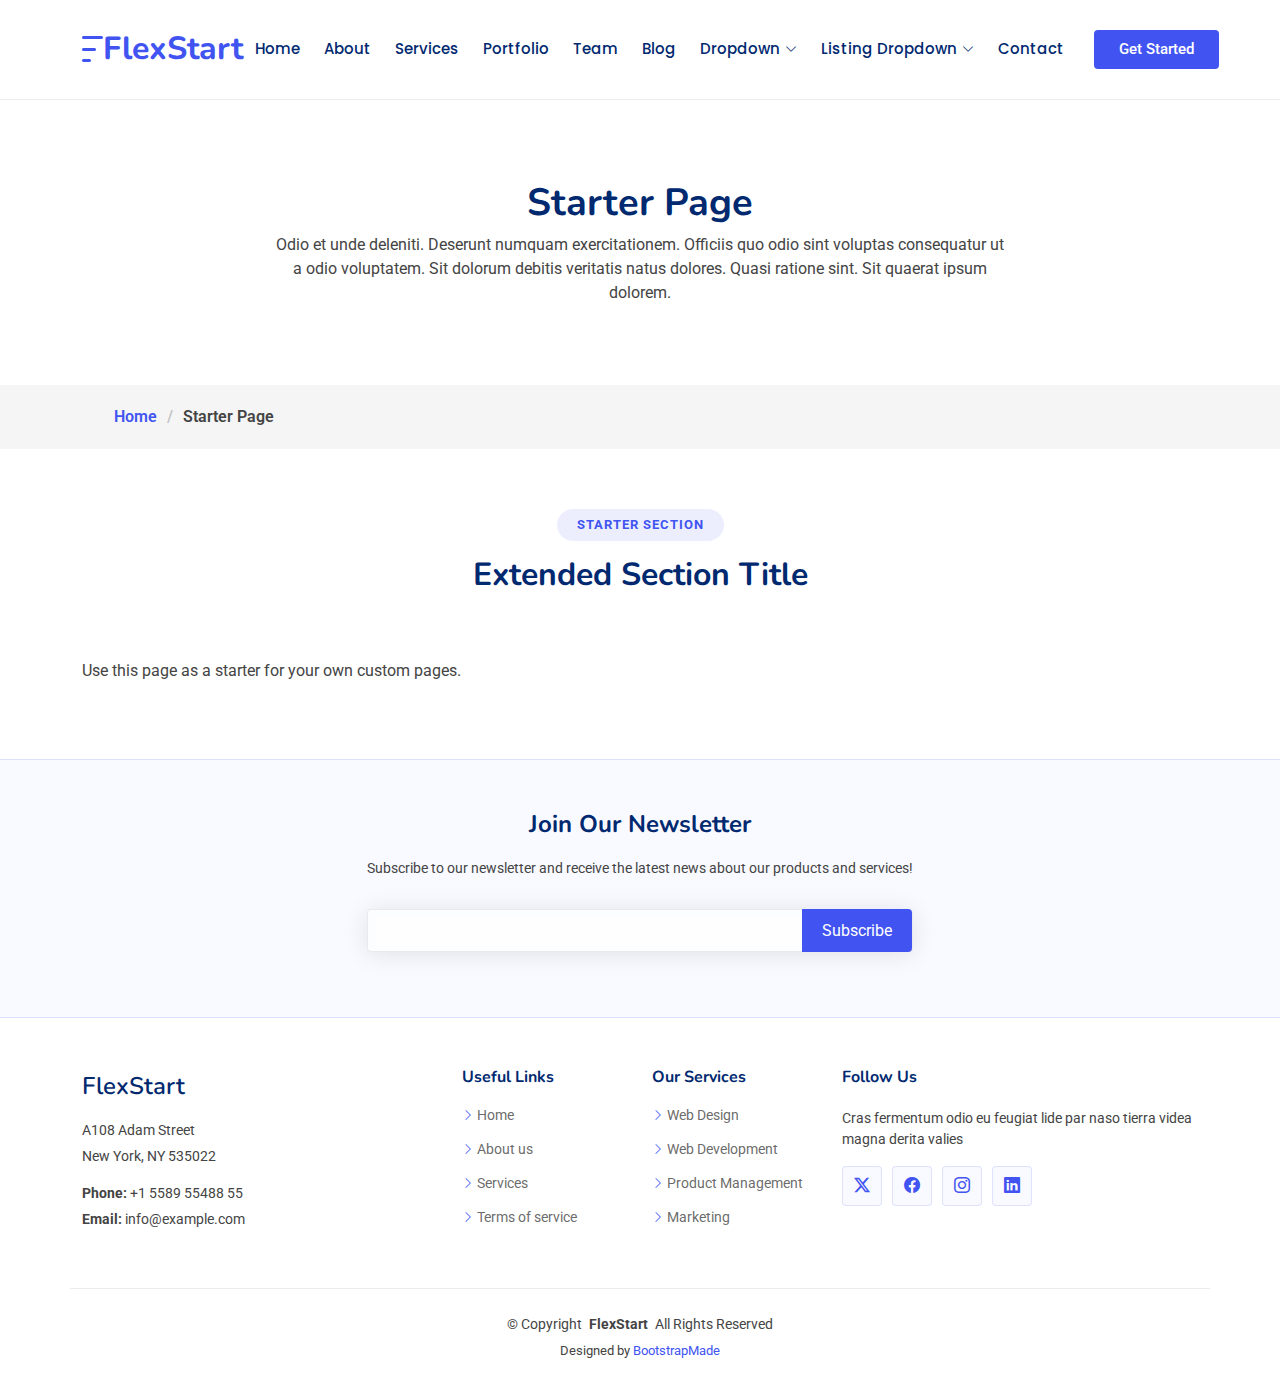
<file: starter-page.html>
<!DOCTYPE html>
<html lang="en">

<head>
  <meta charset="utf-8">
  <meta content="width=device-width, initial-scale=1.0" name="viewport">
  <title>Starter Page - FlexStart Bootstrap Template</title>
  <meta name="description" content="">
  <meta name="keywords" content="">

  <!-- Favicons -->
  <link href="assets/img/favicon.png" rel="icon">
  <link href="assets/img/apple-touch-icon.png" rel="apple-touch-icon">

  <!-- Fonts -->
  <link href="https://fonts.googleapis.com" rel="preconnect">
  <link href="https://fonts.gstatic.com" rel="preconnect" crossorigin>
  <link href="https://fonts.googleapis.com/css2?family=Roboto:ital,wght@0,100;0,300;0,400;0,500;0,700;0,900;1,100;1,300;1,400;1,500;1,700;1,900&family=Poppins:ital,wght@0,100;0,200;0,300;0,400;0,500;0,600;0,700;0,800;0,900;1,100;1,200;1,300;1,400;1,500;1,600;1,700;1,800;1,900&family=Nunito:ital,wght@0,200;0,300;0,400;0,500;0,600;0,700;0,800;0,900;1,200;1,300;1,400;1,500;1,600;1,700;1,800;1,900&display=swap" rel="stylesheet">

  <!-- Vendor CSS Files -->
  <link href="assets/vendor/bootstrap/css/bootstrap.min.css" rel="stylesheet">
  <link href="assets/vendor/bootstrap-icons/bootstrap-icons.css" rel="stylesheet">
  <link href="assets/vendor/aos/aos.css" rel="stylesheet">
  <link href="assets/vendor/glightbox/css/glightbox.min.css" rel="stylesheet">
  <link href="assets/vendor/swiper/swiper-bundle.min.css" rel="stylesheet">

  <!-- Main CSS File -->
  <link href="assets/css/main.css" rel="stylesheet">

  <!-- =======================================================
  * Template Name: FlexStart
  * Template URL: https://bootstrapmade.com/flexstart-bootstrap-startup-template/
  * Updated: Aug 07 2024 with Bootstrap v5.3.3
  * Author: BootstrapMade.com
  * License: https://bootstrapmade.com/license/
  ======================================================== -->
</head>

<body class="starter-page-page">

  <header id="header" class="header d-flex align-items-center sticky-top">
    <div class="container-fluid container-xl position-relative d-flex align-items-center">

      <a href="index.html" class="logo d-flex align-items-center me-auto">
        <!-- Uncomment the line below if you also wish to use an image logo -->
        <img src="assets/img/logo.png" alt="">
        <h1 class="sitename">FlexStart</h1>
      </a>

      <nav id="navmenu" class="navmenu">
        <ul>
          <li><a href="#hero">Home<br></a></li>
          <li><a href="#about">About</a></li>
          <li><a href="#services">Services</a></li>
          <li><a href="#portfolio">Portfolio</a></li>
          <li><a href="#team">Team</a></li>
          <li><a href="blog.html">Blog</a></li>
          <li class="dropdown"><a href="#"><span>Dropdown</span> <i class="bi bi-chevron-down toggle-dropdown"></i></a>
            <ul>
              <li><a href="#">Dropdown 1</a></li>
              <li class="dropdown"><a href="#"><span>Deep Dropdown</span> <i class="bi bi-chevron-down toggle-dropdown"></i></a>
                <ul>
                  <li><a href="#">Deep Dropdown 1</a></li>
                  <li><a href="#">Deep Dropdown 2</a></li>
                  <li><a href="#">Deep Dropdown 3</a></li>
                  <li><a href="#">Deep Dropdown 4</a></li>
                  <li><a href="#">Deep Dropdown 5</a></li>
                </ul>
              </li>
              <li><a href="#">Dropdown 2</a></li>
              <li><a href="#">Dropdown 3</a></li>
              <li><a href="#">Dropdown 4</a></li>
            </ul>
          </li>
          <li class="listing-dropdown"><a href="#"><span>Listing Dropdown</span> <i class="bi bi-chevron-down toggle-dropdown"></i></a>
            <ul>
              <li>
                <a href="#">Column 1 link 1</a>
                <a href="#">Column 1 link 2</a>
                <a href="#">Column 1 link 3</a>
              </li>
              <li>
                <a href="#">Column 2 link 1</a>
                <a href="#">Column 2 link 2</a>
                <a href="#">Column 3 link 3</a>
              </li>
              <li>
                <a href="#">Column 3 link 1</a>
                <a href="#">Column 3 link 2</a>
                <a href="#">Column 3 link 3</a>
              </li>
              <li>
                <a href="#">Column 4 link 1</a>
                <a href="#">Column 4 link 2</a>
                <a href="#">Column 4 link 3</a>
              </li>
              <li>
                <a href="#">Column 5 link 1</a>
                <a href="#">Column 5 link 2</a>
                <a href="#">Column 5 link 3</a>
              </li>
            </ul>
          </li>
          <li><a href="#contact">Contact</a></li>
        </ul>
        <i class="mobile-nav-toggle d-xl-none bi bi-list"></i>
      </nav>

      <a class="btn-getstarted flex-md-shrink-0" href="index.html#about">Get Started</a>

    </div>
  </header>

  <main class="main">

    <!-- Page Title -->
    <div class="page-title">
      <div class="heading">
        <div class="container">
          <div class="row d-flex justify-content-center text-center">
            <div class="col-lg-8">
              <h1>Starter Page</h1>
              <p class="mb-0">Odio et unde deleniti. Deserunt numquam exercitationem. Officiis quo odio sint voluptas consequatur ut a odio voluptatem. Sit dolorum debitis veritatis natus dolores. Quasi ratione sint. Sit quaerat ipsum dolorem.</p>
            </div>
          </div>
        </div>
      </div>
      <nav class="breadcrumbs">
        <div class="container">
          <ol>
            <li><a href="index.html">Home</a></li>
            <li class="current">Starter Page</li>
          </ol>
        </div>
      </nav>
    </div><!-- End Page Title -->

    <!-- Starter Section Section -->
    <section id="starter-section" class="starter-section section">

      <!-- Section Title -->
      <div class="container section-title" data-aos="fade-up">
        <h2>Starter Section</h2>
        <p>Extended Section Title</p>
      </div><!-- End Section Title -->

      <div class="container" data-aos="fade-up">
        <p>Use this page as a starter for your own custom pages.</p>
      </div>

    </section><!-- /Starter Section Section -->

  </main>

  <footer id="footer" class="footer">

    <div class="footer-newsletter">
      <div class="container">
        <div class="row justify-content-center text-center">
          <div class="col-lg-6">
            <h4>Join Our Newsletter</h4>
            <p>Subscribe to our newsletter and receive the latest news about our products and services!</p>
            <form action="forms/newsletter.php" method="post" class="php-email-form">
              <div class="newsletter-form"><input type="email" name="email"><input type="submit" value="Subscribe"></div>
              <div class="loading">Loading</div>
              <div class="error-message"></div>
              <div class="sent-message">Your subscription request has been sent. Thank you!</div>
            </form>
          </div>
        </div>
      </div>
    </div>

    <div class="container footer-top">
      <div class="row gy-4">
        <div class="col-lg-4 col-md-6 footer-about">
          <a href="index.html" class="d-flex align-items-center">
            <span class="sitename">FlexStart</span>
          </a>
          <div class="footer-contact pt-3">
            <p>A108 Adam Street</p>
            <p>New York, NY 535022</p>
            <p class="mt-3"><strong>Phone:</strong> <span>+1 5589 55488 55</span></p>
            <p><strong>Email:</strong> <span>info@example.com</span></p>
          </div>
        </div>

        <div class="col-lg-2 col-md-3 footer-links">
          <h4>Useful Links</h4>
          <ul>
            <li><i class="bi bi-chevron-right"></i> <a href="#">Home</a></li>
            <li><i class="bi bi-chevron-right"></i> <a href="#">About us</a></li>
            <li><i class="bi bi-chevron-right"></i> <a href="#">Services</a></li>
            <li><i class="bi bi-chevron-right"></i> <a href="#">Terms of service</a></li>
          </ul>
        </div>

        <div class="col-lg-2 col-md-3 footer-links">
          <h4>Our Services</h4>
          <ul>
            <li><i class="bi bi-chevron-right"></i> <a href="#">Web Design</a></li>
            <li><i class="bi bi-chevron-right"></i> <a href="#">Web Development</a></li>
            <li><i class="bi bi-chevron-right"></i> <a href="#">Product Management</a></li>
            <li><i class="bi bi-chevron-right"></i> <a href="#">Marketing</a></li>
          </ul>
        </div>

        <div class="col-lg-4 col-md-12">
          <h4>Follow Us</h4>
          <p>Cras fermentum odio eu feugiat lide par naso tierra videa magna derita valies</p>
          <div class="social-links d-flex">
            <a href=""><i class="bi bi-twitter-x"></i></a>
            <a href=""><i class="bi bi-facebook"></i></a>
            <a href=""><i class="bi bi-instagram"></i></a>
            <a href=""><i class="bi bi-linkedin"></i></a>
          </div>
        </div>

      </div>
    </div>

    <div class="container copyright text-center mt-4">
      <p>© <span>Copyright</span> <strong class="px-1 sitename">FlexStart</strong> <span>All Rights Reserved</span></p>
      <div class="credits">
        <!-- All the links in the footer should remain intact. -->
        <!-- You can delete the links only if you've purchased the pro version. -->
        <!-- Licensing information: https://bootstrapmade.com/license/ -->
        <!-- Purchase the pro version with working PHP/AJAX contact form: [buy-url] -->
        Designed by <a href="https://bootstrapmade.com/">BootstrapMade</a>
      </div>
    </div>

  </footer>

  <!-- Scroll Top -->
  <a href="#" id="scroll-top" class="scroll-top d-flex align-items-center justify-content-center"><i class="bi bi-arrow-up-short"></i></a>

  <!-- Vendor JS Files -->
  <script src="assets/vendor/bootstrap/js/bootstrap.bundle.min.js"></script>
  <script src="assets/vendor/php-email-form/validate.js"></script>
  <script src="assets/vendor/aos/aos.js"></script>
  <script src="assets/vendor/glightbox/js/glightbox.min.js"></script>
  <script src="assets/vendor/purecounter/purecounter_vanilla.js"></script>
  <script src="assets/vendor/imagesloaded/imagesloaded.pkgd.min.js"></script>
  <script src="assets/vendor/isotope-layout/isotope.pkgd.min.js"></script>
  <script src="assets/vendor/swiper/swiper-bundle.min.js"></script>

  <!-- Main JS File -->
  <script src="assets/js/main.js"></script>

</body>

</html>
</file>
<file: assets/css/main.css>
/**
* Template Name: FlexStart
* Template URL: https://bootstrapmade.com/flexstart-bootstrap-startup-template/
* Updated: Aug 07 2024 with Bootstrap v5.3.3
* Author: BootstrapMade.com
* License: https://bootstrapmade.com/license/
*/

/*--------------------------------------------------------------
# Font & Color Variables
# Help: https://bootstrapmade.com/color-system/
--------------------------------------------------------------*/
/* Fonts */
:root {
  --default-font: "Roboto",  system-ui, -apple-system, "Segoe UI", Roboto, "Helvetica Neue", Arial, "Noto Sans", "Liberation Sans", sans-serif, "Apple Color Emoji", "Segoe UI Emoji", "Segoe UI Symbol", "Noto Color Emoji";
  --heading-font: "Nunito",  sans-serif;
  --nav-font: "Poppins",  sans-serif;
}

/* Global Colors - The following color variables are used throughout the website. Updating them here will change the color scheme of the entire website */
:root { 
  --background-color: #ffffff; /* Background color for the entire website, including individual sections */
  --default-color: #444444; /* Default color used for the majority of the text content across the entire website */
  --heading-color: #012970; /* Color for headings, subheadings and title throughout the website */
  --accent-color: #4154f1; /* Accent color that represents your brand on the website. It's used for buttons, links, and other elements that need to stand out */
  --surface-color: #ffffff; /* The surface color is used as a background of boxed elements within sections, such as cards, icon boxes, or other elements that require a visual separation from the global background. */
  --contrast-color: #ffffff; /* Contrast color for text, ensuring readability against backgrounds of accent, heading, or default colors. */
}

/* Nav Menu Colors - The following color variables are used specifically for the navigation menu. They are separate from the global colors to allow for more customization options */
:root {
  --nav-color: #012970;  /* The default color of the main navmenu links */
  --nav-hover-color: #4154f1; /* Applied to main navmenu links when they are hovered over or active */
  --nav-mobile-background-color: #ffffff; /* Used as the background color for mobile navigation menu */
  --nav-dropdown-background-color: #ffffff; /* Used as the background color for dropdown items that appear when hovering over primary navigation items */
  --nav-dropdown-color: #212529; /* Used for navigation links of the dropdown items in the navigation menu. */
  --nav-dropdown-hover-color: #4154f1; /* Similar to --nav-hover-color, this color is applied to dropdown navigation links when they are hovered over. */
}

/* Color Presets - These classes override global colors when applied to any section or element, providing reuse of the sam color scheme. */

.light-background {
  --background-color: #f9f9f9;
  --surface-color: #ffffff;
}

.dark-background {
  --background-color: #060606;
  --default-color: #ffffff;
  --heading-color: #ffffff;
  --surface-color: #252525;
  --contrast-color: #ffffff;
}

/* Smooth scroll */
:root {
  scroll-behavior: smooth;
}

/*--------------------------------------------------------------
# General Styling & Shared Classes
--------------------------------------------------------------*/
body {
  color: var(--default-color);
  background-color: var(--background-color);
  font-family: var(--default-font);
}

a {
  color: var(--accent-color);
  text-decoration: none;
  transition: 0.3s;
}

a:hover {
  color: color-mix(in srgb, var(--accent-color), transparent 25%);
  text-decoration: none;
}

h1,
h2,
h3,
h4,
h5,
h6 {
  color: var(--heading-color);
  font-family: var(--heading-font);
}

/* PHP Email Form Messages
------------------------------*/
.php-email-form .error-message {
  display: none;
  background: #df1529;
  color: #ffffff;
  text-align: left;
  padding: 15px;
  margin-bottom: 24px;
  font-weight: 600;
}

.php-email-form .sent-message {
  display: none;
  color: #ffffff;
  background: #059652;
  text-align: center;
  padding: 15px;
  margin-bottom: 24px;
  font-weight: 600;
}

.php-email-form .loading {
  display: none;
  background: var(--surface-color);
  text-align: center;
  padding: 15px;
  margin-bottom: 24px;
}

.php-email-form .loading:before {
  content: "";
  display: inline-block;
  border-radius: 50%;
  width: 24px;
  height: 24px;
  margin: 0 10px -6px 0;
  border: 3px solid var(--accent-color);
  border-top-color: var(--surface-color);
  animation: php-email-form-loading 1s linear infinite;
}

@keyframes php-email-form-loading {
  0% {
    transform: rotate(0deg);
  }

  100% {
    transform: rotate(360deg);
  }
}

/*--------------------------------------------------------------
# Global Header
--------------------------------------------------------------*/
.header {
  color: var(--default-color);
  background-color: var(--background-color);
  padding: 20px 0;
  transition: all 0.5s;
  z-index: 997;
}

.header .logo {
  line-height: 1;
}

.header .logo img {
  max-height: 53px;
  margin-right: 0px;
}

.header .logo h1 {
  font-size: 32px;
  margin: 0;
  font-weight: 730;
  color: #4154f1;
}

.header .btn-getstarted,
.header .btn-getstarted:focus {
  color: var(--contrast-color);
  background: var(--accent-color);
  font-size: 15px;
  padding: 8px 25px;
  margin: 0 0 0 30px;
  border-radius: 4px;
  transition: 0.3s;
  font-weight: 500;
}

.header .btn-getstarted:hover,
.header .btn-getstarted:focus:hover {
  color: var(--contrast-color);
  background: color-mix(in srgb, var(--accent-color), transparent 15%);
}

@media (max-width: 1200px) {
  .header .logo {
    order: 1;
  }

  .header .btn-getstarted {
    order: 2;
    margin: 0 15px 0 0;
    padding: 6px 15px;
  }

  .header .navmenu {
    order: 3;
  }
}

.scrolled .header {
  box-shadow: 0px 0 18px rgba(0, 0, 0, 0.1);
}

/* Index Page Header
------------------------------*/
.index-page .header {
  --background-color: rgba(255, 255, 255, 0);
}

/* Index Page Header on Scroll
------------------------------*/
.index-page.scrolled .header {
  --background-color: #ffffff;
}

/*--------------------------------------------------------------
# Navigation Menu
--------------------------------------------------------------*/
/* Navmenu - Desktop */
@media (min-width: 1200px) {
  .navmenu {
    padding: 0;
  }

  .navmenu ul {
    margin: 0;
    padding: 0;
    display: flex;
    list-style: none;
    align-items: center;
  }

  .navmenu li {
    position: relative;
  }

  .navmenu a,
  .navmenu a:focus {
    color: var(--nav-color);
    padding: 18px 12px;
    font-size: 15px;
    font-family: var(--nav-font);
    font-weight: 500;
    display: flex;
    align-items: center;
    justify-content: space-between;
    white-space: nowrap;
    transition: 0.3s;
  }

  .navmenu a i,
  .navmenu a:focus i {
    font-size: 12px;
    line-height: 0;
    margin-left: 5px;
    transition: 0.3s;
  }

  .navmenu li:last-child a {
    padding-right: 0;
  }

  .navmenu li:hover>a,
  .navmenu .active,
  .navmenu .active:focus {
    color: var(--nav-hover-color);
  }

  .navmenu .dropdown ul {
    margin: 0;
    padding: 10px 0;
    background: var(--nav-dropdown-background-color);
    display: block;
    position: absolute;
    visibility: hidden;
    left: 14px;
    top: 130%;
    opacity: 0;
    transition: 0.3s;
    border-radius: 4px;
    z-index: 99;
    box-shadow: 0px 0px 30px rgba(0, 0, 0, 0.1);
  }

  .navmenu .dropdown ul li {
    min-width: 200px;
  }

  .navmenu .dropdown ul a {
    padding: 10px 20px;
    font-size: 15px;
    text-transform: none;
    color: var(--nav-dropdown-color);
  }

  .navmenu .dropdown ul a i {
    font-size: 12px;
  }

  .navmenu .dropdown ul a:hover,
  .navmenu .dropdown ul .active:hover,
  .navmenu .dropdown ul li:hover>a {
    color: var(--nav-dropdown-hover-color);
  }

  .navmenu .dropdown:hover>ul {
    opacity: 1;
    top: 100%;
    visibility: visible;
  }

  .navmenu .dropdown .dropdown ul {
    top: 0;
    left: -90%;
    visibility: hidden;
  }

  .navmenu .dropdown .dropdown:hover>ul {
    opacity: 1;
    top: 0;
    left: -100%;
    visibility: visible;
  }
}

/* Navmenu - Mobile */
@media (max-width: 1199px) {
  .mobile-nav-toggle {
    color: var(--nav-color);
    font-size: 28px;
    line-height: 0;
    margin-right: 10px;
    cursor: pointer;
    transition: color 0.3s;
  }

  .navmenu {
    padding: 0;
    z-index: 9997;
  }

  .navmenu ul {
    display: none;
    list-style: none;
    position: absolute;
    inset: 60px 20px 20px 20px;
    padding: 10px 0;
    margin: 0;
    border-radius: 6px;
    background-color: var(--nav-mbile-background-color);
    overflow-y: auto;
    transition: 0.3s;
    z-index: 9998;
    box-shadow: 0px 0px 30px rgba(0, 0, 0, 0.1);
  }

  .navmenu a,
  .navmenu a:focus {
    color: var(--nav-dropdown-color);
    padding: 10px 20px;
    font-family: var(--nav-font);
    font-size: 17px;
    font-weight: 500;
    display: flex;
    align-items: center;
    justify-content: space-between;
    white-space: nowrap;
    transition: 0.3s;
  }

  .navmenu a i,
  .navmenu a:focus i {
    font-size: 12px;
    line-height: 0;
    margin-left: 5px;
    width: 30px;
    height: 30px;
    display: flex;
    align-items: center;
    justify-content: center;
    border-radius: 50%;
    transition: 0.3s;
    background-color: color-mix(in srgb, var(--accent-color), transparent 90%);
  }

  .navmenu a i:hover,
  .navmenu a:focus i:hover {
    background-color: var(--accent-color);
    color: var(--contrast-color);
  }

  .navmenu a:hover,
  .navmenu .active,
  .navmenu .active:focus {
    color: var(--nav-dropdown-hover-color);
  }

  .navmenu .active i,
  .navmenu .active:focus i {
    background-color: var(--accent-color);
    color: var(--contrast-color);
    transform: rotate(180deg);
  }

  .navmenu .dropdown ul {
    position: static;
    display: none;
    z-index: 99;
    padding: 10px 0;
    margin: 10px 20px;
    background-color: var(--nav-dropdown-background-color);
    border: 1px solid color-mix(in srgb, var(--default-color), transparent 90%);
    box-shadow: none;
    transition: all 0.5s ease-in-out;
  }

  .navmenu .dropdown ul ul {
    background-color: rgba(33, 37, 41, 0.1);
  }

  .navmenu .dropdown>.dropdown-active {
    display: block;
    background-color: rgba(33, 37, 41, 0.03);
  }

  .mobile-nav-active {
    overflow: hidden;
  }

  .mobile-nav-active .mobile-nav-toggle {
    color: #fff;
    position: absolute;
    font-size: 32px;
    top: 15px;
    right: 15px;
    margin-right: 0;
    z-index: 9999;
  }

  .mobile-nav-active .navmenu {
    position: fixed;
    overflow: hidden;
    inset: 0;
    background: rgba(33, 37, 41, 0.8);
    transition: 0.3s;
  }

  .mobile-nav-active .navmenu>ul {
    display: block;
  }
}

/* Listing Dropdown - Desktop */
@media (min-width: 1200px) {
  .navmenu .listing-dropdown {
    position: static;
  }

  .navmenu .listing-dropdown ul {
    margin: 0;
    padding: 10px;
    background: var(--nav-dropdown-background-color);
    box-shadow: 0px 0px 20px rgba(0, 0, 0, 0.1);
    position: absolute;
    top: 130%;
    left: 0;
    right: 0;
    visibility: hidden;
    opacity: 0;
    display: flex;
    transition: 0.3s;
    border-radius: 4px;
    z-index: 99;
  }

  .navmenu .listing-dropdown ul li {
    flex: 1;
  }

  .navmenu .listing-dropdown ul li a,
  .navmenu .listing-dropdown ul li:hover>a {
    padding: 10px 20px;
    font-size: 15px;
    color: var(--nav-dropdown-color);
    background-color: var(--nav-dropdown-background-color);
  }

  .navmenu .listing-dropdown ul li a:hover,
  .navmenu .listing-dropdown ul li .active,
  .navmenu .listing-dropdown ul li .active:hover {
    color: var(--nav-dropdown-hover-color);
    background-color: var(--nav-dropdown-background-color);
  }

  .navmenu .listing-dropdown:hover>ul {
    opacity: 1;
    top: 100%;
    visibility: visible;
  }
}

/* Listing Dropdown - Mobile */
@media (max-width: 1199px) {
  .navmenu .listing-dropdown ul {
    position: static;
    display: none;
    z-index: 99;
    padding: 10px 0;
    margin: 10px 20px;
    background-color: var(--nav-dropdown-background-color);
    border: 1px solid color-mix(in srgb, var(--default-color), transparent 90%);
    box-shadow: none;
    transition: all 0.5s ease-in-out;
  }

  .navmenu .listing-dropdown ul ul {
    background-color: rgba(33, 37, 41, 0.1);
  }

  .navmenu .listing-dropdown>.dropdown-active {
    display: block;
    background-color: rgba(33, 37, 41, 0.03);
  }
}

/*--------------------------------------------------------------
# Global Footer
--------------------------------------------------------------*/
.footer {
  color: var(--default-color);
  background-color: var(--background-color);
  font-size: 14px;
  /* padding-bottom: 50px; */
  position: relative;
}

.footer .footer-newsletter {
  background-color: color-mix(in srgb, var(--accent-color), transparent 97%);
  border-top: 1px solid color-mix(in srgb, var(--accent-color), transparent 85%);
  border-bottom: 1px solid color-mix(in srgb, var(--accent-color), transparent 85%);
  padding: 50px 0;
}

.footer .footer-newsletter h4 {
  font-size: 24px;
}

.footer .footer-newsletter .newsletter-form {
  margin-top: 30px;
  margin-bottom: 15px;
  padding: 6px 8px;
  position: relative;
  background-color: color-mix(in srgb, var(--background-color), transparent 50%);
  border: 1px solid color-mix(in srgb, var(--default-color), transparent 90%);
  box-shadow: 0px 2px 25px rgba(0, 0, 0, 0.1);
  display: flex;
  transition: 0.3s;
  border-radius: 4px;
}

.footer .footer-newsletter .newsletter-form:focus-within {
  border-color: var(--accent-color);
}

.footer .footer-newsletter .newsletter-form input[type=email] {
  border: 0;
  padding: 4px;
  width: 100%;
  background-color: color-mix(in srgb, var(--background-color), transparent 50%);
  color: var(--default-color);
}

.footer .footer-newsletter .newsletter-form input[type=email]:focus-visible {
  outline: none;
}

.footer .footer-newsletter .newsletter-form input[type=submit] {
  border: 0;
  font-size: 16px;
  padding: 0 20px;
  margin: -7px -8px -7px 0;
  background: var(--accent-color);
  color: var(--contrast-color);
  transition: 0.3s;
  border-radius: 0 4px 4px 0;
}

.footer .footer-newsletter .newsletter-form input[type=submit]:hover {
  background: color-mix(in srgb, var(--accent-color), transparent 20%);
}

.footer .footer-top {
  padding-top: 50px;
}

.footer .social-links a {
  display: flex;
  align-items: center;
  justify-content: center;
  width: 40px;
  height: 40px;
  border-radius: 4px;
  background-color: color-mix(in srgb, var(--accent-color), transparent 97%);
  border: 1px solid color-mix(in srgb, var(--accent-color), transparent 85%);
  font-size: 16px;
  color: var(--accent-color);
  margin-right: 10px;
  transition: 0.3s;
}

.footer .social-links a:hover {
  color: var(--contrast-color);
  background-color: var(--accent-color);
}

.footer h4 {
  font-size: 16px;
  font-weight: bold;
  position: relative;
  padding-bottom: 12px;
}

.footer .footer-links {
  margin-bottom: 30px;
}

.footer .footer-links ul {
  list-style: none;
  padding: 0;
  margin: 0;
}

.footer .footer-links ul i {
  margin-right: 3px;
  font-size: 12px;
  line-height: 0;
  color: var(--accent-color);
}

.footer .footer-links ul li {
  padding: 10px 0;
  display: flex;
  align-items: center;
}

.footer .footer-links ul li:first-child {
  padding-top: 0;
}

.footer .footer-links ul a {
  display: inline-block;
  color: color-mix(in srgb, var(--default-color), transparent 20%);
  line-height: 1;
}

.footer .footer-links ul a:hover {
  color: var(--accent-color);
}

.footer .footer-about a {
  color: var(--heading-color);
  font-size: 24px;
  font-weight: 600;
  font-family: var(--heading-font);
}

.footer .footer-contact p {
  margin-bottom: 5px;
}

.footer .copyright {
  padding-top: 25px;
  padding-bottom: 25px;
  border-top: 1px solid color-mix(in srgb, var(--default-color), transparent 90%);
}

.footer .copyright p {
  margin-bottom: 0;
}

.footer .credits {
  margin-top: 6px;
  font-size: 13px;
}

/*--------------------------------------------------------------
# Scroll Top Button
--------------------------------------------------------------*/
.scroll-top {
  position: fixed;
  visibility: hidden;
  opacity: 0;
  right: 15px;
  bottom: 15px;
  z-index: 99999;
  background-color: var(--accent-color);
  width: 40px;
  height: 40px;
  border-radius: 4px;
  transition: all 0.4s;
}

.scroll-top i {
  font-size: 24px;
  color: var(--contrast-color);
  line-height: 0;
}

.scroll-top:hover {
  background-color: color-mix(in srgb, var(--accent-color), transparent 20%);
  color: var(--contrast-color);
}

.scroll-top.active {
  visibility: visible;
  opacity: 1;
}

/*--------------------------------------------------------------
# Disable aos animation delay on mobile devices
--------------------------------------------------------------*/
@media screen and (max-width: 768px) {
  [data-aos-delay] {
    transition-delay: 0 !important;
  }
}

/*--------------------------------------------------------------
# Global Page Titles & Breadcrumbs
--------------------------------------------------------------*/
.page-title {
  color: var(--default-color);
  background-color: var(--background-color);
  position: relative;
}

.page-title .heading {
  padding: 80px 0;
  border-top: 1px solid color-mix(in srgb, var(--default-color), transparent 90%);
}

.page-title .heading h1 {
  font-size: 38px;
  font-weight: 700;
}

.page-title nav {
  background-color: color-mix(in srgb, var(--default-color), transparent 95%);
  padding: 20px 0;
}

.page-title nav ol {
  display: flex;
  flex-wrap: wrap;
  list-style: none;
  margin: 0;
  font-size: 16px;
  font-weight: 600;
}

.page-title nav ol li+li {
  padding-left: 10px;
}

.page-title nav ol li+li::before {
  content: "/";
  display: inline-block;
  padding-right: 10px;
  color: color-mix(in srgb, var(--default-color), transparent 70%);
}

/*--------------------------------------------------------------
# Global Sections
--------------------------------------------------------------*/
section,
.section {
  color: var(--default-color);
  background-color: var(--background-color);
  padding: 60px 0;
  scroll-margin-top: 98px;
  overflow: clip;
}

@media (max-width: 1199px) {

  section,
  .section {
    scroll-margin-top: 56px;
  }
}

/*--------------------------------------------------------------
# Global Section Titles
--------------------------------------------------------------*/
.section-title {
  text-align: center;
  padding-bottom: 60px;
  position: relative;
}

.section-title h2 {
  font-size: 13px;
  letter-spacing: 1px;
  font-weight: 700;
  padding: 8px 20px;
  margin: 0;
  background: color-mix(in srgb, var(--accent-color), transparent 90%);
  color: var(--accent-color);
  display: inline-block;
  text-transform: uppercase;
  border-radius: 50px;
  font-family: var(--default-font);
}

.section-title p {
  color: var(--heading-color);
  margin: 10px 0 0 0;
  font-size: 32px;
  font-weight: 700;
  font-family: var(--heading-font);
}

.section-title p .description-title {
  color: var(--accent-color);
}

/*--------------------------------------------------------------
# Hero Section
--------------------------------------------------------------*/
.hero {
  width: 100%;
  min-height: 100vh;
  position: relative;
  padding: 80px 0 60px 0;
  display: flex;
  align-items: center;
  background: url(../img/hero-bg.png) top center no-repeat;
  background-size: cover;
}

.hero h1 {
  margin: 0;
  font-size: 48px;
  font-weight: 700;
  line-height: 56px;
}

.hero p {
  color: color-mix(in srgb, var(--default-color), transparent 30%);
  margin: 5px 0 30px 0;
  font-size: 20px;
  font-weight: 400;
}

.hero .btn-get-started {
  color: var(--contrast-color);
  background: var(--accent-color);
  font-family: var(--heading-font);
  font-weight: 500;
  font-size: 16px;
  letter-spacing: 1px;
  display: flex;
  align-items: center;
  justify-content: center;
  padding: 12px 40px;
  border-radius: 4px;
  transition: 0.5s;
  box-shadow: 0 8px 28px rgba(0, 0, 0, 0.1);
}

.hero .btn-get-started i {
  margin-left: 5px;
  font-size: 18px;
  transition: 0.3s;
}

.hero .btn-get-started:hover {
  color: var(--contrast-color);
  background: color-mix(in srgb, var(--accent-color), transparent 15%);
  box-shadow: 0 8px 28px rgba(0, 0, 0, 0.1);
}

.hero .btn-get-started:hover i {
  transform: translateX(5px);
}

.hero .btn-watch-video {
  font-size: 16px;
  transition: 0.5s;
  color: var(--default-color);
  font-weight: 600;
}

.hero .btn-watch-video i {
  color: var(--accent-color);
  font-size: 32px;
  transition: 0.3s;
  line-height: 0;
  margin-right: 8px;
}

.hero .btn-watch-video:hover {
  color: var(--accent-color);
}

.hero .btn-watch-video:hover i {
  color: color-mix(in srgb, var(--accent-color), transparent 15%);
}

.hero .animated {
  animation: up-down 2s ease-in-out infinite alternate-reverse both;
}

@media (max-width: 640px) {
  .hero h1 {
    font-size: 28px;
    line-height: 36px;
  }

  .hero p {
    font-size: 18px;
    line-height: 24px;
    margin-bottom: 30px;
  }
}

@keyframes up-down {
  0% {
    transform: translateY(10px);
  }

  100% {
    transform: translateY(-10px);
  }
}

/*--------------------------------------------------------------
# About Section
--------------------------------------------------------------*/
.about .content {
  background-color: color-mix(in srgb, var(--accent-color), transparent 95%);
  padding: 40px;
}

.about .content h3 {
  font-size: 14px;
  font-weight: 700;
  color: var(--accent-color);
  text-transform: uppercase;
}

.about .content h2 {
  font-size: 24px;
  font-weight: 700;
}

.about .content p {
  margin: 15px 0 30px 0;
  line-height: 24px;
}

.about .content .btn-read-more {
  color: var(--contrast-color);
  background: var(--accent-color);
  line-height: 0;
  padding: 15px 40px;
  border-radius: 4px;
  transition: 0.5s;
  box-shadow: 0px 5px 25px rgba(0, 0, 0, 0.1);
}

.about .content .btn-read-more span {
  font-family: var(--default-font);
  font-weight: 600;
  font-size: 16px;
  letter-spacing: 1px;
}

.about .content .btn-read-more i {
  margin-left: 5px;
  font-size: 18px;
  transition: 0.3s;
}

.about .content .btn-read-more:hover i {
  transform: translateX(5px);
}

/*--------------------------------------------------------------
# Values Section
--------------------------------------------------------------*/
.values .card {
  background-color: var(--surface-color);
  color: var(--default-color);
  padding: 30px;
  box-shadow: 0px 0 10px rgba(0, 0, 0, 0.1);
  text-align: center;
  transition: 0.3s;
  height: 100%;
  border: 0;
}

.values .card img {
  padding: 30px 50px;
  transition: 0.5s;
  transform: scale(1.1);
}

.values .card h3 {
  font-size: 24px;
  font-weight: 700;
  margin-bottom: 18px;
}

.values .card:hover {
  box-shadow: 0px 0 30px rgba(0, 0, 0, 0.1);
}

.values .card:hover img {
  transform: scale(1);
}

/*--------------------------------------------------------------
# Stats Section
--------------------------------------------------------------*/
.stats .stats-item {
  background-color: var(--surface-color);
  box-shadow: 0px 0 30px rgba(0, 0, 0, 0.1);
  padding: 30px;
}

.stats .stats-item i {
  color: var(--accent-color);
  font-size: 42px;
  line-height: 0;
  margin-right: 20px;
}

.stats .stats-item span {
  color: var(--heading-color);
  font-size: 36px;
  display: block;
  font-weight: 600;
}

.stats .stats-item p {
  padding: 0;
  margin: 0;
  font-family: var(--heading-font);
  font-size: 16px;
}

/*--------------------------------------------------------------
# Features Section
--------------------------------------------------------------*/
.features .feature-box {
  padding: 24px 20px;
  box-shadow: 0px 0 30px rgba(0, 0, 0, 0.1);
  transition: 0.3s;
  height: 100%;
}

.features .feature-box h3 {
  font-size: 18px;
  font-weight: 700;
  margin: 0;
}

.features .feature-box i {
  background: color-mix(in srgb, var(--accent-color), transparent 92%);
  color: var(--accent-color);
  line-height: 0;
  padding: 4px;
  margin-right: 10px;
  font-size: 24px;
  border-radius: 3px;
  transition: 0.3s;
}

.features .feature-box:hover i {
  background: var(--accent-color);
  color: var(--contrast-color);
}

/*--------------------------------------------------------------
# Alt Features Section
--------------------------------------------------------------*/
.alt-features .icon-box {
  display: flex;
}

.alt-features .icon-box h4 {
  font-size: 20px;
  font-weight: 700;
  margin: 0 0 10px 0;
}

.alt-features .icon-box i {
  font-size: 44px;
  line-height: 44px;
  color: var(--accent-color);
  margin-right: 15px;
}

.alt-features .icon-box p {
  font-size: 15px;
  color: color-mix(in srgb, var(--default-color), transparent 30%);
  margin-bottom: 0;
}

/*--------------------------------------------------------------
# Services Section
--------------------------------------------------------------*/
.services .service-item {
  background-color: var(--surface-color);
  box-shadow: 0px 0 30px rgba(0, 0, 0, 0.1);
  height: 100%;
  padding: 60px 30px;
  text-align: center;
  transition: 0.3s;
  border-radius: 5px;
}

.services .service-item .icon {
  font-size: 36px;
  padding: 20px 20px;
  border-radius: 4px;
  position: relative;
  margin-bottom: 25px;
  display: inline-block;
  line-height: 0;
  transition: 0.3s;
}

.services .service-item h3 {
  font-size: 24px;
  font-weight: 700;
}

.services .service-item .read-more {
  display: inline-flex;
  align-items: center;
  justify-content: center;
  font-weight: 600;
  font-size: 16px;
  padding: 8px 20px;
}

.services .service-item .read-more i {
  line-height: 0;
  margin-left: 5px;
  font-size: 18px;
}

.services .service-item.item-cyan {
  border-bottom: 3px solid #0dcaf0;
}

.services .service-item.item-cyan .icon {
  color: #0dcaf0;
  background: rgba(13, 202, 240, 0.1);
}

.services .service-item.item-cyan .read-more {
  color: #0dcaf0;
}

.services .service-item.item-cyan:hover {
  background: #0dcaf0;
}

.services .service-item.item-orange {
  border-bottom: 3px solid #fd7e14;
}

.services .service-item.item-orange .icon {
  color: #fd7e14;
  background: rgba(253, 126, 20, 0.1);
}

.services .service-item.item-orange .read-more {
  color: #fd7e14;
}

.services .service-item.item-orange:hover {
  background: #fd7e14;
}

.services .service-item.item-teal {
  border-bottom: 3px solid #20c997;
}

.services .service-item.item-teal .icon {
  color: #20c997;
  background: rgba(32, 201, 151, 0.1);
}

.services .service-item.item-teal .read-more {
  color: #20c997;
}

.services .service-item.item-teal:hover {
  background: #20c997;
}

.services .service-item.item-red {
  border-bottom: 3px solid #df1529;
}

.services .service-item.item-red .icon {
  color: #df1529;
  background: rgba(223, 21, 4, 0.1);
}

.services .service-item.item-red .read-more {
  color: #df1529;
}

.services .service-item.item-red:hover {
  background: #df1529;
}

.services .service-item.item-indigo {
  border-bottom: 3px solid #6610f2;
}

.services .service-item.item-indigo .icon {
  color: #6610f2;
  background: rgba(102, 16, 242, 0.1);
}

.services .service-item.item-indigo .read-more {
  color: #6610f2;
}

.services .service-item.item-indigo:hover {
  background: #6610f2;
}

.services .service-item.item-pink {
  border-bottom: 3px solid #f3268c;
}

.services .service-item.item-pink .icon {
  color: #f3268c;
  background: rgba(243, 38, 140, 0.1);
}

.services .service-item.item-pink .read-more {
  color: #f3268c;
}

.services .service-item.item-pink:hover {
  background: #f3268c;
}

.services .service-item:hover h3,
.services .service-item:hover p,
.services .service-item:hover .read-more {
  color: #fff;
}

.services .service-item:hover .icon {
  background: #fff;
}

/*--------------------------------------------------------------
# Pricing Section
--------------------------------------------------------------*/
.pricing .pricing-tem {
  background-color: var(--surface-color);
  box-shadow: 0px 0 30px rgba(0, 0, 0, 0.1);
  padding: 40px 20px;
  text-align: center;
  border-radius: 4px;
  position: relative;
  overflow: hidden;
  transition: 0.3s;
  height: 100%;
}

@media (min-width: 1200px) {
  .pricing .pricing-tem:hover {
    transform: scale(1.1);
    box-shadow: 0px 0 30px rgba(0, 0, 0, 0.1);
  }
}

.pricing h3 {
  font-weight: 700;
  font-size: 18px;
  margin-bottom: 15px;
}

.pricing .price {
  font-size: 36px;
  color: var(--heading-color);
  font-weight: 600;
  font-family: var(--heading-font);
}

.pricing .price sup {
  font-size: 20px;
  top: -15px;
  left: -3px;
}

.pricing .price span {
  color: color-mix(in srgb, var(--default-color), transparent 50%);
  font-size: 16px;
  font-weight: 300;
}

.pricing .icon {
  padding: 20px 0;
}

.pricing .icon i {
  font-size: 48px;
}

.pricing ul {
  padding: 0;
  list-style: none;
  color: var(--default-color);
  text-align: center;
  line-height: 26px;
  font-size: 16px;
  margin-bottom: 25px;
}

.pricing ul li {
  padding-bottom: 10px;
}

.pricing ul .na {
  color: color-mix(in srgb, var(--default-color), transparent 70%);
  text-decoration: line-through;
}

.pricing .btn-buy {
  display: inline-block;
  padding: 8px 40px 10px 40px;
  border-radius: 50px;
  color: var(--accent-color);
  transition: none;
  font-size: 16px;
  font-weight: 400;
  font-family: var(--heading-font);
  font-weight: 600;
  transition: 0.3s;
  border: 1px solid var(--accent-color);
}

.pricing .btn-buy:hover {
  background: var(--accent-color);
  color: var(--contrast-color);
}

.pricing .featured {
  width: 200px;
  position: absolute;
  top: 18px;
  right: -68px;
  transform: rotate(45deg);
  z-index: 1;
  font-size: 14px;
  padding: 1px 0 3px 0;
  background: var(--accent-color);
  color: var(--contrast-color);
}

/*--------------------------------------------------------------
# Faq Section
--------------------------------------------------------------*/
.faq .faq-container .faq-item {
  position: relative;
  padding: 20px 0;
  border-bottom: 1px solid color-mix(in srgb, var(--default-color), transparent 85%);
  overflow: hidden;
}

.faq .faq-container .faq-item:last-child {
  margin-bottom: 0;
}

.faq .faq-container .faq-item h3 {
  font-weight: 600;
  font-size: 16px;
  line-height: 24px;
  margin: 0 30px 0 0;
  transition: 0.3s;
  cursor: pointer;
  display: flex;
  align-items: center;
}

.faq .faq-container .faq-item h3 .num {
  color: var(--accent-color);
  padding-right: 5px;
}

.faq .faq-container .faq-item h3:hover {
  color: var(--accent-color);
}

.faq .faq-container .faq-item .faq-content {
  display: grid;
  grid-template-rows: 0fr;
  transition: 0.3s ease-in-out;
  visibility: hidden;
  opacity: 0;
}

.faq .faq-container .faq-item .faq-content p {
  margin-bottom: 0;
  overflow: hidden;
}

.faq .faq-container .faq-item .faq-toggle {
  position: absolute;
  top: 20px;
  right: 20px;
  font-size: 16px;
  line-height: 0;
  transition: 0.3s;
  cursor: pointer;
}

.faq .faq-container .faq-item .faq-toggle:hover {
  color: var(--accent-color);
}

.faq .faq-container .faq-active h3 {
  color: var(--accent-color);
}

.faq .faq-container .faq-active .faq-content {
  grid-template-rows: 1fr;
  visibility: visible;
  opacity: 1;
  padding-top: 10px;
}

.faq .faq-container .faq-active .faq-toggle {
  transform: rotate(90deg);
  color: var(--accent-color);
}

/*--------------------------------------------------------------
# Portfolio Section
--------------------------------------------------------------*/
.portfolio .portfolio-filters {
  padding: 0;
  margin: 0 auto 20px auto;
  list-style: none;
  text-align: center;
}

.portfolio .portfolio-filters li {
  cursor: pointer;
  display: inline-block;
  padding: 0;
  font-size: 18px;
  font-weight: 500;
  margin: 0 10px;
  line-height: 1;
  margin-bottom: 5px;
  transition: all 0.3s ease-in-out;
}

.portfolio .portfolio-filters li:hover,
.portfolio .portfolio-filters li.filter-active {
  color: var(--accent-color);
}

.portfolio .portfolio-filters li:first-child {
  margin-left: 0;
}

.portfolio .portfolio-filters li:last-child {
  margin-right: 0;
}

@media (max-width: 575px) {
  .portfolio .portfolio-filters li {
    font-size: 14px;
    margin: 0 5px;
  }
}

.portfolio .portfolio-content {
  position: relative;
  overflow: hidden;
}

.portfolio .portfolio-content img {
  transition: 0.3s;
}

.portfolio .portfolio-content .portfolio-info {
  opacity: 0;
  position: absolute;
  inset: 0;
  z-index: 3;
  transition: all ease-in-out 0.3s;
  background: rgba(0, 0, 0, 0.6);
  padding: 15px;
}

.portfolio .portfolio-content .portfolio-info h4 {
  font-size: 14px;
  padding: 5px 10px;
  font-weight: 400;
  color: #ffffff;
  display: inline-block;
  background-color: var(--accent-color);
}

.portfolio .portfolio-content .portfolio-info p {
  position: absolute;
  bottom: 10px;
  text-align: center;
  display: inline-block;
  left: 0;
  right: 0;
  font-size: 16px;
  font-weight: 600;
  color: rgba(255, 255, 255, 0.8);
}

.portfolio .portfolio-content .portfolio-info .preview-link,
.portfolio .portfolio-content .portfolio-info .details-link {
  position: absolute;
  left: calc(50% - 40px);
  font-size: 26px;
  top: calc(50% - 14px);
  color: #fff;
  transition: 0.3s;
  line-height: 1.2;
}

.portfolio .portfolio-content .portfolio-info .preview-link:hover,
.portfolio .portfolio-content .portfolio-info .details-link:hover {
  color: var(--accent-color);
}

.portfolio .portfolio-content .portfolio-info .details-link {
  left: 50%;
  font-size: 34px;
  line-height: 0;
}

.portfolio .portfolio-content:hover .portfolio-info {
  opacity: 1;
}

.portfolio .portfolio-content:hover img {
  transform: scale(1.1);
}

/*--------------------------------------------------------------
# Testimonials Section
--------------------------------------------------------------*/
.testimonials .testimonial-item {
  background-color: var(--surface-color);
  box-shadow: 0px 0 20px rgba(0, 0, 0, 0.1);
  box-sizing: content-box;
  padding: 30px;
  margin: 40px 30px;
  min-height: 320px;
  display: flex;
  flex-direction: column;
  text-align: center;
  transition: 0.3s;
}

.testimonials .testimonial-item .stars {
  margin-bottom: 15px;
}

.testimonials .testimonial-item .stars i {
  color: #ffc107;
  margin: 0 1px;
}

.testimonials .testimonial-item .testimonial-img {
  width: 90px;
  border-radius: 50%;
  border: 4px solid var(--background-color);
  margin: 0 auto;
}

.testimonials .testimonial-item h3 {
  font-size: 18px;
  font-weight: bold;
  margin: 10px 0 5px 0;
}

.testimonials .testimonial-item h4 {
  font-size: 14px;
  color: color-mix(in srgb, var(--default-color), transparent 40%);
  margin: 0;
}

.testimonials .testimonial-item p {
  font-style: italic;
  margin: 0 auto 15px auto;
}

.testimonials .swiper-wrapper {
  height: auto;
}

.testimonials .swiper-pagination {
  margin-top: 20px;
  position: relative;
}

.testimonials .swiper-pagination .swiper-pagination-bullet {
  width: 12px;
  height: 12px;
  background-color: color-mix(in srgb, var(--default-color), transparent 85%);
  opacity: 1;
}

.testimonials .swiper-pagination .swiper-pagination-bullet-active {
  background-color: var(--accent-color);
}

.testimonials .swiper-slide {
  opacity: 0.3;
}

@media (max-width: 1199px) {
  .testimonials .swiper-slide-active {
    opacity: 1;
  }

  .testimonials .swiper-pagination {
    margin-top: 0;
  }

  .testimonials .testimonial-item {
    margin: 40px 20px;
  }
}

@media (min-width: 1200px) {
  .testimonials .swiper-slide-next {
    opacity: 1;
    transform: scale(1.12);
  }
}

/*--------------------------------------------------------------
# Team Section
--------------------------------------------------------------*/
.team .team-member {
  box-shadow: 0px 0 30px rgba(0, 0, 0, 0.1);
  overflow: hidden;
  text-align: center;
  border-radius: 5px;
  transition: 0.3s;
}

.team .team-member .member-img {
  position: relative;
  overflow: hidden;
}

.team .team-member .member-img:after {
  position: absolute;
  content: "";
  left: -1px;
  right: -1px;
  bottom: -1px;
  height: 100%;
  background-color: var(--surface-color);
  -webkit-mask: url("../img/team-shape.svg") no-repeat center bottom;
  mask: url("../img/team-shape.svg") no-repeat center bottom;
  -webkit-mask-size: contain;
  mask-size: contain;
  z-index: 1;
}

.team .team-member .social {
  position: absolute;
  right: -100%;
  top: 30px;
  opacity: 0;
  border-radius: 4px;
  transition: 0.5s;
  background: color-mix(in srgb, var(--background-color), transparent 60%);
  z-index: 2;
}

.team .team-member .social a {
  transition: color 0.3s;
  color: color-mix(in srgb, var(--default-color), transparent 50%);
  margin: 15px 12px;
  display: block;
  line-height: 0;
  text-align: center;
}

.team .team-member .social a:hover {
  color: var(--default-color);
}

.team .team-member .social i {
  font-size: 18px;
}

.team .team-member .member-info {
  padding: 10px 15px 20px 15px;
}

.team .team-member .member-info h4 {
  font-weight: 700;
  margin-bottom: 5px;
  font-size: 20px;
}

.team .team-member .member-info span {
  display: block;
  font-size: 14px;
  font-weight: 400;
  color: color-mix(in srgb, var(--default-color), transparent 50%);
}

.team .team-member .member-info p {
  font-style: italic;
  font-size: 14px;
  padding-top: 15px;
  line-height: 26px;
  color: color-mix(in srgb, var(--default-color), transparent 30%);
}

.team .team-member:hover {
  transform: scale(1.08);
  box-shadow: 0px 0 30px rgba(0, 0, 0, 0.1);
}

.team .team-member:hover .social {
  right: 8px;
  opacity: 1;
}

/*--------------------------------------------------------------
# Clients Section
--------------------------------------------------------------*/
.clients .swiper-slide img {
  transition: 0.3s;
  opacity: 0.5;
}

.clients .swiper-slide img:hover {
  opacity: 1;
}

.clients .swiper-wrapper {
  height: auto;
}

.clients .swiper-pagination {
  margin-top: 20px;
  position: relative;
}

.clients .swiper-pagination .swiper-pagination-bullet {
  width: 12px;
  height: 12px;
  opacity: 1;
  background-color: color-mix(in srgb, var(--default-color), transparent 80%);
}

.clients .swiper-pagination .swiper-pagination-bullet-active {
  background-color: var(--accent-color);
}

/*--------------------------------------------------------------
# Recent Posts Section
--------------------------------------------------------------*/
.recent-posts .post-item {
  background-color: var(--surface-color);
  box-shadow: 0px 2px 20px rgba(0, 0, 0, 0.1);
  transition: 0.3s;
}

.recent-posts .post-item .post-img img {
  transition: 0.5s;
}

.recent-posts .post-item .post-date {
  position: absolute;
  right: 0;
  bottom: 0;
  background-color: var(--accent-color);
  color: var(--contrast-color);
  text-transform: uppercase;
  font-size: 13px;
  padding: 6px 12px;
  font-weight: 500;
}

.recent-posts .post-item .post-content {
  padding: 30px;
}

.recent-posts .post-item .post-title {
  color: var(--heading-color);
  font-size: 20px;
  font-weight: 700;
  transition: 0.3s;
  margin-bottom: 15px;
}

.recent-posts .post-item .meta i {
  font-size: 16px;
  color: var(--accent-color);
}

.recent-posts .post-item .meta span {
  font-size: 15px;
  color: color-mix(in srgb, var(--default-color), transparent 50%);
}

.recent-posts .post-item hr {
  color: color-mix(in srgb, var(--default-color), transparent 80%);
  margin: 20px 0;
}

.recent-posts .post-item .readmore {
  display: flex;
  align-items: center;
  font-weight: 600;
  line-height: 1;
  transition: 0.3s;
  color: color-mix(in srgb, var(--default-color), transparent 40%);
}

.recent-posts .post-item .readmore i {
  line-height: 0;
  margin-left: 6px;
  font-size: 16px;
}

.recent-posts .post-item:hover .post-title,
.recent-posts .post-item:hover .readmore {
  color: var(--accent-color);
}

.recent-posts .post-item:hover .post-img img {
  transform: scale(1.1);
}

/*--------------------------------------------------------------
# Contact Section
--------------------------------------------------------------*/
.contact .info-item {
  background: color-mix(in srgb, var(--default-color), transparent 96%);
  padding: 30px;
}

.contact .info-item i {
  font-size: 38px;
  line-height: 0;
  color: var(--accent-color);
}

.contact .info-item h3 {
  font-size: 20px;
  font-weight: 700;
  margin: 20px 0 10px 0;
}

.contact .info-item p {
  padding: 0;
  line-height: 24px;
  font-size: 14px;
  margin-bottom: 0;
}

.contact .php-email-form {
  background: color-mix(in srgb, var(--default-color), transparent 96%);
  padding: 30px;
  height: 100%;
}

.contact .php-email-form input[type=text],
.contact .php-email-form input[type=email],
.contact .php-email-form textarea {
  font-size: 14px;
  padding: 10px 15px;
  box-shadow: none;
  border-radius: 0;
  color: var(--default-color);
  background-color: color-mix(in srgb, var(--background-color), transparent 50%);
  border-color: color-mix(in srgb, var(--default-color), transparent 80%);
}

.contact .php-email-form input[type=text]:focus,
.contact .php-email-form input[type=email]:focus,
.contact .php-email-form textarea:focus {
  border-color: var(--accent-color);
}

.contact .php-email-form input[type=text]::placeholder,
.contact .php-email-form input[type=email]::placeholder,
.contact .php-email-form textarea::placeholder {
  color: color-mix(in srgb, var(--default-color), transparent 70%);
}

.contact .php-email-form button[type=submit] {
  background: var(--accent-color);
  color: var(--contrast-color);
  border: 0;
  padding: 10px 30px;
  transition: 0.4s;
  border-radius: 4px;
}

.contact .php-email-form button[type=submit]:hover {
  background: color-mix(in srgb, var(--accent-color), transparent 20%);
}

/*--------------------------------------------------------------
# Portfolio Details Section
--------------------------------------------------------------*/
.portfolio-details .portfolio-details-slider img {
  width: 100%;
}

.portfolio-details .portfolio-details-slider .swiper-pagination {
  margin-top: 20px;
  position: relative;
}

.portfolio-details .portfolio-details-slider .swiper-pagination .swiper-pagination-bullet {
  width: 12px;
  height: 12px;
  background-color: color-mix(in srgb, var(--default-color), transparent 85%);
  opacity: 1;
}

.portfolio-details .portfolio-details-slider .swiper-pagination .swiper-pagination-bullet-active {
  background-color: var(--accent-color);
}

.portfolio-details .portfolio-info {
  background-color: var(--surface-color);
  padding: 30px;
  box-shadow: 0px 0 30px rgba(0, 0, 0, 0.1);
}

.portfolio-details .portfolio-info h3 {
  font-size: 22px;
  font-weight: 700;
  margin-bottom: 20px;
  padding-bottom: 20px;
  border-bottom: 1px solid color-mix(in srgb, var(--default-color), transparent 85%);
}

.portfolio-details .portfolio-info ul {
  list-style: none;
  padding: 0;
  font-size: 15px;
}

.portfolio-details .portfolio-info ul li+li {
  margin-top: 10px;
}

.portfolio-details .portfolio-description {
  padding-top: 30px;
}

.portfolio-details .portfolio-description h2 {
  font-size: 26px;
  font-weight: 700;
  margin-bottom: 20px;
}

.portfolio-details .portfolio-description p {
  padding: 0;
  color: color-mix(in srgb, var(--default-color), transparent 30%);
}

/*--------------------------------------------------------------
# Service Details Section
--------------------------------------------------------------*/
.service-details .service-box {
  background-color: var(--surface-color);
  padding: 20px;
  box-shadow: 0px 2px 20px rgba(0, 0, 0, 0.1);
}

.service-details .service-box+.service-box {
  margin-top: 30px;
}

.service-details .service-box h4 {
  font-size: 20px;
  font-weight: 700;
  border-bottom: 2px solid color-mix(in srgb, var(--default-color), transparent 92%);
  padding-bottom: 15px;
  margin-bottom: 15px;
}

.service-details .services-list {
  background-color: var(--surface-color);
}

.service-details .services-list a {
  color: color-mix(in srgb, var(--default-color), transparent 20%);
  background-color: color-mix(in srgb, var(--default-color), transparent 96%);
  display: flex;
  align-items: center;
  padding: 12px 15px;
  margin-top: 15px;
  transition: 0.3s;
}

.service-details .services-list a:first-child {
  margin-top: 0;
}

.service-details .services-list a i {
  font-size: 16px;
  margin-right: 8px;
  color: var(--accent-color);
}

.service-details .services-list a.active {
  color: var(--contrast-color);
  background-color: var(--accent-color);
}

.service-details .services-list a.active i {
  color: var(--contrast-color);
}

.service-details .services-list a:hover {
  background-color: color-mix(in srgb, var(--accent-color), transparent 95%);
  color: var(--accent-color);
}

.service-details .download-catalog a {
  color: var(--default-color);
  display: flex;
  align-items: center;
  padding: 10px 0;
  transition: 0.3s;
  border-top: 1px solid color-mix(in srgb, var(--default-color), transparent 90%);
}

.service-details .download-catalog a:first-child {
  border-top: 0;
  padding-top: 0;
}

.service-details .download-catalog a:last-child {
  padding-bottom: 0;
}

.service-details .download-catalog a i {
  font-size: 24px;
  margin-right: 8px;
  color: var(--accent-color);
}

.service-details .download-catalog a:hover {
  color: var(--accent-color);
}

.service-details .help-box {
  background-color: var(--accent-color);
  color: var(--contrast-color);
  margin-top: 30px;
  padding: 30px 15px;
}

.service-details .help-box .help-icon {
  font-size: 48px;
}

.service-details .help-box h4,
.service-details .help-box a {
  color: var(--contrast-color);
}

.service-details .services-img {
  margin-bottom: 20px;
}

.service-details h3 {
  font-size: 26px;
  font-weight: 700;
}

.service-details p {
  font-size: 15px;
}

.service-details ul {
  list-style: none;
  padding: 0;
  font-size: 15px;
}

.service-details ul li {
  padding: 5px 0;
  display: flex;
  align-items: center;
}

.service-details ul i {
  font-size: 20px;
  margin-right: 8px;
  color: var(--accent-color);
}

/*--------------------------------------------------------------
# Starter Section Section
--------------------------------------------------------------*/
.starter-section {
  /* Add your styles here */
}

/*--------------------------------------------------------------
# Blog Posts Section
--------------------------------------------------------------*/
.blog-posts article {
  background-color: var(--surface-color);
  box-shadow: 0 4px 16px rgba(0, 0, 0, 0.1);
  padding: 30px;
  height: 100%;
}

.blog-posts .post-img {
  max-height: 440px;
  margin: -30px -30px 0 -30px;
  overflow: hidden;
}

.blog-posts .title {
  font-size: 24px;
  font-weight: 700;
  padding: 0;
  margin: 30px 0;
}

.blog-posts .title a {
  color: var(--heading-color);
  transition: 0.3s;
}

.blog-posts .title a:hover {
  color: var(--accent-color);
}

.blog-posts .meta-top {
  margin-top: 20px;
  color: color-mix(in srgb, var(--default-color), transparent 40%);
}

.blog-posts .meta-top ul {
  display: flex;
  flex-wrap: wrap;
  list-style: none;
  align-items: center;
  padding: 0;
  margin: 0;
}

.blog-posts .meta-top ul li+li {
  padding-left: 20px;
}

.blog-posts .meta-top i {
  font-size: 16px;
  margin-right: 8px;
  line-height: 0;
  color: color-mix(in srgb, var(--default-color), transparent 20%);
}

.blog-posts .meta-top a {
  color: color-mix(in srgb, var(--default-color), transparent 40%);
  font-size: 14px;
  display: inline-block;
  line-height: 1;
}

.blog-posts .content {
  margin-top: 20px;
}

.blog-posts .content .read-more {
  text-align: right;
}

.blog-posts .content .read-more a {
  background: var(--accent-color);
  color: var(--contrast-color);
  display: inline-block;
  padding: 8px 30px;
  transition: 0.3s;
  font-size: 14px;
  border-radius: 4px;
}

.blog-posts .content .read-more a:hover {
  background: color-mix(in srgb, var(--accent-color), transparent 20%);
}

/*--------------------------------------------------------------
# Blog Pagination Section
--------------------------------------------------------------*/
.blog-pagination {
  padding-top: 0;
  color: color-mix(in srgb, var(--default-color), transparent 40%);
}

.blog-pagination ul {
  display: flex;
  padding: 0;
  margin: 0;
  list-style: none;
}

.blog-pagination li {
  margin: 0 5px;
  transition: 0.3s;
}

.blog-pagination li a {
  color: color-mix(in srgb, var(--default-color), transparent 40%);
  padding: 7px 16px;
  display: flex;
  align-items: center;
  justify-content: center;
}

.blog-pagination li a.active,
.blog-pagination li a:hover {
  background: var(--accent-color);
  color: var(--contrast-color);
}

.blog-pagination li a.active a,
.blog-pagination li a:hover a {
  color: var(--contrast-color);
}

/*--------------------------------------------------------------
# Blog Details Section
--------------------------------------------------------------*/
.blog-details {
  padding-bottom: 30px;
}

.blog-details .article {
  background-color: var(--surface-color);
  padding: 30px;
  box-shadow: 0 4px 16px rgba(0, 0, 0, 0.1);
}

.blog-details .post-img {
  margin: -30px -30px 20px -30px;
  overflow: hidden;
}

.blog-details .title {
  color: var(--heading-color);
  font-size: 28px;
  font-weight: 700;
  padding: 0;
  margin: 30px 0;
}

.blog-details .content {
  margin-top: 20px;
}

.blog-details .content h3 {
  font-size: 22px;
  margin-top: 30px;
  font-weight: bold;
}

.blog-details .content blockquote {
  overflow: hidden;
  background-color: color-mix(in srgb, var(--default-color), transparent 95%);
  padding: 60px;
  position: relative;
  text-align: center;
  margin: 20px 0;
}

.blog-details .content blockquote p {
  color: var(--default-color);
  line-height: 1.6;
  margin-bottom: 0;
  font-style: italic;
  font-weight: 500;
  font-size: 22px;
}

.blog-details .content blockquote:after {
  content: "";
  position: absolute;
  left: 0;
  top: 0;
  bottom: 0;
  width: 3px;
  background-color: var(--accent-color);
  margin-top: 20px;
  margin-bottom: 20px;
}

.blog-details .meta-top {
  margin-top: 20px;
  color: color-mix(in srgb, var(--default-color), transparent 40%);
}

.blog-details .meta-top ul {
  display: flex;
  flex-wrap: wrap;
  list-style: none;
  align-items: center;
  padding: 0;
  margin: 0;
}

.blog-details .meta-top ul li+li {
  padding-left: 20px;
}

.blog-details .meta-top i {
  font-size: 16px;
  margin-right: 8px;
  line-height: 0;
  color: color-mix(in srgb, var(--default-color), transparent 40%);
}

.blog-details .meta-top a {
  color: color-mix(in srgb, var(--default-color), transparent 40%);
  font-size: 14px;
  display: inline-block;
  line-height: 1;
}

.blog-details .meta-bottom {
  padding-top: 10px;
  border-top: 1px solid color-mix(in srgb, var(--default-color), transparent 90%);
}

.blog-details .meta-bottom i {
  color: color-mix(in srgb, var(--default-color), transparent 40%);
  display: inline;
}

.blog-details .meta-bottom a {
  color: color-mix(in srgb, var(--default-color), transparent 40%);
  transition: 0.3s;
}

.blog-details .meta-bottom a:hover {
  color: var(--accent-color);
}

.blog-details .meta-bottom .cats {
  list-style: none;
  display: inline;
  padding: 0 20px 0 0;
  font-size: 14px;
}

.blog-details .meta-bottom .cats li {
  display: inline-block;
}

.blog-details .meta-bottom .tags {
  list-style: none;
  display: inline;
  padding: 0;
  font-size: 14px;
}

.blog-details .meta-bottom .tags li {
  display: inline-block;
}

.blog-details .meta-bottom .tags li+li::before {
  padding-right: 6px;
  color: var(--default-color);
  content: ",";
}

.blog-details .meta-bottom .share {
  font-size: 16px;
}

.blog-details .meta-bottom .share i {
  padding-left: 5px;
}

/*--------------------------------------------------------------
# Blog Author Section
--------------------------------------------------------------*/
.blog-author {
  padding: 10px 0 40px 0;
}

.blog-author .author-container {
  background-color: var(--surface-color);
  padding: 20px;
  box-shadow: 0 4px 16px rgba(0, 0, 0, 0.1);
}

.blog-author img {
  max-width: 120px;
  margin-right: 20px;
}

.blog-author h4 {
  font-weight: 600;
  font-size: 20px;
  margin-bottom: 0px;
  padding: 0;
  color: color-mix(in srgb, var(--default-color), transparent 20%);
}

.blog-author .social-links {
  margin: 0 10px 10px 0;
}

.blog-author .social-links a {
  color: color-mix(in srgb, var(--default-color), transparent 60%);
  margin-right: 5px;
}

.blog-author p {
  font-style: italic;
  color: color-mix(in srgb, var(--default-color), transparent 30%);
  margin-bottom: 0;
}

/*--------------------------------------------------------------
# Blog Comments Section
--------------------------------------------------------------*/
.blog-comments {
  padding: 10px 0;
}

.blog-comments .comments-count {
  font-weight: bold;
}

.blog-comments .comment {
  margin-top: 30px;
  position: relative;
}

.blog-comments .comment .comment-img {
  margin-right: 14px;
}

.blog-comments .comment .comment-img img {
  width: 60px;
}

.blog-comments .comment h5 {
  font-size: 16px;
  margin-bottom: 2px;
}

.blog-comments .comment h5 a {
  font-weight: bold;
  color: var(--default-color);
  transition: 0.3s;
}

.blog-comments .comment h5 a:hover {
  color: var(--accent-color);
}

.blog-comments .comment h5 .reply {
  padding-left: 10px;
  color: color-mix(in srgb, var(--default-color), transparent 20%);
}

.blog-comments .comment h5 .reply i {
  font-size: 20px;
}

.blog-comments .comment time {
  display: block;
  font-size: 14px;
  color: color-mix(in srgb, var(--default-color), transparent 40%);
  margin-bottom: 5px;
}

.blog-comments .comment.comment-reply {
  padding-left: 40px;
}

/*--------------------------------------------------------------
# Comment Form Section
--------------------------------------------------------------*/
.comment-form {
  padding-top: 10px;
}

.comment-form form {
  background-color: var(--surface-color);
  margin-top: 30px;
  padding: 30px;
  box-shadow: 0 4px 16px rgba(0, 0, 0, 0.1);
}

.comment-form form h4 {
  font-weight: bold;
  font-size: 22px;
}

.comment-form form p {
  font-size: 14px;
}

.comment-form form input {
  background-color: var(--surface-color);
  color: var(--default-color);
  border: 1px solid color-mix(in srgb, var(--default-color), transparent 70%);
  font-size: 14px;
  border-radius: 4px;
  padding: 10px 10px;
}

.comment-form form input:focus {
  color: var(--default-color);
  background-color: var(--surface-color);
  box-shadow: none;
  border-color: var(--accent-color);
}

.comment-form form input::placeholder {
  color: color-mix(in srgb, var(--default-color), transparent 50%);
}

.comment-form form textarea {
  background-color: var(--surface-color);
  color: var(--default-color);
  border: 1px solid color-mix(in srgb, var(--default-color), transparent 70%);
  border-radius: 4px;
  padding: 10px 10px;
  font-size: 14px;
  height: 120px;
}

.comment-form form textarea:focus {
  color: var(--default-color);
  box-shadow: none;
  border-color: var(--accent-color);
  background-color: var(--surface-color);
}

.comment-form form textarea::placeholder {
  color: color-mix(in srgb, var(--default-color), transparent 50%);
}

.comment-form form .form-group {
  margin-bottom: 25px;
}

.comment-form form .btn-primary {
  border-radius: 4px;
  padding: 10px 20px;
  border: 0;
  background-color: var(--accent-color);
  color: var(--contrast-color);
}

.comment-form form .btn-primary:hover {
  color: var(--contrast-color);
  background-color: color-mix(in srgb, var(--accent-color), transparent 20%);
}

/*--------------------------------------------------------------
# Widgets
--------------------------------------------------------------*/
.widgets-container {
  background-color: var(--surface-color);
  padding: 30px;
  margin: 60px 0 30px 0;
  box-shadow: 0 4px 16px rgba(0, 0, 0, 0.1);
}

.widget-title {
  color: var(--heading-color);
  font-size: 20px;
  font-weight: 700;
  padding: 0;
  margin: 0 0 20px 0;
}

.widget-item {
  margin-bottom: 40px;
}

.widget-item:last-child {
  margin-bottom: 0;
}

.search-widget form {
  background: var(--background-color);
  border: 1px solid color-mix(in srgb, var(--default-color), transparent 70%);
  padding: 3px 10px;
  position: relative;
  transition: 0.3s;
}

.search-widget form input[type=text] {
  border: 0;
  padding: 4px;
  border-radius: 4px;
  width: calc(100% - 40px);
  background-color: var(--background-color);
  color: var(--default-color);
}

.search-widget form input[type=text]:focus {
  outline: none;
}

.search-widget form button {
  background: var(--accent-color);
  color: var(--contrast-color);
  position: absolute;
  top: 0;
  right: 0;
  bottom: 0;
  border: 0;
  font-size: 16px;
  padding: 0 15px;
  margin: -1px;
  transition: 0.3s;
  border-radius: 0 4px 4px 0;
  line-height: 0;
}

.search-widget form button i {
  line-height: 0;
}

.search-widget form button:hover {
  background: color-mix(in srgb, var(--accent-color), transparent 20%);
}

.search-widget form:is(:focus-within) {
  border-color: var(--accent-color);
}

.categories-widget ul {
  list-style: none;
  padding: 0;
  margin: 0;
}

.categories-widget ul li {
  padding-bottom: 10px;
}

.categories-widget ul li:last-child {
  padding-bottom: 0;
}

.categories-widget ul a {
  color: color-mix(in srgb, var(--default-color), transparent 20%);
  transition: 0.3s;
}

.categories-widget ul a:hover {
  color: var(--accent-color);
}

.categories-widget ul a span {
  padding-left: 5px;
  color: color-mix(in srgb, var(--default-color), transparent 50%);
  font-size: 14px;
}

.recent-posts-widget .post-item {
  display: flex;
  margin-bottom: 15px;
}

.recent-posts-widget .post-item:last-child {
  margin-bottom: 0;
}

.recent-posts-widget .post-item img {
  width: 80px;
  margin-right: 15px;
}

.recent-posts-widget .post-item h4 {
  font-size: 15px;
  font-weight: bold;
  margin-bottom: 5px;
}

.recent-posts-widget .post-item h4 a {
  color: var(--default-color);
  transition: 0.3s;
}

.recent-posts-widget .post-item h4 a:hover {
  color: var(--accent-color);
}

.recent-posts-widget .post-item time {
  display: block;
  font-style: italic;
  font-size: 14px;
  color: color-mix(in srgb, var(--default-color), transparent 50%);
}

.tags-widget {
  margin-bottom: -10px;
}

.tags-widget ul {
  list-style: none;
  padding: 0;
  margin: 0;
}

.tags-widget ul li {
  display: inline-block;
}

.tags-widget ul a {
  color: color-mix(in srgb, var(--default-color), transparent 30%);
  font-size: 14px;
  padding: 6px 14px;
  margin: 0 6px 8px 0;
  border: 1px solid color-mix(in srgb, var(--default-color), transparent 60%);
  display: inline-block;
  transition: 0.3s;
}

.tags-widget ul a:hover {
  background: var(--accent-color);
  color: var(--contrast-color);
  border: 1px solid var(--accent-color);
}

.tags-widget ul a span {
  padding-left: 5px;
  color: color-mix(in srgb, var(--default-color), transparent 60%);
  font-size: 14px;
}
</file>
